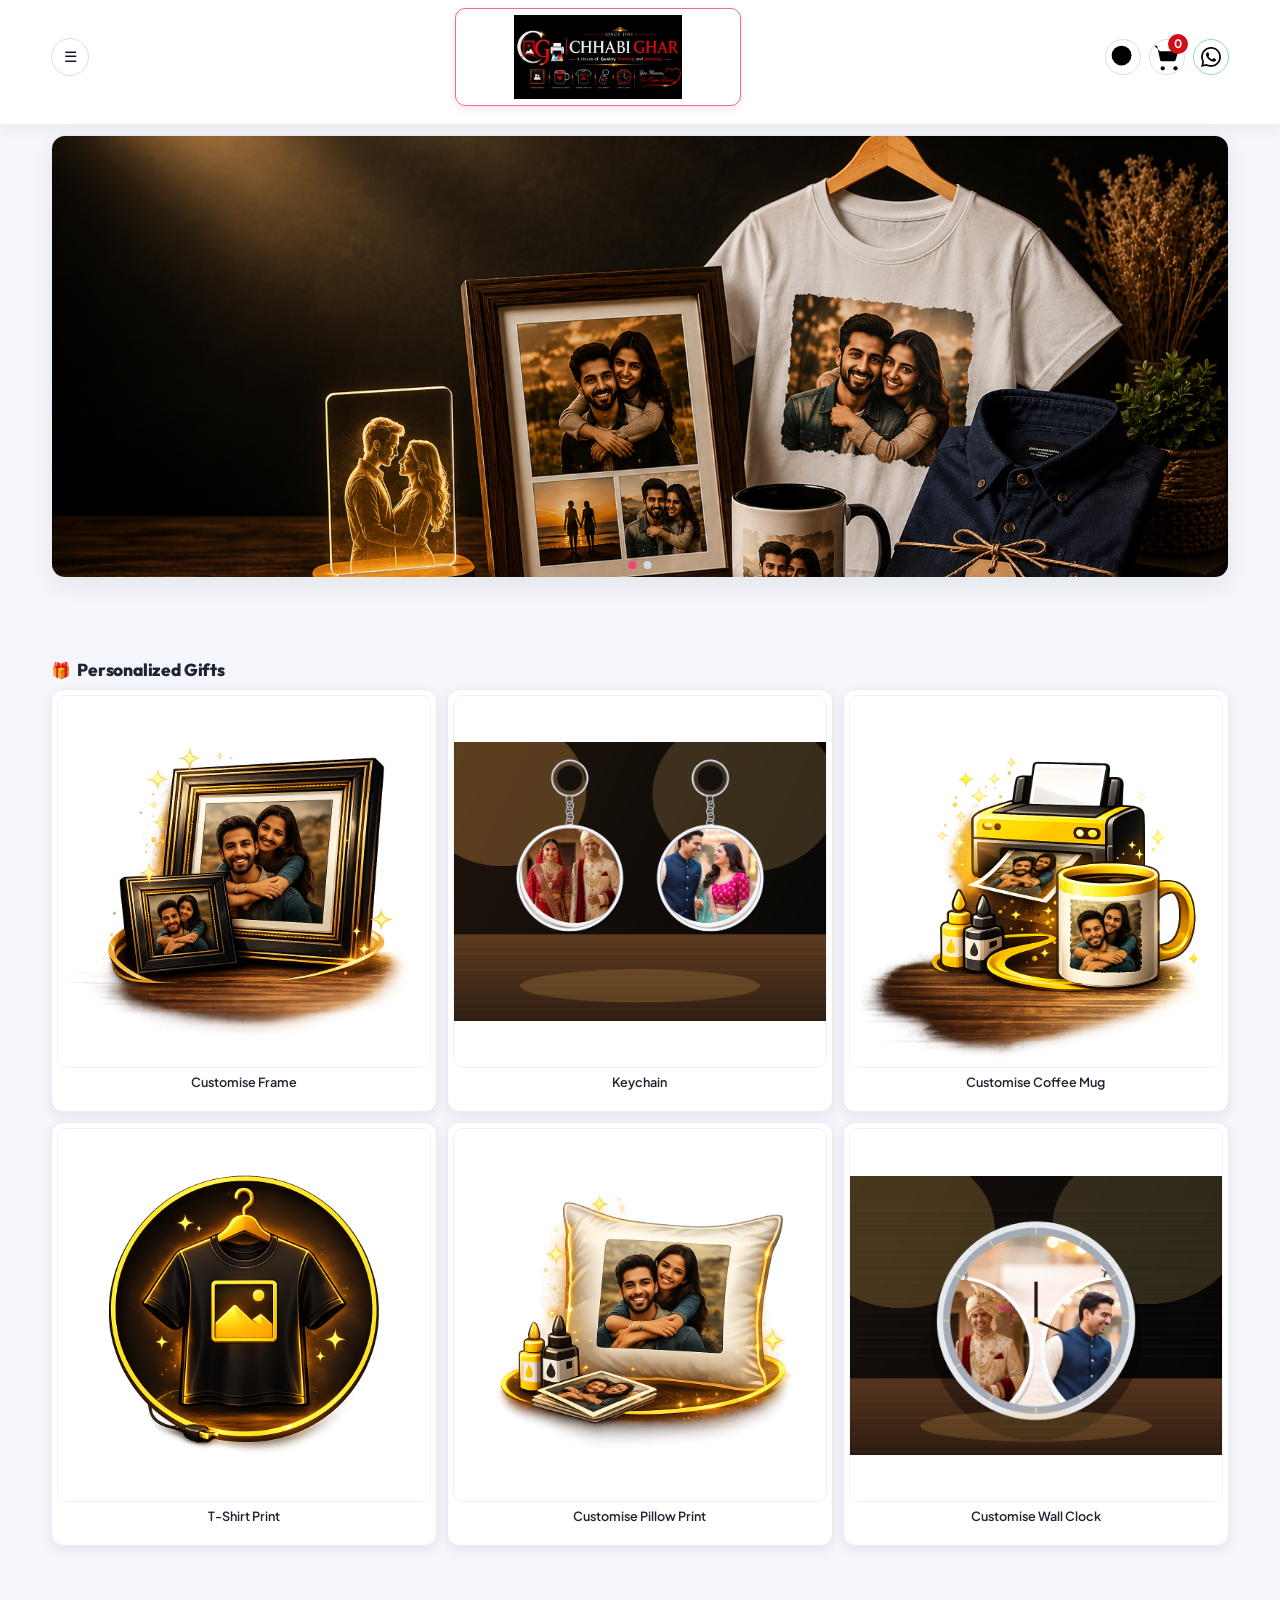
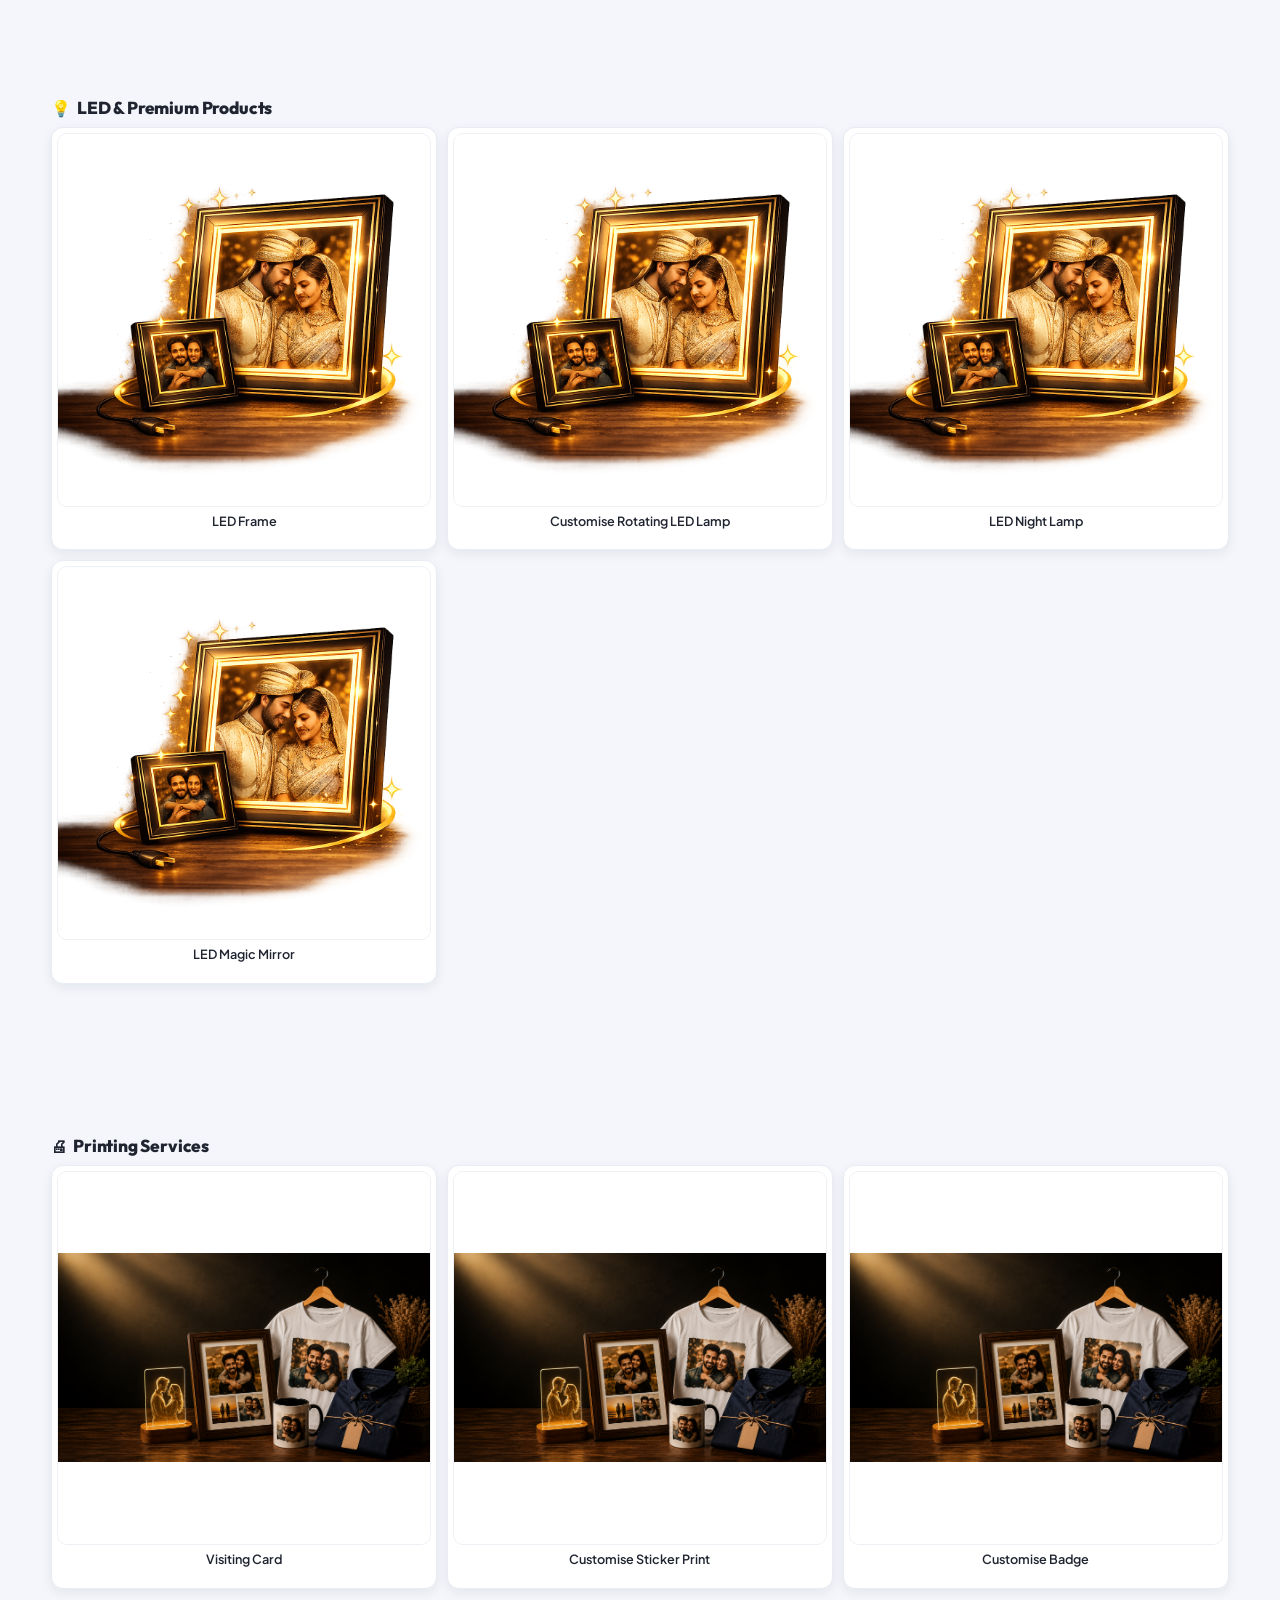
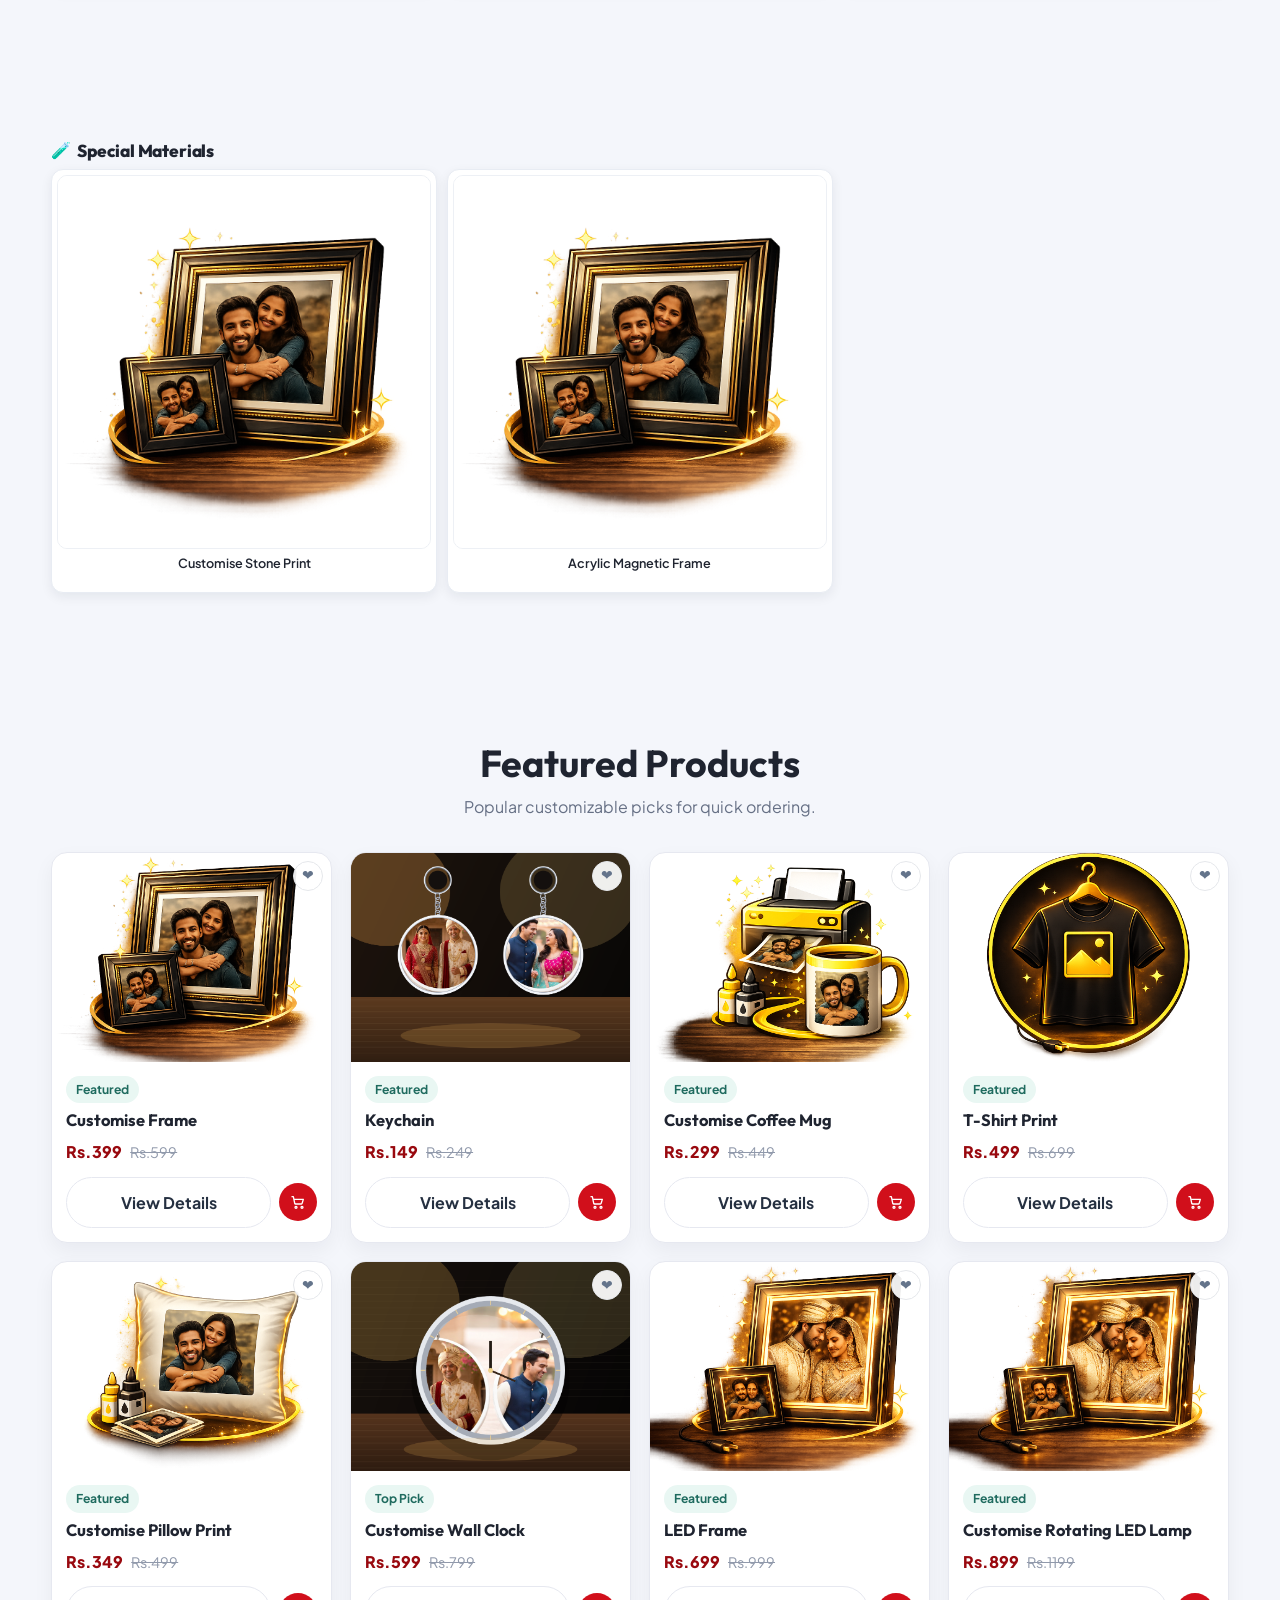
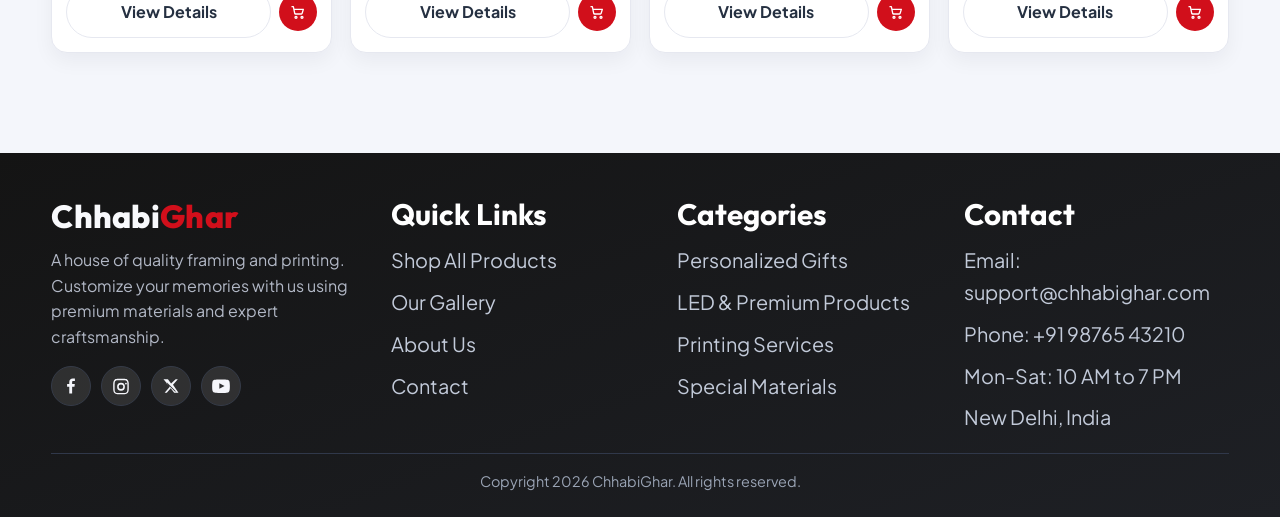
<file: index.html>
<!DOCTYPE html>
<html lang="en">
<head>
  <meta charset="UTF-8" />
  <meta name="viewport" content="width=device-width, initial-scale=1.0" />
  <title>CHHABIGHAR | Home</title>
  <link rel="preconnect" href="https://fonts.googleapis.com" />
  <link rel="preconnect" href="https://fonts.gstatic.com" crossorigin />
  <link href="https://fonts.googleapis.com/css2?family=Outfit:wght@300;400;500;600;700;800&family=Plus+Jakarta+Sans:wght@400;500;600;700&display=swap" rel="stylesheet" />
  <link rel="stylesheet" href="styles.css?v=20260522-16" />
</head>
<body class="home-page">
  <header>
    <div class="container header-main">
      <button class="icon-btn menu-toggle js-menu-toggle" type="button" aria-label="Toggle menu" aria-expanded="false">&#9776;</button>
      <a class="brand" href="index.html" aria-label="CG Prints Home">
        <img src="CG p LOGO (1).png" alt="CG Prints Logo" />
      </a>

      <nav>
        <ul>
          <li><a class="active" href="index.html">Home</a></li>
          <li><a href="products.html">Products</a></li>
          <li><a href="about.html">About</a></li>
          <li><a href="blogs.html">Blogs</a></li>
          <li><a href="contact.html">Contact</a></li>
          <li><a href="cart.html">Cart</a></li>
          <li class="nav-login-item"><a href="login.html">Login</a></li>
        </ul>
      </nav>

      <div class="header-actions">
        <button class="icon-btn js-bottom-search" type="button" aria-label="Search products">
          <svg class="nav-svg" viewBox="0 0 24 24" aria-hidden="true"><circle cx="11" cy="11" r="7"/><path d="m20 20-3.5-3.5"/></svg>
        </button>
        <a class="icon-btn" href="cart.html" aria-label="Open cart">
          <svg class="nav-svg" viewBox="0 0 24 24" aria-hidden="true"><circle cx="9" cy="20" r="1.5"/><circle cx="18" cy="20" r="1.5"/><path d="M3 4h2l2.2 10.3a1 1 0 0 0 1 .7h8.9a1 1 0 0 0 1-.8L20 8H7"/></svg>
          <span class="cart-count js-cart-count">0</span>
        </a>
        <a class="icon-btn icon-btn-whatsapp" href="https://wa.me/919876543210" target="_blank" rel="noopener" aria-label="WhatsApp">
          <svg class="nav-svg" viewBox="0 0 24 24" aria-hidden="true"><path d="M20.5 11.7A8.5 8.5 0 0 1 7.8 19l-3.3 1 1.1-3.2A8.5 8.5 0 1 1 20.5 11.7Z"/><path d="M9.1 9.4c.2-.4.4-.4.6-.4h.5c.2 0 .4 0 .5.4.2.4.8 2 .9 2.1.1.2.1.3 0 .5l-.4.6c-.1.1-.2.3 0 .5.2.4.8 1.3 1.8 2.1 1.2.9 2.2 1.2 2.5 1.4.2.1.4.1.5 0l.8-.9c.1-.2.3-.2.5-.1l2.2 1.1c.2.1.4.2.4.4 0 .2-.2 1.3-.9 1.8-.6.5-1.3.6-1.8.6-.4 0-1-.1-1.7-.4-2.9-1.3-4.8-4.4-5-4.8-.2-.3-1.2-1.6-1.2-3 0-1.4.7-2.1.9-2.4Z"/></svg>
        </a>
      </div>
    </div>
  </header>

  <main>
    <section class="hero banner-showcase">
      <div class="container">
        <div class="banner-slider js-banner-slider" aria-label="Promotional Banners">
          <div class="banner-slide is-active">
            <img src="banner/d1e43480-092e-4eba-93ea-4674bd090c20.png" alt="CG Prints promotional banner 1" />
          </div>
          <div class="banner-slide">
            <img src="banner/CG p LOGO.png" alt="CG Prints promotional banner 2" />
          </div>
          <button class="banner-control prev js-banner-prev" type="button" aria-label="Previous banner">&#8249;</button>
          <button class="banner-control next js-banner-next" type="button" aria-label="Next banner">&#8250;</button>
          <div class="banner-dots js-banner-dots" aria-hidden="true"></div>
        </div>
      </div>
    </section>

    <section class="categories categories-strip home-sections-wrap">
      <div class="container">
        <div id="homeCategorySections" class="home-category-sections"></div>
      </div>
    </section>

    <section id="featured" class="categories">
      <div class="container">
        <div class="section-head">
          <h2>Featured Products</h2>
          <p>Popular customizable picks for quick ordering.</p>
        </div>
        <div class="product-grid" id="featuredProducts"></div>
      </div>
    </section>
  </main>
  <footer class="site-footer">
    <div class="container">
      <div class="footer-grid-premium">
        <div class="footer-brand-panel">
          <div class="footer-brand-row">
            <h3>Chhabi<span>Ghar</span></h3>
          </div>
          <p>A house of quality framing and printing. Customize your memories with us using premium materials and expert craftsmanship.</p>
          <div class="social-links" aria-label="Social links">
            <a href="https://www.facebook.com/" target="_blank" rel="noopener" aria-label="Facebook">
              <svg viewBox="0 0 24 24" aria-hidden="true"><path d="M13.5 22V12.9h3.1l.5-3.6h-3.6V7c0-1 .3-1.7 1.8-1.7h1.9V2.1c-.3 0-1.5-.1-2.8-.1-2.8 0-4.7 1.7-4.7 4.9v2.4H6.8v3.6h2.9V22h3.8z"/></svg>
            </a>
            <a href="https://www.instagram.com/" target="_blank" rel="noopener" aria-label="Instagram">
              <svg viewBox="0 0 24 24" aria-hidden="true"><path d="M12 2.2c3.2 0 3.6 0 4.8.1 1.2.1 1.8.3 2.3.5.7.3 1.1.6 1.6 1.1.5.5.8.9 1.1 1.6.2.5.4 1.1.5 2.3.1 1.2.1 1.6.1 4.8s0 3.6-.1 4.8c-.1 1.2-.3 1.8-.5 2.3-.3.7-.6 1.1-1.1 1.6-.5.5-.9.8-1.6 1.1-.5.2-1.1.4-2.3.5-1.2.1-1.6.1-4.8.1s-3.6 0-4.8-.1c-1.2-.1-1.8-.3-2.3-.5-.7-.3-1.1-.6-1.6-1.1-.5-.5-.8-.9-1.1-1.6-.2-.5-.4-1.1-.5-2.3-.1-1.2-.1-1.6-.1-4.8s0-3.6.1-4.8c.1-1.2.3-1.8.5-2.3.3-.7.6-1.1 1.1-1.6.5-.5.9-.8 1.6-1.1.5-.2 1.1-.4 2.3-.5 1.2-.1 1.6-.1 4.8-.1zm0 2.1c-3.1 0-3.4 0-4.7.1-.9 0-1.4.2-1.7.3-.4.2-.7.3-1 .7-.3.3-.5.6-.7 1-.1.3-.3.8-.3 1.7-.1 1.3-.1 1.7-.1 4.7s0 3.4.1 4.7c0 .9.2 1.4.3 1.7.2.4.3.7.7 1 .3.3.6.5 1 .7.3.1.8.3 1.7.3 1.3.1 1.7.1 4.7.1s3.4 0 4.7-.1c.9 0 1.4-.2 1.7-.3.4-.2.7-.3 1-.7.3-.3.5-.6.7-1 .1-.3.3-.8.3-1.7.1-1.3.1-1.7.1-4.7s0-3.4-.1-4.7c0-.9-.2-1.4-.3-1.7-.2-.4-.3-.7-.7-1-.3-.3-.6-.5-1-.7-.3-.1-.8-.3-1.7-.3-1.3-.1-1.7-.1-4.7-.1zm0 3.5a5.2 5.2 0 1 1 0 10.4 5.2 5.2 0 0 1 0-10.4zm0 2.1a3.1 3.1 0 1 0 0 6.2 3.1 3.1 0 0 0 0-6.2zm6.6-2.4a1.2 1.2 0 1 1 0 2.4 1.2 1.2 0 0 1 0-2.4z"/></svg>
            </a>
            <a href="https://x.com/" target="_blank" rel="noopener" aria-label="X">
              <svg viewBox="0 0 24 24" aria-hidden="true"><path d="M18.2 3h2.9l-6.4 7.3L22 21h-5.8l-4.6-6-5.2 6H3.5l6.9-7.9L2 3h5.9l4.2 5.5L18.2 3zm-1 16.3h1.6L7 7.6H5.3l11.9 11.7z"/></svg>
            </a>
            <a href="https://www.youtube.com/" target="_blank" rel="noopener" aria-label="YouTube">
              <svg viewBox="0 0 24 24" aria-hidden="true"><path d="M23.5 7.2s-.2-1.7-.9-2.5c-.8-1-1.8-1-2.3-1.1C17.1 3.3 12 3.3 12 3.3h0s-5.1 0-8.3.3c-.5.1-1.5.1-2.3 1.1C.7 5.5.5 7.2.5 7.2S.2 9.2.2 11.3v1.9c0 2.1.3 4.1.3 4.1s.2 1.7.9 2.5c.8 1 1.9 1 2.4 1.1 1.7.2 7.2.3 8.2.3 0 0 5.1 0 8.3-.3.5-.1 1.5-.1 2.3-1.1.7-.8.9-2.5.9-2.5s.3-2 .3-4.1v-1.9c0-2.1-.3-4.1-.3-4.1zM9.8 15.6V8.4l6.9 3.6-6.9 3.6z"/></svg>
            </a>
          </div>
        </div>

        <div class="footer-col">
          <h3>Quick Links</h3>
          <ul>
            <li><a href="products.html">Shop All Products</a></li>
            <li><a href="blogs.html">Our Gallery</a></li>
            <li><a href="about.html">About Us</a></li>
            <li><a href="contact.html">Contact</a></li>
          </ul>
        </div>

        <div class="footer-col">
          <h3>Categories</h3>
          <ul>
            <li><a href="products.html?category=personalized-gifts">Personalized Gifts</a></li>
            <li><a href="products.html?category=led-and-premium-products">LED &amp; Premium Products</a></li>
            <li><a href="products.html?category=printing-services">Printing Services</a></li>
            <li><a href="products.html?category=special-materials">Special Materials</a></li>
          </ul>
        </div>

        <div class="footer-col">
          <h3>Contact</h3>
          <ul>
            <li>Email: support@chhabighar.com</li>
            <li>Phone: +91 98765 43210</li>
            <li>Mon-Sat: 10 AM to 7 PM</li>
            <li>New Delhi, India</li>
          </ul>
        </div>
      </div>
      <p class="copyright">Copyright 2026 ChhabiGhar. All rights reserved.</p>
    </div>
  </footer>
  <nav class="fixed-bottom-nav">
    <a href="index.html" class="nav-icon active" aria-label="Home" data-nav="home">
      <svg class="nav-svg" viewBox="0 0 24 24" aria-hidden="true"><path d="M3 10.5 12 3l9 7.5"/><path d="M5.5 9.5V21h13V9.5"/><path d="M9.5 21v-6h5v6"/></svg>
      <span class="nav-label">Home</span>
    </a>
    <a href="products.html" class="nav-icon" aria-label="Product" data-nav="products">
      <svg class="nav-svg" viewBox="0 0 24 24" aria-hidden="true"><rect x="4" y="4" width="7" height="7" rx="1.5"/><rect x="13" y="4" width="7" height="7" rx="1.5"/><rect x="4" y="13" width="7" height="7" rx="1.5"/><rect x="13" y="13" width="7" height="7" rx="1.5"/></svg>
      <span class="nav-label">Product</span>
    </a>
    <a href="wishlist.html" class="nav-icon" aria-label="Wishlist" data-nav="wishlist">
      <svg class="nav-svg" viewBox="0 0 24 24" aria-hidden="true"><path d="M12 21s-6.5-4.2-9-8.2C.9 9.5 2.1 5.8 5.7 5.2A5.4 5.4 0 0 1 12 8a5.4 5.4 0 0 1 6.3-2.8c3.6.6 4.8 4.3 2.7 7.6C18.5 16.8 12 21 12 21Z"/></svg>
      <span class="nav-label">Wishlist</span>
    </a>
<a href="https://wa.me/919876543210" class="nav-icon nav-icon-whatsapp" aria-label="WhatsApp" target="_blank" rel="noopener" data-nav="whatsapp">
      <svg class="nav-svg" viewBox="0 0 24 24" aria-hidden="true"><path d="M20.5 11.7A8.5 8.5 0 0 1 7.8 19l-3.3 1 1.1-3.2A8.5 8.5 0 1 1 20.5 11.7Z"/><path d="M9.1 9.4c.2-.4.4-.4.6-.4h.5c.2 0 .4 0 .5.4.2.4.8 2 .9 2.1.1.2.1.3 0 .5l-.4.6c-.1.1-.2.3 0 .5.2.4.8 1.3 1.8 2.1 1.2.9 2.2 1.2 2.5 1.4.2.1.4.1.5 0l.8-.9c.1-.2.3-.2.5-.1l2.2 1.1c.2.1.4.2.4.4 0 .2-.2 1.3-.9 1.8-.6.5-1.3.6-1.8.6-.4 0-1-.1-1.7-.4-2.9-1.3-4.8-4.4-5-4.8-.2-.3-1.2-1.6-1.2-3 0-1.4.7-2.1.9-2.4Z"/></svg>
      <span class="nav-label">WhatsApp</span>
    </a>
  </nav>
<script src="app.js?v=20260522-16"></script>
</body>
</html>
</file>
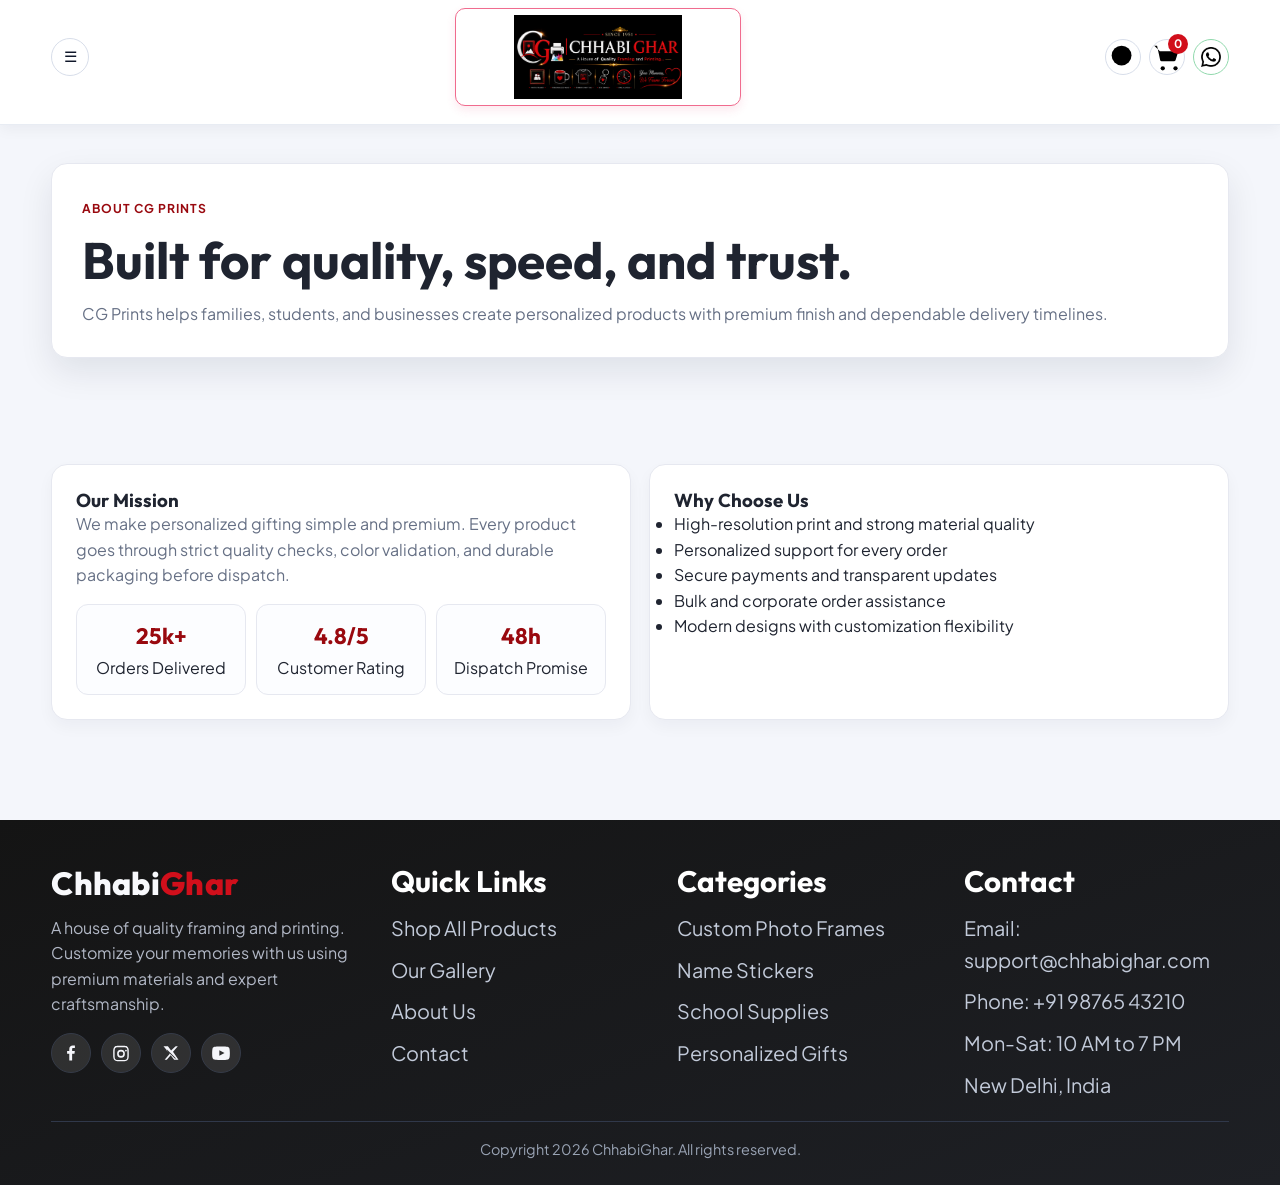
<file: about.html>
<!DOCTYPE html>
<html lang="en">
<head>
  <meta charset="UTF-8" />
  <meta name="viewport" content="width=device-width, initial-scale=1.0" />
  <title>CHHABIGHAR | About Us</title>
  <link rel="preconnect" href="https://fonts.googleapis.com" />
  <link rel="preconnect" href="https://fonts.gstatic.com" crossorigin />
  <link href="https://fonts.googleapis.com/css2?family=Outfit:wght@300;400;500;600;700;800&family=Plus+Jakarta+Sans:wght@400;500;600;700&display=swap" rel="stylesheet" />
  <link rel="stylesheet" href="styles.css?v=20260522-10" />
</head>
<body class="home-page">
  <header>
    <div class="container header-main">
      <button class="icon-btn menu-toggle js-menu-toggle" type="button" aria-label="Toggle menu" aria-expanded="false">&#9776;</button>
      <a class="brand" href="index.html" aria-label="CG Prints Home">
        <img src="CG p LOGO (1).png" alt="CG Prints Logo" />
      </a>
      <nav>
        <ul>
          <li><a href="index.html">Home</a></li>
          <li><a href="products.html">Products</a></li>
          <li><a class="active" href="about.html">About</a></li>
          <li><a href="blogs.html">Blogs</a></li>
          <li><a href="contact.html">Contact</a></li>
          <li><a href="cart.html">Cart</a></li>
          <li class="nav-login-item"><a href="login.html">Login</a></li>
        </ul>
      </nav>
            <div class="header-actions">
        <button class="icon-btn js-bottom-search" type="button" aria-label="Search products">
          <svg class="nav-svg" viewBox="0 0 24 24" aria-hidden="true"><circle cx="11" cy="11" r="7"/><path d="m20 20-3.5-3.5"/></svg>
        </button>
        <a class="icon-btn" href="cart.html" aria-label="Open cart">
          <svg class="nav-svg" viewBox="0 0 24 24" aria-hidden="true"><circle cx="9" cy="20" r="1.5"/><circle cx="18" cy="20" r="1.5"/><path d="M3 4h2l2.2 10.3a1 1 0 0 0 1 .7h8.9a1 1 0 0 0 1-.8L20 8H7"/></svg>
          <span class="cart-count js-cart-count">0</span>
        </a>
        <a class="icon-btn icon-btn-whatsapp" href="https://wa.me/919876543210" target="_blank" rel="noopener" aria-label="WhatsApp">
          <svg class="nav-svg" viewBox="0 0 24 24" aria-hidden="true"><path d="M20.5 11.7A8.5 8.5 0 0 1 7.8 19l-3.3 1 1.1-3.2A8.5 8.5 0 1 1 20.5 11.7Z"/><path d="M9.1 9.4c.2-.4.4-.4.6-.4h.5c.2 0 .4 0 .5.4.2.4.8 2 .9 2.1.1.2.1.3 0 .5l-.4.6c-.1.1-.2.3 0 .5.2.4.8 1.3 1.8 2.1 1.2.9 2.2 1.2 2.5 1.4.2.1.4.1.5 0l.8-.9c.1-.2.3-.2.5-.1l2.2 1.1c.2.1.4.2.4.4 0 .2-.2 1.3-.9 1.8-.6.5-1.3.6-1.8.6-.4 0-1-.1-1.7-.4-2.9-1.3-4.8-4.4-5-4.8-.2-.3-1.2-1.6-1.2-3 0-1.4.7-2.1.9-2.4Z"/></svg>
        </a>
      </div>
    </div>
  </header>

  <main>
    <section class="page-hero">
      <div class="container">
        <div class="panel">
          <span class="eyebrow">About CG Prints</span>
          <h1>Built for quality, speed, and trust.</h1>
          <p class="list-muted">CG Prints helps families, students, and businesses create personalized products with premium finish and dependable delivery timelines.</p>
        </div>
      </div>
    </section>

    <section class="categories">
      <div class="container about-grid">
        <div class="panel">
          <h3>Our Mission</h3>
          <p>We make personalized gifting simple and premium. Every product goes through strict quality checks, color validation, and durable packaging before dispatch.</p>
          <div class="stat-row">
            <div class="stat"><strong>25k+</strong><span>Orders Delivered</span></div>
            <div class="stat"><strong>4.8/5</strong><span>Customer Rating</span></div>
            <div class="stat"><strong>48h</strong><span>Dispatch Promise</span></div>
          </div>
        </div>

        <div class="panel">
          <h3>Why Choose Us</h3>
          <ul>
            <li>High-resolution print and strong material quality</li>
            <li>Personalized support for every order</li>
            <li>Secure payments and transparent updates</li>
            <li>Bulk and corporate order assistance</li>
            <li>Modern designs with customization flexibility</li>
          </ul>
        </div>
      </div>
    </section>
  </main>
  <footer class="site-footer">
    <div class="container">
      <div class="footer-grid-premium">
        <div class="footer-brand-panel">
          <div class="footer-brand-row">
            <h3>Chhabi<span>Ghar</span></h3>
          </div>
          <p>A house of quality framing and printing. Customize your memories with us using premium materials and expert craftsmanship.</p>
          <div class="social-links" aria-label="Social links">
            <a href="https://www.facebook.com/" target="_blank" rel="noopener" aria-label="Facebook">
              <svg viewBox="0 0 24 24" aria-hidden="true"><path d="M13.5 22V12.9h3.1l.5-3.6h-3.6V7c0-1 .3-1.7 1.8-1.7h1.9V2.1c-.3 0-1.5-.1-2.8-.1-2.8 0-4.7 1.7-4.7 4.9v2.4H6.8v3.6h2.9V22h3.8z"/></svg>
            </a>
            <a href="https://www.instagram.com/" target="_blank" rel="noopener" aria-label="Instagram">
              <svg viewBox="0 0 24 24" aria-hidden="true"><path d="M12 2.2c3.2 0 3.6 0 4.8.1 1.2.1 1.8.3 2.3.5.7.3 1.1.6 1.6 1.1.5.5.8.9 1.1 1.6.2.5.4 1.1.5 2.3.1 1.2.1 1.6.1 4.8s0 3.6-.1 4.8c-.1 1.2-.3 1.8-.5 2.3-.3.7-.6 1.1-1.1 1.6-.5.5-.9.8-1.6 1.1-.5.2-1.1.4-2.3.5-1.2.1-1.6.1-4.8.1s-3.6 0-4.8-.1c-1.2-.1-1.8-.3-2.3-.5-.7-.3-1.1-.6-1.6-1.1-.5-.5-.8-.9-1.1-1.6-.2-.5-.4-1.1-.5-2.3-.1-1.2-.1-1.6-.1-4.8s0-3.6.1-4.8c.1-1.2.3-1.8.5-2.3.3-.7.6-1.1 1.1-1.6.5-.5.9-.8 1.6-1.1.5-.2 1.1-.4 2.3-.5 1.2-.1 1.6-.1 4.8-.1zm0 2.1c-3.1 0-3.4 0-4.7.1-.9 0-1.4.2-1.7.3-.4.2-.7.3-1 .7-.3.3-.5.6-.7 1-.1.3-.3.8-.3 1.7-.1 1.3-.1 1.7-.1 4.7s0 3.4.1 4.7c0 .9.2 1.4.3 1.7.2.4.3.7.7 1 .3.3.6.5 1 .7.3.1.8.3 1.7.3 1.3.1 1.7.1 4.7.1s3.4 0 4.7-.1c.9 0 1.4-.2 1.7-.3.4-.2.7-.3 1-.7.3-.3.5-.6.7-1 .1-.3.3-.8.3-1.7.1-1.3.1-1.7.1-4.7s0-3.4-.1-4.7c0-.9-.2-1.4-.3-1.7-.2-.4-.3-.7-.7-1-.3-.3-.6-.5-1-.7-.3-.1-.8-.3-1.7-.3-1.3-.1-1.7-.1-4.7-.1zm0 3.5a5.2 5.2 0 1 1 0 10.4 5.2 5.2 0 0 1 0-10.4zm0 2.1a3.1 3.1 0 1 0 0 6.2 3.1 3.1 0 0 0 0-6.2zm6.6-2.4a1.2 1.2 0 1 1 0 2.4 1.2 1.2 0 0 1 0-2.4z"/></svg>
            </a>
            <a href="https://x.com/" target="_blank" rel="noopener" aria-label="X">
              <svg viewBox="0 0 24 24" aria-hidden="true"><path d="M18.2 3h2.9l-6.4 7.3L22 21h-5.8l-4.6-6-5.2 6H3.5l6.9-7.9L2 3h5.9l4.2 5.5L18.2 3zm-1 16.3h1.6L7 7.6H5.3l11.9 11.7z"/></svg>
            </a>
            <a href="https://www.youtube.com/" target="_blank" rel="noopener" aria-label="YouTube">
              <svg viewBox="0 0 24 24" aria-hidden="true"><path d="M23.5 7.2s-.2-1.7-.9-2.5c-.8-1-1.8-1-2.3-1.1C17.1 3.3 12 3.3 12 3.3h0s-5.1 0-8.3.3c-.5.1-1.5.1-2.3 1.1C.7 5.5.5 7.2.5 7.2S.2 9.2.2 11.3v1.9c0 2.1.3 4.1.3 4.1s.2 1.7.9 2.5c.8 1 1.9 1 2.4 1.1 1.7.2 7.2.3 8.2.3 0 0 5.1 0 8.3-.3.5-.1 1.5-.1 2.3-1.1.7-.8.9-2.5.9-2.5s.3-2 .3-4.1v-1.9c0-2.1-.3-4.1-.3-4.1zM9.8 15.6V8.4l6.9 3.6-6.9 3.6z"/></svg>
            </a>
          </div>
        </div>

        <div class="footer-col">
          <h3>Quick Links</h3>
          <ul>
            <li><a href="products.html">Shop All Products</a></li>
            <li><a href="blogs.html">Our Gallery</a></li>
            <li><a href="about.html">About Us</a></li>
            <li><a href="contact.html">Contact</a></li>
          </ul>
        </div>

        <div class="footer-col">
          <h3>Categories</h3>
          <ul>
            <li><a href="products.html">Custom Photo Frames</a></li>
            <li><a href="products.html">Name Stickers</a></li>
            <li><a href="products.html">School Supplies</a></li>
            <li><a href="products.html">Personalized Gifts</a></li>
          </ul>
        </div>

        <div class="footer-col">
          <h3>Contact</h3>
          <ul>
            <li>Email: support@chhabighar.com</li>
            <li>Phone: +91 98765 43210</li>
            <li>Mon-Sat: 10 AM to 7 PM</li>
            <li>New Delhi, India</li>
          </ul>
        </div>
      </div>
      <p class="copyright">Copyright 2026 ChhabiGhar. All rights reserved.</p>
    </div>
  </footer>
    <nav class="fixed-bottom-nav">
    <a href="index.html" class="nav-icon active" aria-label="Home" data-nav="home">
      <svg class="nav-svg" viewBox="0 0 24 24" aria-hidden="true"><path d="M3 10.5 12 3l9 7.5"/><path d="M5.5 9.5V21h13V9.5"/><path d="M9.5 21v-6h5v6"/></svg>
      <span class="nav-label">Home</span>
    </a>
    <a href="products.html" class="nav-icon" aria-label="Product" data-nav="products">
      <svg class="nav-svg" viewBox="0 0 24 24" aria-hidden="true"><rect x="4" y="4" width="7" height="7" rx="1.5"/><rect x="13" y="4" width="7" height="7" rx="1.5"/><rect x="4" y="13" width="7" height="7" rx="1.5"/><rect x="13" y="13" width="7" height="7" rx="1.5"/></svg>
      <span class="nav-label">Product</span>
    </a>
    <a href="wishlist.html" class="nav-icon" aria-label="Wishlist" data-nav="wishlist">
      <svg class="nav-svg" viewBox="0 0 24 24" aria-hidden="true"><path d="M12 21s-6.5-4.2-9-8.2C.9 9.5 2.1 5.8 5.7 5.2A5.4 5.4 0 0 1 12 8a5.4 5.4 0 0 1 6.3-2.8c3.6.6 4.8 4.3 2.7 7.6C18.5 16.8 12 21 12 21Z"/></svg>
      <span class="nav-label">Wishlist</span>
    </a>
<a href="https://wa.me/919876543210" class="nav-icon nav-icon-whatsapp" aria-label="WhatsApp" target="_blank" rel="noopener" data-nav="whatsapp">
      <svg class="nav-svg" viewBox="0 0 24 24" aria-hidden="true"><path d="M20.5 11.7A8.5 8.5 0 0 1 7.8 19l-3.3 1 1.1-3.2A8.5 8.5 0 1 1 20.5 11.7Z"/><path d="M9.1 9.4c.2-.4.4-.4.6-.4h.5c.2 0 .4 0 .5.4.2.4.8 2 .9 2.1.1.2.1.3 0 .5l-.4.6c-.1.1-.2.3 0 .5.2.4.8 1.3 1.8 2.1 1.2.9 2.2 1.2 2.5 1.4.2.1.4.1.5 0l.8-.9c.1-.2.3-.2.5-.1l2.2 1.1c.2.1.4.2.4.4 0 .2-.2 1.3-.9 1.8-.6.5-1.3.6-1.8.6-.4 0-1-.1-1.7-.4-2.9-1.3-4.8-4.4-5-4.8-.2-.3-1.2-1.6-1.2-3 0-1.4.7-2.1.9-2.4Z"/></svg>
      <span class="nav-label">WhatsApp</span>
    </a>
  </nav>
<script src="app.js?v=20260522-10"></script>
</body>
</html>
</file>
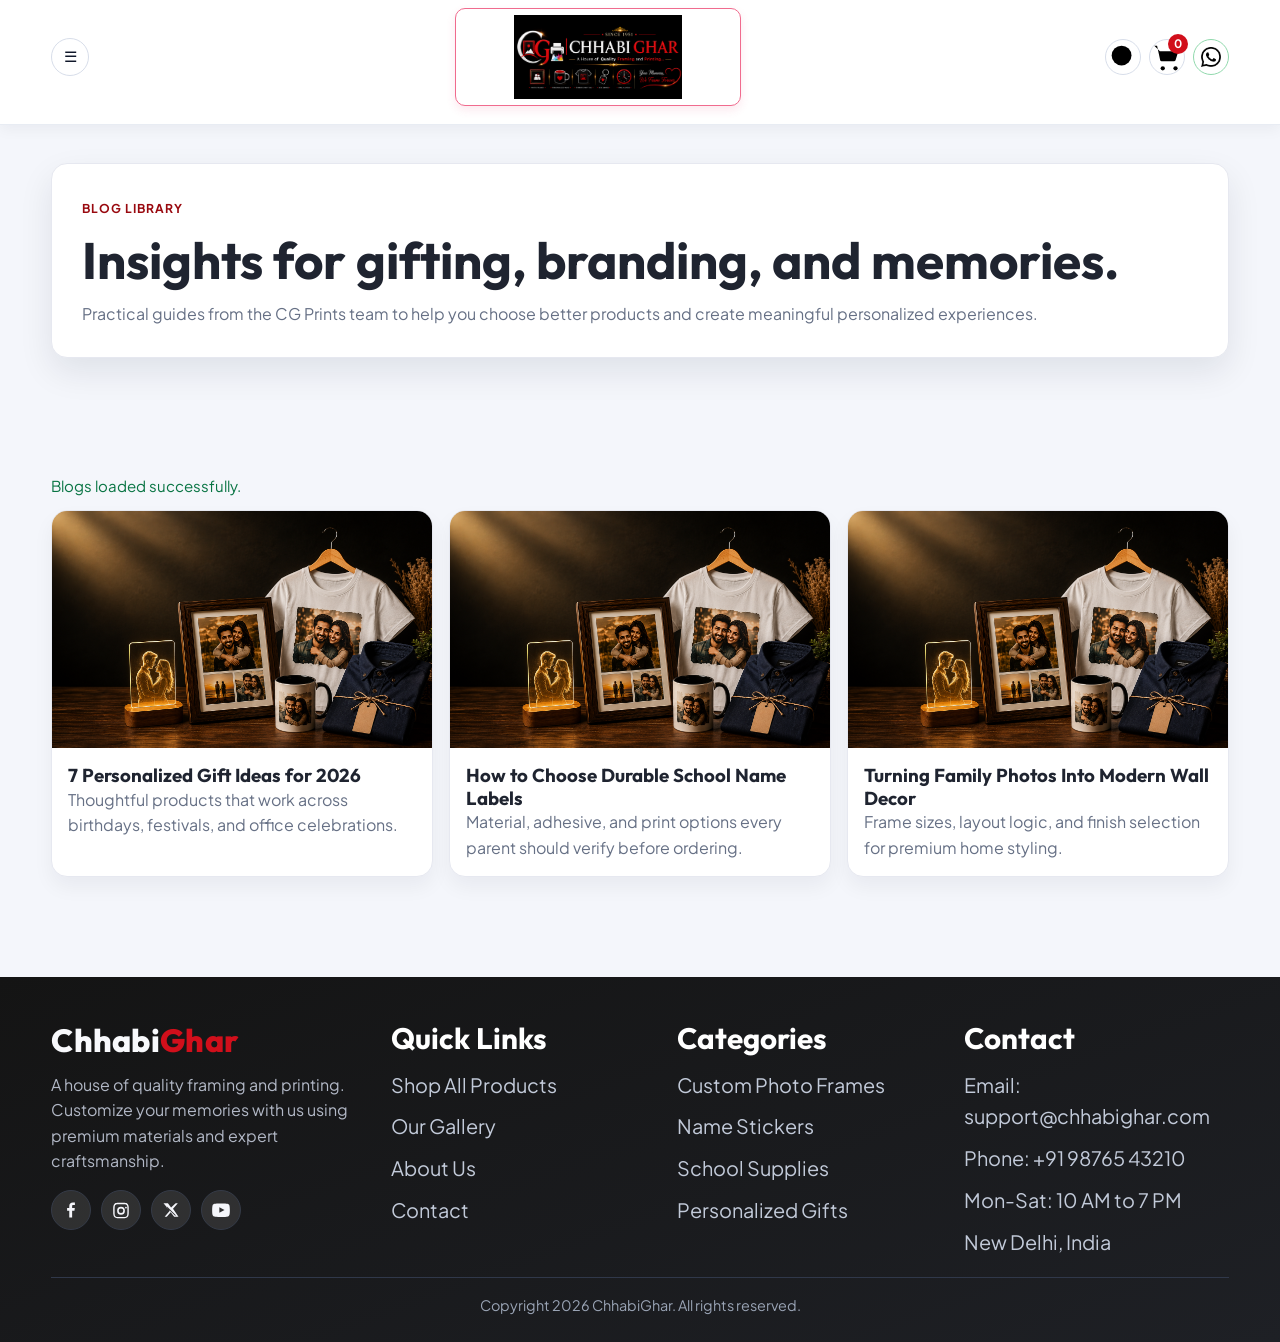
<file: blogs.html>
<!DOCTYPE html>
<html lang="en">
<head>
  <meta charset="UTF-8" />
  <meta name="viewport" content="width=device-width, initial-scale=1.0" />
  <title>CHHABIGHAR | Blogs</title>
  <link rel="preconnect" href="https://fonts.googleapis.com" />
  <link rel="preconnect" href="https://fonts.gstatic.com" crossorigin />
  <link href="https://fonts.googleapis.com/css2?family=Outfit:wght@300;400;500;600;700;800&family=Plus+Jakarta+Sans:wght@400;500;600;700&display=swap" rel="stylesheet" />
  <link rel="stylesheet" href="styles.css?v=20260522-10" />
</head>
<body class="home-page">
  <header>
    <div class="container header-main">
      <button class="icon-btn menu-toggle js-menu-toggle" type="button" aria-label="Toggle menu" aria-expanded="false">&#9776;</button>
      <a class="brand" href="index.html" aria-label="CG Prints Home">
        <img src="CG p LOGO (1).png" alt="CG Prints Logo" />
      </a>
      <nav>
        <ul>
          <li><a href="index.html">Home</a></li>
          <li><a href="products.html">Products</a></li>
          <li><a href="about.html">About</a></li>
          <li><a class="active" href="blogs.html">Blogs</a></li>
          <li><a href="contact.html">Contact</a></li>
          <li><a href="cart.html">Cart</a></li>
          <li class="nav-login-item"><a href="login.html">Login</a></li>
        </ul>
      </nav>
      <div class="header-actions">
        <button class="icon-btn js-bottom-search" type="button" aria-label="Search products">
          <svg class="nav-svg" viewBox="0 0 24 24" aria-hidden="true"><circle cx="11" cy="11" r="7"/><path d="m20 20-3.5-3.5"/></svg>
        </button>
        <a class="icon-btn" href="cart.html" aria-label="Open cart">
          <svg class="nav-svg" viewBox="0 0 24 24" aria-hidden="true"><circle cx="9" cy="20" r="1.5"/><circle cx="18" cy="20" r="1.5"/><path d="M3 4h2l2.2 10.3a1 1 0 0 0 1 .7h8.9a1 1 0 0 0 1-.8L20 8H7"/></svg>
          <span class="cart-count js-cart-count">0</span>
        </a>
        <a class="icon-btn icon-btn-whatsapp" href="https://wa.me/919876543210" target="_blank" rel="noopener" aria-label="WhatsApp">
          <svg class="nav-svg" viewBox="0 0 24 24" aria-hidden="true"><path d="M20.5 11.7A8.5 8.5 0 0 1 7.8 19l-3.3 1 1.1-3.2A8.5 8.5 0 1 1 20.5 11.7Z"/><path d="M9.1 9.4c.2-.4.4-.4.6-.4h.5c.2 0 .4 0 .5.4.2.4.8 2 .9 2.1.1.2.1.3 0 .5l-.4.6c-.1.1-.2.3 0 .5.2.4.8 1.3 1.8 2.1 1.2.9 2.2 1.2 2.5 1.4.2.1.4.1.5 0l.8-.9c.1-.2.3-.2.5-.1l2.2 1.1c.2.1.4.2.4.4 0 .2-.2 1.3-.9 1.8-.6.5-1.3.6-1.8.6-.4 0-1-.1-1.7-.4-2.9-1.3-4.8-4.4-5-4.8-.2-.3-1.2-1.6-1.2-3 0-1.4.7-2.1.9-2.4Z"/></svg>
        </a>
      </div>
    </div>
  </header>

  <main>
    <section class="page-hero">
      <div class="container">
        <div class="panel">
          <span class="eyebrow">Blog Library</span>
          <h1>Insights for gifting, branding, and memories.</h1>
          <p class="list-muted">Practical guides from the CG Prints team to help you choose better products and create meaningful personalized experiences.</p>
        </div>
      </div>
    </section>

    <section>
      <div class="container">
        <p id="blogsStatus" class="api-status">Loading blogs...</p>
        <div class="blogs-grid" id="blogsGrid"></div>
      </div>
    </section>
  </main>
  <footer class="site-footer">
    <div class="container">
      <div class="footer-grid-premium">
        <div class="footer-brand-panel">
          <div class="footer-brand-row">
            <h3>Chhabi<span>Ghar</span></h3>
          </div>
          <p>A house of quality framing and printing. Customize your memories with us using premium materials and expert craftsmanship.</p>
          <div class="social-links" aria-label="Social links">
            <a href="https://www.facebook.com/" target="_blank" rel="noopener" aria-label="Facebook">
              <svg viewBox="0 0 24 24" aria-hidden="true"><path d="M13.5 22V12.9h3.1l.5-3.6h-3.6V7c0-1 .3-1.7 1.8-1.7h1.9V2.1c-.3 0-1.5-.1-2.8-.1-2.8 0-4.7 1.7-4.7 4.9v2.4H6.8v3.6h2.9V22h3.8z"/></svg>
            </a>
            <a href="https://www.instagram.com/" target="_blank" rel="noopener" aria-label="Instagram">
              <svg viewBox="0 0 24 24" aria-hidden="true"><path d="M12 2.2c3.2 0 3.6 0 4.8.1 1.2.1 1.8.3 2.3.5.7.3 1.1.6 1.6 1.1.5.5.8.9 1.1 1.6.2.5.4 1.1.5 2.3.1 1.2.1 1.6.1 4.8s0 3.6-.1 4.8c-.1 1.2-.3 1.8-.5 2.3-.3.7-.6 1.1-1.1 1.6-.5.5-.9.8-1.6 1.1-.5.2-1.1.4-2.3.5-1.2.1-1.6.1-4.8.1s-3.6 0-4.8-.1c-1.2-.1-1.8-.3-2.3-.5-.7-.3-1.1-.6-1.6-1.1-.5-.5-.8-.9-1.1-1.6-.2-.5-.4-1.1-.5-2.3-.1-1.2-.1-1.6-.1-4.8s0-3.6.1-4.8c.1-1.2.3-1.8.5-2.3.3-.7.6-1.1 1.1-1.6.5-.5.9-.8 1.6-1.1.5-.2 1.1-.4 2.3-.5 1.2-.1 1.6-.1 4.8-.1zm0 2.1c-3.1 0-3.4 0-4.7.1-.9 0-1.4.2-1.7.3-.4.2-.7.3-1 .7-.3.3-.5.6-.7 1-.1.3-.3.8-.3 1.7-.1 1.3-.1 1.7-.1 4.7s0 3.4.1 4.7c0 .9.2 1.4.3 1.7.2.4.3.7.7 1 .3.3.6.5 1 .7.3.1.8.3 1.7.3 1.3.1 1.7.1 4.7.1s3.4 0 4.7-.1c.9 0 1.4-.2 1.7-.3.4-.2.7-.3 1-.7.3-.3.5-.6.7-1 .1-.3.3-.8.3-1.7.1-1.3.1-1.7.1-4.7s0-3.4-.1-4.7c0-.9-.2-1.4-.3-1.7-.2-.4-.3-.7-.7-1-.3-.3-.6-.5-1-.7-.3-.1-.8-.3-1.7-.3-1.3-.1-1.7-.1-4.7-.1zm0 3.5a5.2 5.2 0 1 1 0 10.4 5.2 5.2 0 0 1 0-10.4zm0 2.1a3.1 3.1 0 1 0 0 6.2 3.1 3.1 0 0 0 0-6.2zm6.6-2.4a1.2 1.2 0 1 1 0 2.4 1.2 1.2 0 0 1 0-2.4z"/></svg>
            </a>
            <a href="https://x.com/" target="_blank" rel="noopener" aria-label="X">
              <svg viewBox="0 0 24 24" aria-hidden="true"><path d="M18.2 3h2.9l-6.4 7.3L22 21h-5.8l-4.6-6-5.2 6H3.5l6.9-7.9L2 3h5.9l4.2 5.5L18.2 3zm-1 16.3h1.6L7 7.6H5.3l11.9 11.7z"/></svg>
            </a>
            <a href="https://www.youtube.com/" target="_blank" rel="noopener" aria-label="YouTube">
              <svg viewBox="0 0 24 24" aria-hidden="true"><path d="M23.5 7.2s-.2-1.7-.9-2.5c-.8-1-1.8-1-2.3-1.1C17.1 3.3 12 3.3 12 3.3h0s-5.1 0-8.3.3c-.5.1-1.5.1-2.3 1.1C.7 5.5.5 7.2.5 7.2S.2 9.2.2 11.3v1.9c0 2.1.3 4.1.3 4.1s.2 1.7.9 2.5c.8 1 1.9 1 2.4 1.1 1.7.2 7.2.3 8.2.3 0 0 5.1 0 8.3-.3.5-.1 1.5-.1 2.3-1.1.7-.8.9-2.5.9-2.5s.3-2 .3-4.1v-1.9c0-2.1-.3-4.1-.3-4.1zM9.8 15.6V8.4l6.9 3.6-6.9 3.6z"/></svg>
            </a>
          </div>
        </div>

        <div class="footer-col">
          <h3>Quick Links</h3>
          <ul>
            <li><a href="products.html">Shop All Products</a></li>
            <li><a href="blogs.html">Our Gallery</a></li>
            <li><a href="about.html">About Us</a></li>
            <li><a href="contact.html">Contact</a></li>
          </ul>
        </div>

        <div class="footer-col">
          <h3>Categories</h3>
          <ul>
            <li><a href="products.html">Custom Photo Frames</a></li>
            <li><a href="products.html">Name Stickers</a></li>
            <li><a href="products.html">School Supplies</a></li>
            <li><a href="products.html">Personalized Gifts</a></li>
          </ul>
        </div>

        <div class="footer-col">
          <h3>Contact</h3>
          <ul>
            <li>Email: support@chhabighar.com</li>
            <li>Phone: +91 98765 43210</li>
            <li>Mon-Sat: 10 AM to 7 PM</li>
            <li>New Delhi, India</li>
          </ul>
        </div>
      </div>
      <p class="copyright">Copyright 2026 ChhabiGhar. All rights reserved.</p>
    </div>
  </footer>
  <nav class="fixed-bottom-nav">
    <a href="index.html" class="nav-icon active" aria-label="Home" data-nav="home">
      <svg class="nav-svg" viewBox="0 0 24 24" aria-hidden="true"><path d="M3 10.5 12 3l9 7.5"/><path d="M5.5 9.5V21h13V9.5"/><path d="M9.5 21v-6h5v6"/></svg>
      <span class="nav-label">Home</span>
    </a>
    <a href="products.html" class="nav-icon" aria-label="Product" data-nav="products">
      <svg class="nav-svg" viewBox="0 0 24 24" aria-hidden="true"><rect x="4" y="4" width="7" height="7" rx="1.5"/><rect x="13" y="4" width="7" height="7" rx="1.5"/><rect x="4" y="13" width="7" height="7" rx="1.5"/><rect x="13" y="13" width="7" height="7" rx="1.5"/></svg>
      <span class="nav-label">Product</span>
    </a>
    <a href="wishlist.html" class="nav-icon" aria-label="Wishlist" data-nav="wishlist">
      <svg class="nav-svg" viewBox="0 0 24 24" aria-hidden="true"><path d="M12 21s-6.5-4.2-9-8.2C.9 9.5 2.1 5.8 5.7 5.2A5.4 5.4 0 0 1 12 8a5.4 5.4 0 0 1 6.3-2.8c3.6.6 4.8 4.3 2.7 7.6C18.5 16.8 12 21 12 21Z"/></svg>
      <span class="nav-label">Wishlist</span>
    </a>
<a href="https://wa.me/919876543210" class="nav-icon nav-icon-whatsapp" aria-label="WhatsApp" target="_blank" rel="noopener" data-nav="whatsapp">
      <svg class="nav-svg" viewBox="0 0 24 24" aria-hidden="true"><path d="M20.5 11.7A8.5 8.5 0 0 1 7.8 19l-3.3 1 1.1-3.2A8.5 8.5 0 1 1 20.5 11.7Z"/><path d="M9.1 9.4c.2-.4.4-.4.6-.4h.5c.2 0 .4 0 .5.4.2.4.8 2 .9 2.1.1.2.1.3 0 .5l-.4.6c-.1.1-.2.3 0 .5.2.4.8 1.3 1.8 2.1 1.2.9 2.2 1.2 2.5 1.4.2.1.4.1.5 0l.8-.9c.1-.2.3-.2.5-.1l2.2 1.1c.2.1.4.2.4.4 0 .2-.2 1.3-.9 1.8-.6.5-1.3.6-1.8.6-.4 0-1-.1-1.7-.4-2.9-1.3-4.8-4.4-5-4.8-.2-.3-1.2-1.6-1.2-3 0-1.4.7-2.1.9-2.4Z"/></svg>
      <span class="nav-label">WhatsApp</span>
    </a>
  </nav>
<script src="app.js?v=20260522-10"></script>
</body>
</html>
</file>
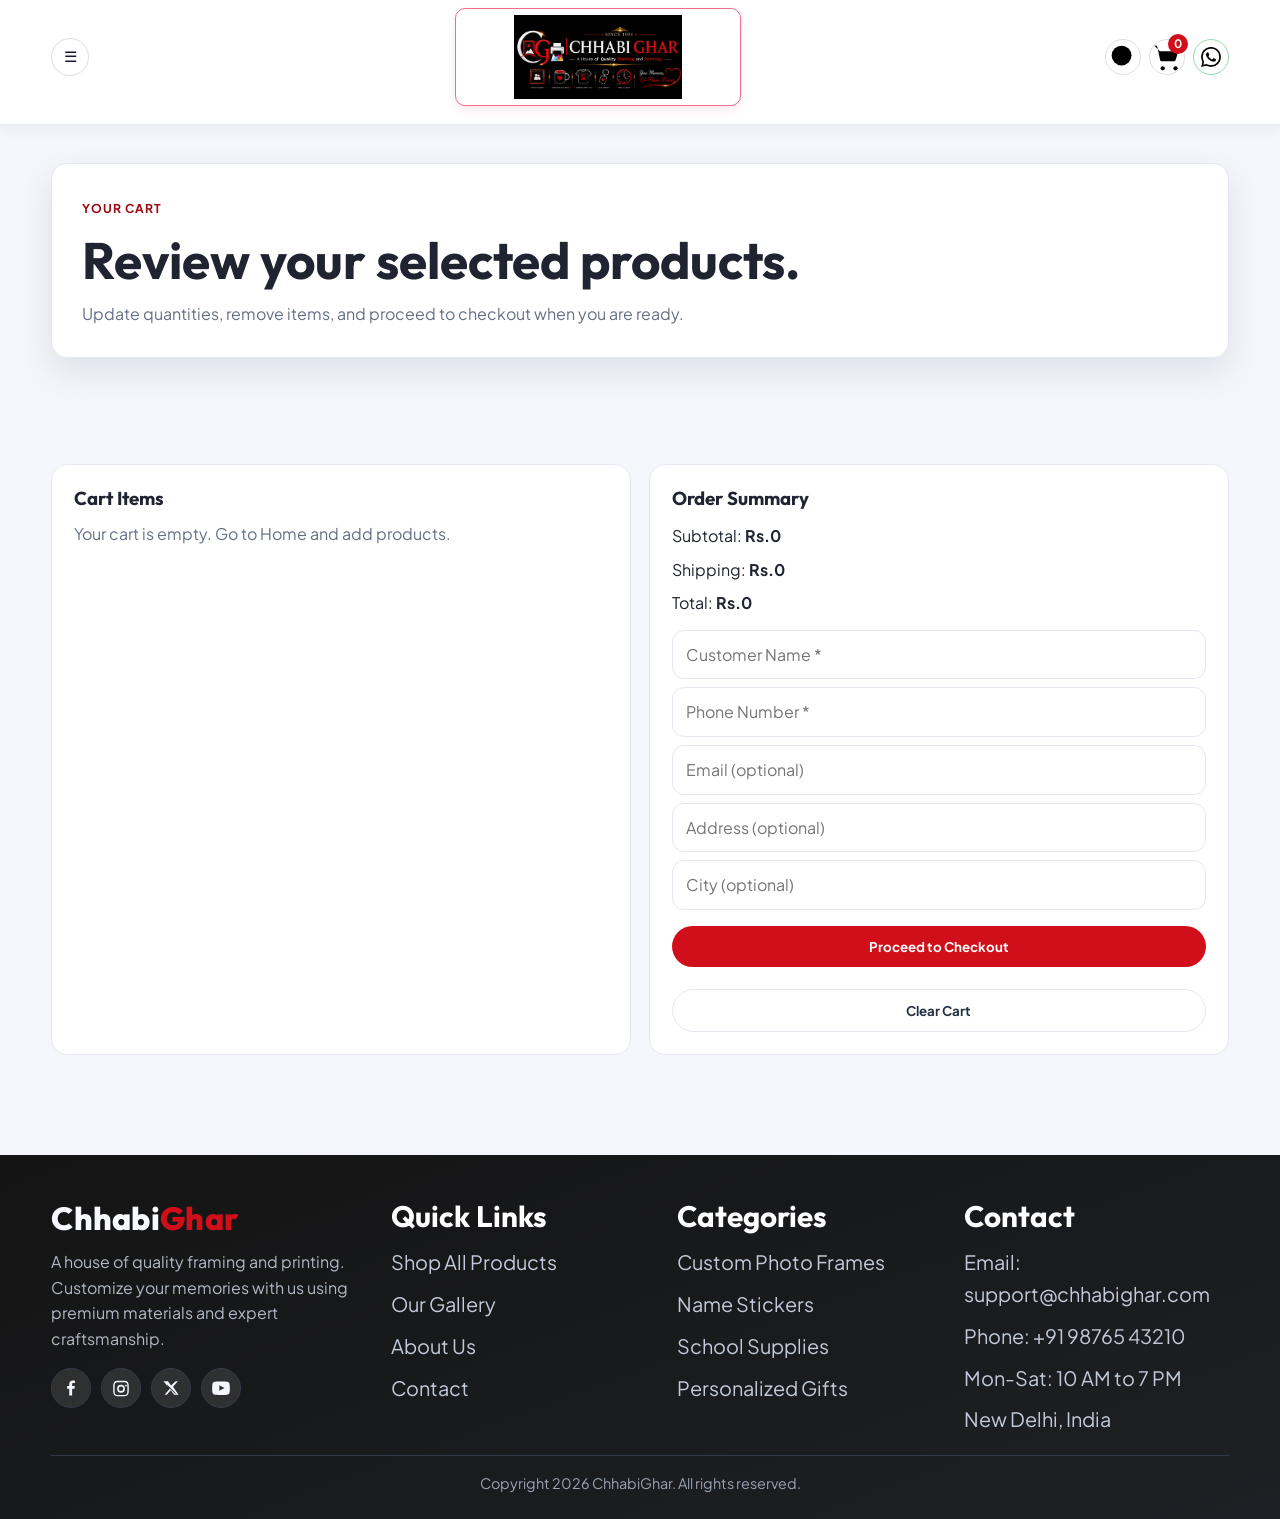
<file: cart.html>
<!DOCTYPE html>
<html lang="en">
<head>
  <meta charset="UTF-8" />
  <meta name="viewport" content="width=device-width, initial-scale=1.0" />
  <title>CHHABIGHAR | Cart</title>
  <link rel="preconnect" href="https://fonts.googleapis.com" />
  <link rel="preconnect" href="https://fonts.gstatic.com" crossorigin />
  <link href="https://fonts.googleapis.com/css2?family=Outfit:wght@300;400;500;600;700;800&family=Plus+Jakarta+Sans:wght@400;500;600;700&display=swap" rel="stylesheet" />
  <link rel="stylesheet" href="styles.css?v=20260522-10" />
</head>
<body class="home-page">
  <header>
    <div class="container header-main">
      <button class="icon-btn menu-toggle js-menu-toggle" type="button" aria-label="Toggle menu" aria-expanded="false">&#9776;</button>
      <a class="brand" href="index.html" aria-label="CG Prints Home">
        <img src="CG p LOGO (1).png" alt="CG Prints Logo" />
      </a>
      <nav>
        <ul>
          <li><a href="index.html">Home</a></li>
          <li><a href="products.html">Products</a></li>
          <li><a href="about.html">About</a></li>
          <li><a href="blogs.html">Blogs</a></li>
          <li><a href="contact.html">Contact</a></li>
          <li><a class="active" href="cart.html">Cart</a></li>
          <li class="nav-login-item"><a href="login.html">Login</a></li>
        </ul>
      </nav>
      <div class="header-actions">
        <button class="icon-btn js-bottom-search" type="button" aria-label="Search products">
          <svg class="nav-svg" viewBox="0 0 24 24" aria-hidden="true"><circle cx="11" cy="11" r="7"/><path d="m20 20-3.5-3.5"/></svg>
        </button>
        <a class="icon-btn" href="cart.html" aria-label="Open cart">
          <svg class="nav-svg" viewBox="0 0 24 24" aria-hidden="true"><circle cx="9" cy="20" r="1.5"/><circle cx="18" cy="20" r="1.5"/><path d="M3 4h2l2.2 10.3a1 1 0 0 0 1 .7h8.9a1 1 0 0 0 1-.8L20 8H7"/></svg>
          <span class="cart-count js-cart-count">0</span>
        </a>
        <a class="icon-btn icon-btn-whatsapp" href="https://wa.me/919876543210" target="_blank" rel="noopener" aria-label="WhatsApp">
          <svg class="nav-svg" viewBox="0 0 24 24" aria-hidden="true"><path d="M20.5 11.7A8.5 8.5 0 0 1 7.8 19l-3.3 1 1.1-3.2A8.5 8.5 0 1 1 20.5 11.7Z"/><path d="M9.1 9.4c.2-.4.4-.4.6-.4h.5c.2 0 .4 0 .5.4.2.4.8 2 .9 2.1.1.2.1.3 0 .5l-.4.6c-.1.1-.2.3 0 .5.2.4.8 1.3 1.8 2.1 1.2.9 2.2 1.2 2.5 1.4.2.1.4.1.5 0l.8-.9c.1-.2.3-.2.5-.1l2.2 1.1c.2.1.4.2.4.4 0 .2-.2 1.3-.9 1.8-.6.5-1.3.6-1.8.6-.4 0-1-.1-1.7-.4-2.9-1.3-4.8-4.4-5-4.8-.2-.3-1.2-1.6-1.2-3 0-1.4.7-2.1.9-2.4Z"/></svg>
        </a>
      </div>
    </div>
  </header>

  <main>
    <section class="page-hero">
      <div class="container">
        <div class="panel">
          <span class="eyebrow">Your Cart</span>
          <h1>Review your selected products.</h1>
          <p class="list-muted">Update quantities, remove items, and proceed to checkout when you are ready.</p>
        </div>
      </div>
    </section>

    <section class="categories">
      <div class="container cart-layout">
        <div class="cart-panel">
          <h3>Cart Items</h3>
          <div id="cartItems" style="margin-top: 12px;"></div>
        </div>

        <div class="cart-panel">
          <h3>Order Summary</h3>
          <div style="margin-top: 14px; display: grid; gap: 8px;">
            <p>Subtotal: <strong>Rs.<span id="cartSubtotal">0</span></strong></p>
            <p>Shipping: <strong>Rs.<span id="shipping">0</span></strong></p>
            <p>Total: <strong>Rs.<span id="cartTotal">0</span></strong></p>
          </div>
          <div class="checkout-fields">
            <input id="checkoutName" type="text" placeholder="Customer Name *" />
            <input id="checkoutPhone" type="text" placeholder="Phone Number *" />
            <input id="checkoutEmail" type="email" placeholder="Email (optional)" />
            <input id="checkoutAddress" type="text" placeholder="Address (optional)" />
            <input id="checkoutCity" type="text" placeholder="City (optional)" />
          </div>
          <button id="checkoutBtn" class="btn btn-primary" style="margin-top: 16px; width: 100%;">Proceed to Checkout</button>
          <p id="checkoutMessage" class="api-status"></p>
          <button id="clearCart" class="btn btn-light" style="margin-top: 10px; width: 100%;">Clear Cart</button>
        </div>
      </div>
    </section>
  </main>
  <footer class="site-footer">
    <div class="container">
      <div class="footer-grid-premium">
        <div class="footer-brand-panel">
          <div class="footer-brand-row">
            <h3>Chhabi<span>Ghar</span></h3>
          </div>
          <p>A house of quality framing and printing. Customize your memories with us using premium materials and expert craftsmanship.</p>
          <div class="social-links" aria-label="Social links">
            <a href="https://www.facebook.com/" target="_blank" rel="noopener" aria-label="Facebook">
              <svg viewBox="0 0 24 24" aria-hidden="true"><path d="M13.5 22V12.9h3.1l.5-3.6h-3.6V7c0-1 .3-1.7 1.8-1.7h1.9V2.1c-.3 0-1.5-.1-2.8-.1-2.8 0-4.7 1.7-4.7 4.9v2.4H6.8v3.6h2.9V22h3.8z"/></svg>
            </a>
            <a href="https://www.instagram.com/" target="_blank" rel="noopener" aria-label="Instagram">
              <svg viewBox="0 0 24 24" aria-hidden="true"><path d="M12 2.2c3.2 0 3.6 0 4.8.1 1.2.1 1.8.3 2.3.5.7.3 1.1.6 1.6 1.1.5.5.8.9 1.1 1.6.2.5.4 1.1.5 2.3.1 1.2.1 1.6.1 4.8s0 3.6-.1 4.8c-.1 1.2-.3 1.8-.5 2.3-.3.7-.6 1.1-1.1 1.6-.5.5-.9.8-1.6 1.1-.5.2-1.1.4-2.3.5-1.2.1-1.6.1-4.8.1s-3.6 0-4.8-.1c-1.2-.1-1.8-.3-2.3-.5-.7-.3-1.1-.6-1.6-1.1-.5-.5-.8-.9-1.1-1.6-.2-.5-.4-1.1-.5-2.3-.1-1.2-.1-1.6-.1-4.8s0-3.6.1-4.8c.1-1.2.3-1.8.5-2.3.3-.7.6-1.1 1.1-1.6.5-.5.9-.8 1.6-1.1.5-.2 1.1-.4 2.3-.5 1.2-.1 1.6-.1 4.8-.1zm0 2.1c-3.1 0-3.4 0-4.7.1-.9 0-1.4.2-1.7.3-.4.2-.7.3-1 .7-.3.3-.5.6-.7 1-.1.3-.3.8-.3 1.7-.1 1.3-.1 1.7-.1 4.7s0 3.4.1 4.7c0 .9.2 1.4.3 1.7.2.4.3.7.7 1 .3.3.6.5 1 .7.3.1.8.3 1.7.3 1.3.1 1.7.1 4.7.1s3.4 0 4.7-.1c.9 0 1.4-.2 1.7-.3.4-.2.7-.3 1-.7.3-.3.5-.6.7-1 .1-.3.3-.8.3-1.7.1-1.3.1-1.7.1-4.7s0-3.4-.1-4.7c0-.9-.2-1.4-.3-1.7-.2-.4-.3-.7-.7-1-.3-.3-.6-.5-1-.7-.3-.1-.8-.3-1.7-.3-1.3-.1-1.7-.1-4.7-.1zm0 3.5a5.2 5.2 0 1 1 0 10.4 5.2 5.2 0 0 1 0-10.4zm0 2.1a3.1 3.1 0 1 0 0 6.2 3.1 3.1 0 0 0 0-6.2zm6.6-2.4a1.2 1.2 0 1 1 0 2.4 1.2 1.2 0 0 1 0-2.4z"/></svg>
            </a>
            <a href="https://x.com/" target="_blank" rel="noopener" aria-label="X">
              <svg viewBox="0 0 24 24" aria-hidden="true"><path d="M18.2 3h2.9l-6.4 7.3L22 21h-5.8l-4.6-6-5.2 6H3.5l6.9-7.9L2 3h5.9l4.2 5.5L18.2 3zm-1 16.3h1.6L7 7.6H5.3l11.9 11.7z"/></svg>
            </a>
            <a href="https://www.youtube.com/" target="_blank" rel="noopener" aria-label="YouTube">
              <svg viewBox="0 0 24 24" aria-hidden="true"><path d="M23.5 7.2s-.2-1.7-.9-2.5c-.8-1-1.8-1-2.3-1.1C17.1 3.3 12 3.3 12 3.3h0s-5.1 0-8.3.3c-.5.1-1.5.1-2.3 1.1C.7 5.5.5 7.2.5 7.2S.2 9.2.2 11.3v1.9c0 2.1.3 4.1.3 4.1s.2 1.7.9 2.5c.8 1 1.9 1 2.4 1.1 1.7.2 7.2.3 8.2.3 0 0 5.1 0 8.3-.3.5-.1 1.5-.1 2.3-1.1.7-.8.9-2.5.9-2.5s.3-2 .3-4.1v-1.9c0-2.1-.3-4.1-.3-4.1zM9.8 15.6V8.4l6.9 3.6-6.9 3.6z"/></svg>
            </a>
          </div>
        </div>

        <div class="footer-col">
          <h3>Quick Links</h3>
          <ul>
            <li><a href="products.html">Shop All Products</a></li>
            <li><a href="blogs.html">Our Gallery</a></li>
            <li><a href="about.html">About Us</a></li>
            <li><a href="contact.html">Contact</a></li>
          </ul>
        </div>

        <div class="footer-col">
          <h3>Categories</h3>
          <ul>
            <li><a href="products.html">Custom Photo Frames</a></li>
            <li><a href="products.html">Name Stickers</a></li>
            <li><a href="products.html">School Supplies</a></li>
            <li><a href="products.html">Personalized Gifts</a></li>
          </ul>
        </div>

        <div class="footer-col">
          <h3>Contact</h3>
          <ul>
            <li>Email: support@chhabighar.com</li>
            <li>Phone: +91 98765 43210</li>
            <li>Mon-Sat: 10 AM to 7 PM</li>
            <li>New Delhi, India</li>
          </ul>
        </div>
      </div>
      <p class="copyright">Copyright 2026 ChhabiGhar. All rights reserved.</p>
    </div>
  </footer>
  <nav class="fixed-bottom-nav">
    <a href="index.html" class="nav-icon" aria-label="Home" data-nav="home">
      <svg class="nav-svg" viewBox="0 0 24 24" aria-hidden="true"><path d="M3 10.5 12 3l9 7.5"/><path d="M5.5 9.5V21h13V9.5"/><path d="M9.5 21v-6h5v6"/></svg>
      <span class="nav-label">Home</span>
    </a>
    <a href="products.html" class="nav-icon" aria-label="Product" data-nav="products">
      <svg class="nav-svg" viewBox="0 0 24 24" aria-hidden="true"><rect x="4" y="4" width="7" height="7" rx="1.5"/><rect x="13" y="4" width="7" height="7" rx="1.5"/><rect x="4" y="13" width="7" height="7" rx="1.5"/><rect x="13" y="13" width="7" height="7" rx="1.5"/></svg>
      <span class="nav-label">Product</span>
    </a>
    <a href="wishlist.html" class="nav-icon" aria-label="Wishlist" data-nav="wishlist">
      <svg class="nav-svg" viewBox="0 0 24 24" aria-hidden="true"><path d="M12 21s-6.5-4.2-9-8.2C.9 9.5 2.1 5.8 5.7 5.2A5.4 5.4 0 0 1 12 8a5.4 5.4 0 0 1 6.3-2.8c3.6.6 4.8 4.3 2.7 7.6C18.5 16.8 12 21 12 21Z"/></svg>
      <span class="nav-label">Wishlist</span>
    </a>
<a href="https://wa.me/919876543210" class="nav-icon nav-icon-whatsapp" aria-label="WhatsApp" target="_blank" rel="noopener" data-nav="whatsapp">
      <svg class="nav-svg" viewBox="0 0 24 24" aria-hidden="true"><path d="M20.5 11.7A8.5 8.5 0 0 1 7.8 19l-3.3 1 1.1-3.2A8.5 8.5 0 1 1 20.5 11.7Z"/><path d="M9.1 9.4c.2-.4.4-.4.6-.4h.5c.2 0 .4 0 .5.4.2.4.8 2 .9 2.1.1.2.1.3 0 .5l-.4.6c-.1.1-.2.3 0 .5.2.4.8 1.3 1.8 2.1 1.2.9 2.2 1.2 2.5 1.4.2.1.4.1.5 0l.8-.9c.1-.2.3-.2.5-.1l2.2 1.1c.2.1.4.2.4.4 0 .2-.2 1.3-.9 1.8-.6.5-1.3.6-1.8.6-.4 0-1-.1-1.7-.4-2.9-1.3-4.8-4.4-5-4.8-.2-.3-1.2-1.6-1.2-3 0-1.4.7-2.1.9-2.4Z"/></svg>
      <span class="nav-label">WhatsApp</span>
    </a>
  </nav>
  <script src="app.js?v=20260522-10"></script>
  <script src="cart.js?v=20260510-7"></script>
</body>
</html>
</file>
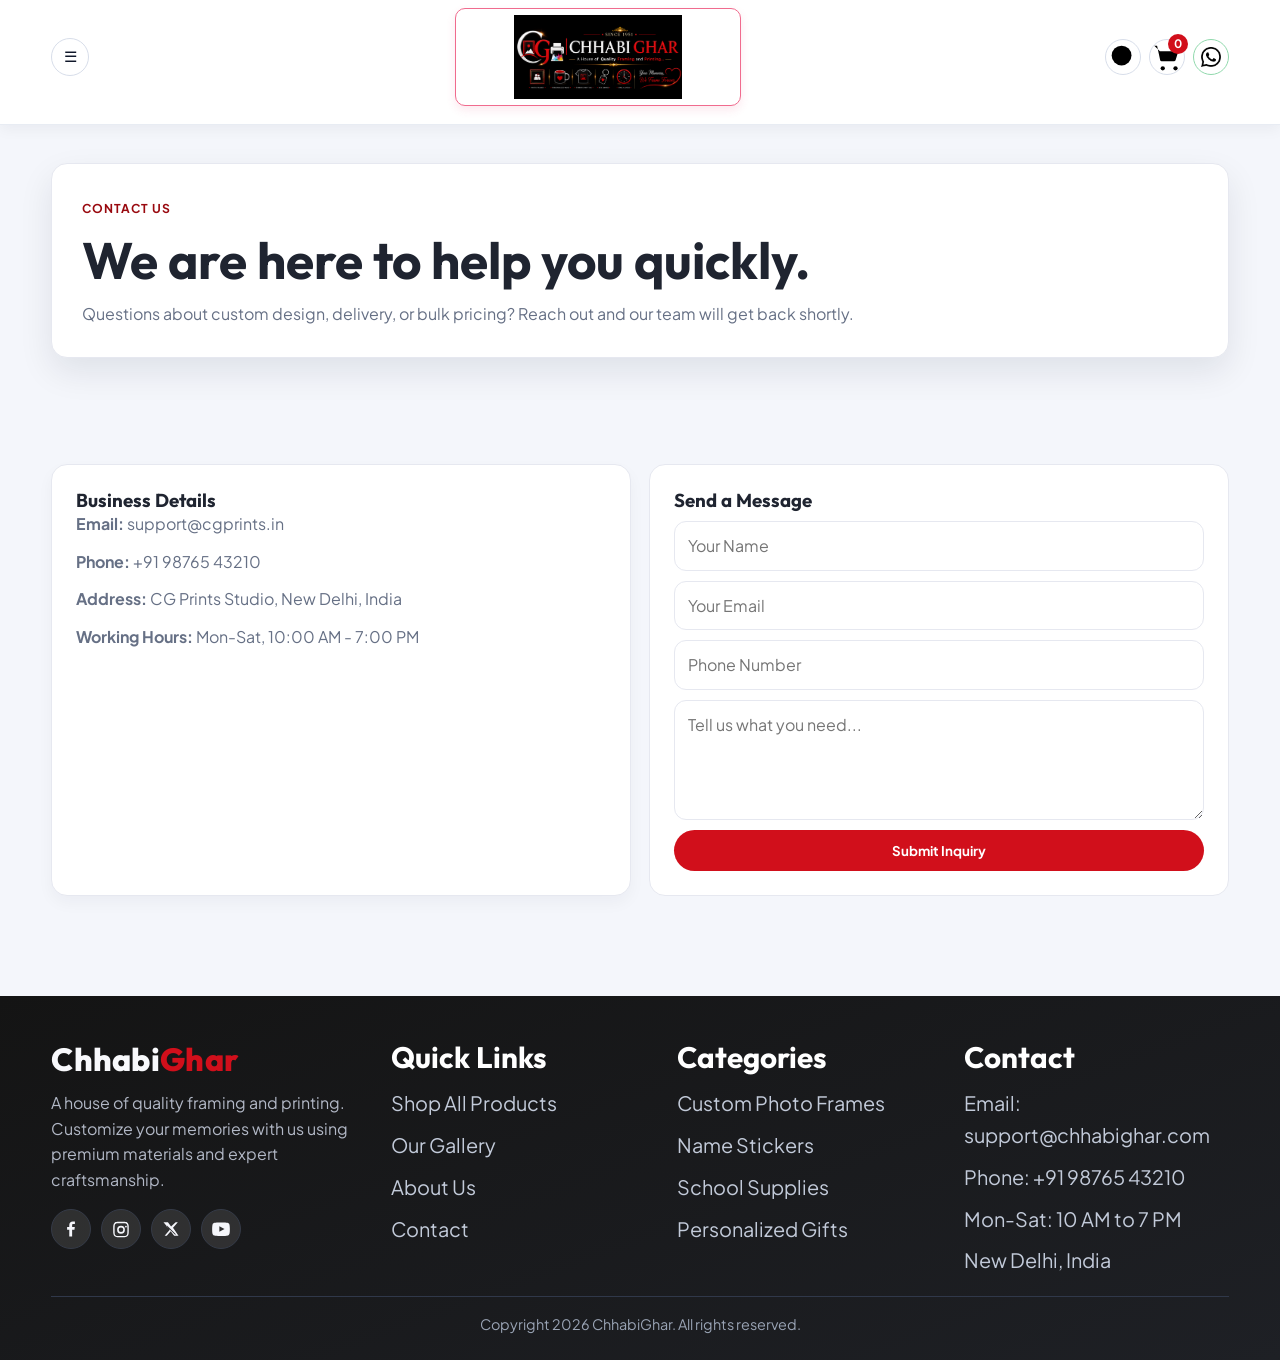
<file: contact.html>
<!DOCTYPE html>
<html lang="en">
<head>
  <meta charset="UTF-8" />
  <meta name="viewport" content="width=device-width, initial-scale=1.0" />
  <title>CHHABIGHAR | Contact</title>
  <link rel="preconnect" href="https://fonts.googleapis.com" />
  <link rel="preconnect" href="https://fonts.gstatic.com" crossorigin />
  <link href="https://fonts.googleapis.com/css2?family=Outfit:wght@300;400;500;600;700;800&family=Plus+Jakarta+Sans:wght@400;500;600;700&display=swap" rel="stylesheet" />
  <link rel="stylesheet" href="styles.css?v=20260522-10" />
</head>
<body class="home-page">
  <header>
    <div class="container header-main">
      <button class="icon-btn menu-toggle js-menu-toggle" type="button" aria-label="Toggle menu" aria-expanded="false">&#9776;</button>
      <a class="brand" href="index.html" aria-label="CG Prints Home">
        <img src="CG p LOGO (1).png" alt="CG Prints Logo" />
      </a>
      <nav>
        <ul>
          <li><a href="index.html">Home</a></li>
          <li><a href="products.html">Products</a></li>
          <li><a href="about.html">About</a></li>
          <li><a href="blogs.html">Blogs</a></li>
          <li><a class="active" href="contact.html">Contact</a></li>
          <li><a href="cart.html">Cart</a></li>
          <li class="nav-login-item"><a href="login.html">Login</a></li>
        </ul>
      </nav>
            <div class="header-actions">
        <button class="icon-btn js-bottom-search" type="button" aria-label="Search products">
          <svg class="nav-svg" viewBox="0 0 24 24" aria-hidden="true"><circle cx="11" cy="11" r="7"/><path d="m20 20-3.5-3.5"/></svg>
        </button>
        <a class="icon-btn" href="cart.html" aria-label="Open cart">
          <svg class="nav-svg" viewBox="0 0 24 24" aria-hidden="true"><circle cx="9" cy="20" r="1.5"/><circle cx="18" cy="20" r="1.5"/><path d="M3 4h2l2.2 10.3a1 1 0 0 0 1 .7h8.9a1 1 0 0 0 1-.8L20 8H7"/></svg>
          <span class="cart-count js-cart-count">0</span>
        </a>
        <a class="icon-btn icon-btn-whatsapp" href="https://wa.me/919876543210" target="_blank" rel="noopener" aria-label="WhatsApp">
          <svg class="nav-svg" viewBox="0 0 24 24" aria-hidden="true"><path d="M20.5 11.7A8.5 8.5 0 0 1 7.8 19l-3.3 1 1.1-3.2A8.5 8.5 0 1 1 20.5 11.7Z"/><path d="M9.1 9.4c.2-.4.4-.4.6-.4h.5c.2 0 .4 0 .5.4.2.4.8 2 .9 2.1.1.2.1.3 0 .5l-.4.6c-.1.1-.2.3 0 .5.2.4.8 1.3 1.8 2.1 1.2.9 2.2 1.2 2.5 1.4.2.1.4.1.5 0l.8-.9c.1-.2.3-.2.5-.1l2.2 1.1c.2.1.4.2.4.4 0 .2-.2 1.3-.9 1.8-.6.5-1.3.6-1.8.6-.4 0-1-.1-1.7-.4-2.9-1.3-4.8-4.4-5-4.8-.2-.3-1.2-1.6-1.2-3 0-1.4.7-2.1.9-2.4Z"/></svg>
        </a>
      </div>
    </div>
  </header>

  <main>
    <section class="page-hero">
      <div class="container">
        <div class="panel">
          <span class="eyebrow">Contact Us</span>
          <h1>We are here to help you quickly.</h1>
          <p class="list-muted">Questions about custom design, delivery, or bulk pricing? Reach out and our team will get back shortly.</p>
        </div>
      </div>
    </section>

    <section class="categories">
      <div class="container contact-grid">
        <div class="panel">
          <h3>Business Details</h3>
          <div class="contact-list">
            <p><strong>Email:</strong> support@cgprints.in</p>
            <p><strong>Phone:</strong> +91 98765 43210</p>
            <p><strong>Address:</strong> CG Prints Studio, New Delhi, India</p>
            <p><strong>Working Hours:</strong> Mon-Sat, 10:00 AM - 7:00 PM</p>
          </div>
        </div>

        <form class="contact-form js-demo-form">
          <h3>Send a Message</h3>
          <input type="text" placeholder="Your Name" required />
          <input type="email" placeholder="Your Email" required />
          <input type="tel" placeholder="Phone Number" />
          <textarea placeholder="Tell us what you need..."></textarea>
          <button class="btn btn-primary" type="submit">Submit Inquiry</button>
        </form>
      </div>
    </section>
  </main>
  <footer class="site-footer">
    <div class="container">
      <div class="footer-grid-premium">
        <div class="footer-brand-panel">
          <div class="footer-brand-row">
            <h3>Chhabi<span>Ghar</span></h3>
          </div>
          <p>A house of quality framing and printing. Customize your memories with us using premium materials and expert craftsmanship.</p>
          <div class="social-links" aria-label="Social links">
            <a href="https://www.facebook.com/" target="_blank" rel="noopener" aria-label="Facebook">
              <svg viewBox="0 0 24 24" aria-hidden="true"><path d="M13.5 22V12.9h3.1l.5-3.6h-3.6V7c0-1 .3-1.7 1.8-1.7h1.9V2.1c-.3 0-1.5-.1-2.8-.1-2.8 0-4.7 1.7-4.7 4.9v2.4H6.8v3.6h2.9V22h3.8z"/></svg>
            </a>
            <a href="https://www.instagram.com/" target="_blank" rel="noopener" aria-label="Instagram">
              <svg viewBox="0 0 24 24" aria-hidden="true"><path d="M12 2.2c3.2 0 3.6 0 4.8.1 1.2.1 1.8.3 2.3.5.7.3 1.1.6 1.6 1.1.5.5.8.9 1.1 1.6.2.5.4 1.1.5 2.3.1 1.2.1 1.6.1 4.8s0 3.6-.1 4.8c-.1 1.2-.3 1.8-.5 2.3-.3.7-.6 1.1-1.1 1.6-.5.5-.9.8-1.6 1.1-.5.2-1.1.4-2.3.5-1.2.1-1.6.1-4.8.1s-3.6 0-4.8-.1c-1.2-.1-1.8-.3-2.3-.5-.7-.3-1.1-.6-1.6-1.1-.5-.5-.8-.9-1.1-1.6-.2-.5-.4-1.1-.5-2.3-.1-1.2-.1-1.6-.1-4.8s0-3.6.1-4.8c.1-1.2.3-1.8.5-2.3.3-.7.6-1.1 1.1-1.6.5-.5.9-.8 1.6-1.1.5-.2 1.1-.4 2.3-.5 1.2-.1 1.6-.1 4.8-.1zm0 2.1c-3.1 0-3.4 0-4.7.1-.9 0-1.4.2-1.7.3-.4.2-.7.3-1 .7-.3.3-.5.6-.7 1-.1.3-.3.8-.3 1.7-.1 1.3-.1 1.7-.1 4.7s0 3.4.1 4.7c0 .9.2 1.4.3 1.7.2.4.3.7.7 1 .3.3.6.5 1 .7.3.1.8.3 1.7.3 1.3.1 1.7.1 4.7.1s3.4 0 4.7-.1c.9 0 1.4-.2 1.7-.3.4-.2.7-.3 1-.7.3-.3.5-.6.7-1 .1-.3.3-.8.3-1.7.1-1.3.1-1.7.1-4.7s0-3.4-.1-4.7c0-.9-.2-1.4-.3-1.7-.2-.4-.3-.7-.7-1-.3-.3-.6-.5-1-.7-.3-.1-.8-.3-1.7-.3-1.3-.1-1.7-.1-4.7-.1zm0 3.5a5.2 5.2 0 1 1 0 10.4 5.2 5.2 0 0 1 0-10.4zm0 2.1a3.1 3.1 0 1 0 0 6.2 3.1 3.1 0 0 0 0-6.2zm6.6-2.4a1.2 1.2 0 1 1 0 2.4 1.2 1.2 0 0 1 0-2.4z"/></svg>
            </a>
            <a href="https://x.com/" target="_blank" rel="noopener" aria-label="X">
              <svg viewBox="0 0 24 24" aria-hidden="true"><path d="M18.2 3h2.9l-6.4 7.3L22 21h-5.8l-4.6-6-5.2 6H3.5l6.9-7.9L2 3h5.9l4.2 5.5L18.2 3zm-1 16.3h1.6L7 7.6H5.3l11.9 11.7z"/></svg>
            </a>
            <a href="https://www.youtube.com/" target="_blank" rel="noopener" aria-label="YouTube">
              <svg viewBox="0 0 24 24" aria-hidden="true"><path d="M23.5 7.2s-.2-1.7-.9-2.5c-.8-1-1.8-1-2.3-1.1C17.1 3.3 12 3.3 12 3.3h0s-5.1 0-8.3.3c-.5.1-1.5.1-2.3 1.1C.7 5.5.5 7.2.5 7.2S.2 9.2.2 11.3v1.9c0 2.1.3 4.1.3 4.1s.2 1.7.9 2.5c.8 1 1.9 1 2.4 1.1 1.7.2 7.2.3 8.2.3 0 0 5.1 0 8.3-.3.5-.1 1.5-.1 2.3-1.1.7-.8.9-2.5.9-2.5s.3-2 .3-4.1v-1.9c0-2.1-.3-4.1-.3-4.1zM9.8 15.6V8.4l6.9 3.6-6.9 3.6z"/></svg>
            </a>
          </div>
        </div>

        <div class="footer-col">
          <h3>Quick Links</h3>
          <ul>
            <li><a href="products.html">Shop All Products</a></li>
            <li><a href="blogs.html">Our Gallery</a></li>
            <li><a href="about.html">About Us</a></li>
            <li><a href="contact.html">Contact</a></li>
          </ul>
        </div>

        <div class="footer-col">
          <h3>Categories</h3>
          <ul>
            <li><a href="products.html">Custom Photo Frames</a></li>
            <li><a href="products.html">Name Stickers</a></li>
            <li><a href="products.html">School Supplies</a></li>
            <li><a href="products.html">Personalized Gifts</a></li>
          </ul>
        </div>

        <div class="footer-col">
          <h3>Contact</h3>
          <ul>
            <li>Email: support@chhabighar.com</li>
            <li>Phone: +91 98765 43210</li>
            <li>Mon-Sat: 10 AM to 7 PM</li>
            <li>New Delhi, India</li>
          </ul>
        </div>
      </div>
      <p class="copyright">Copyright 2026 ChhabiGhar. All rights reserved.</p>
    </div>
  </footer>
    <nav class="fixed-bottom-nav">
    <a href="index.html" class="nav-icon active" aria-label="Home" data-nav="home">
      <svg class="nav-svg" viewBox="0 0 24 24" aria-hidden="true"><path d="M3 10.5 12 3l9 7.5"/><path d="M5.5 9.5V21h13V9.5"/><path d="M9.5 21v-6h5v6"/></svg>
      <span class="nav-label">Home</span>
    </a>
    <a href="products.html" class="nav-icon" aria-label="Product" data-nav="products">
      <svg class="nav-svg" viewBox="0 0 24 24" aria-hidden="true"><rect x="4" y="4" width="7" height="7" rx="1.5"/><rect x="13" y="4" width="7" height="7" rx="1.5"/><rect x="4" y="13" width="7" height="7" rx="1.5"/><rect x="13" y="13" width="7" height="7" rx="1.5"/></svg>
      <span class="nav-label">Product</span>
    </a>
    <a href="wishlist.html" class="nav-icon" aria-label="Wishlist" data-nav="wishlist">
      <svg class="nav-svg" viewBox="0 0 24 24" aria-hidden="true"><path d="M12 21s-6.5-4.2-9-8.2C.9 9.5 2.1 5.8 5.7 5.2A5.4 5.4 0 0 1 12 8a5.4 5.4 0 0 1 6.3-2.8c3.6.6 4.8 4.3 2.7 7.6C18.5 16.8 12 21 12 21Z"/></svg>
      <span class="nav-label">Wishlist</span>
    </a>
<a href="https://wa.me/919876543210" class="nav-icon nav-icon-whatsapp" aria-label="WhatsApp" target="_blank" rel="noopener" data-nav="whatsapp">
      <svg class="nav-svg" viewBox="0 0 24 24" aria-hidden="true"><path d="M20.5 11.7A8.5 8.5 0 0 1 7.8 19l-3.3 1 1.1-3.2A8.5 8.5 0 1 1 20.5 11.7Z"/><path d="M9.1 9.4c.2-.4.4-.4.6-.4h.5c.2 0 .4 0 .5.4.2.4.8 2 .9 2.1.1.2.1.3 0 .5l-.4.6c-.1.1-.2.3 0 .5.2.4.8 1.3 1.8 2.1 1.2.9 2.2 1.2 2.5 1.4.2.1.4.1.5 0l.8-.9c.1-.2.3-.2.5-.1l2.2 1.1c.2.1.4.2.4.4 0 .2-.2 1.3-.9 1.8-.6.5-1.3.6-1.8.6-.4 0-1-.1-1.7-.4-2.9-1.3-4.8-4.4-5-4.8-.2-.3-1.2-1.6-1.2-3 0-1.4.7-2.1.9-2.4Z"/></svg>
      <span class="nav-label">WhatsApp</span>
    </a>
  </nav>
<script src="app.js?v=20260522-10"></script>
</body>
</html>
</file>
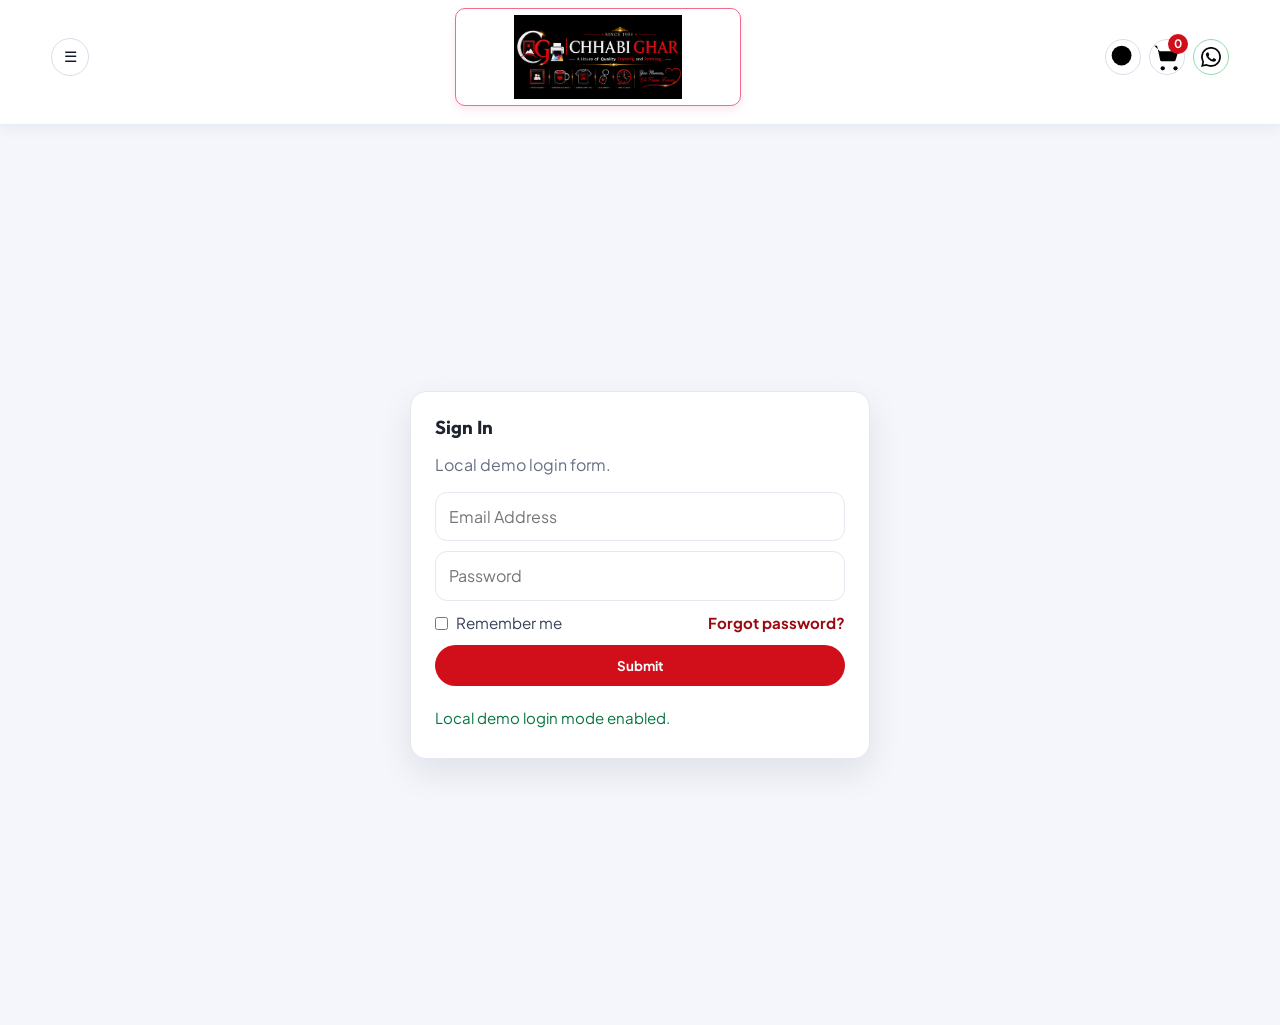
<file: login.html>
<!DOCTYPE html>
<html lang="en">
<head>
  <meta charset="UTF-8" />
  <meta name="viewport" content="width=device-width, initial-scale=1.0" />
  <title>CHHABIGHAR | Login</title>
  <link rel="preconnect" href="https://fonts.googleapis.com" />
  <link rel="preconnect" href="https://fonts.gstatic.com" crossorigin />
  <link href="https://fonts.googleapis.com/css2?family=Outfit:wght@300;400;500;600;700;800&family=Plus+Jakarta+Sans:wght@400;500;600;700&display=swap" rel="stylesheet" />
  <link rel="stylesheet" href="styles.css?v=20260522-10" />
  <style>
    .login-only-wrap {
      min-height: 100vh;
      display: grid;
      place-items: center;
      padding: 24px;
    }

    .login-only-card {
      width: min(460px, 100%);
      box-shadow: var(--shadow);
    }

    .live-login-wrap {
      margin-top: 14px;
      width: min(980px, 100%);
    }

    .live-login-frame {
      width: 100%;
      min-height: 68vh;
      border: 1px solid var(--line);
      border-radius: 14px;
      background: #fff;
    }
  </style>
</head>
<body class="home-page">
  <header>
    <div class="container header-main">
      <button class="icon-btn menu-toggle js-menu-toggle" type="button" aria-label="Toggle menu" aria-expanded="false">&#9776;</button>
      <a class="brand" href="index.html" aria-label="CG Prints Home">
        <img src="CG p LOGO (1).png" alt="CG Prints Logo" />
      </a>
      <nav>
        <ul>
          <li><a href="index.html">Home</a></li>
          <li><a href="products.html">Products</a></li>
          <li><a href="about.html">About</a></li>
          <li><a href="blogs.html">Blogs</a></li>
          <li><a href="contact.html">Contact</a></li>
          <li><a href="cart.html">Cart</a></li>
          <li class="nav-login-item"><a class="active" href="login.html">Login</a></li>
        </ul>
      </nav>
      <div class="header-actions">
        <button class="icon-btn js-bottom-search" type="button" aria-label="Search products">
          <svg class="nav-svg" viewBox="0 0 24 24" aria-hidden="true"><circle cx="11" cy="11" r="7"/><path d="m20 20-3.5-3.5"/></svg>
        </button>
        <a class="icon-btn" href="cart.html" aria-label="Open cart">
          <svg class="nav-svg" viewBox="0 0 24 24" aria-hidden="true"><circle cx="9" cy="20" r="1.5"/><circle cx="18" cy="20" r="1.5"/><path d="M3 4h2l2.2 10.3a1 1 0 0 0 1 .7h8.9a1 1 0 0 0 1-.8L20 8H7"/></svg>
          <span class="cart-count js-cart-count">0</span>
        </a>
        <a class="icon-btn icon-btn-whatsapp" href="https://wa.me/919876543210" target="_blank" rel="noopener" aria-label="WhatsApp">
          <svg class="nav-svg" viewBox="0 0 24 24" aria-hidden="true"><path d="M20.5 11.7A8.5 8.5 0 0 1 7.8 19l-3.3 1 1.1-3.2A8.5 8.5 0 1 1 20.5 11.7Z"/><path d="M9.1 9.4c.2-.4.4-.4.6-.4h.5c.2 0 .4 0 .5.4.2.4.8 2 .9 2.1.1.2.1.3 0 .5l-.4.6c-.1.1-.2.3 0 .5.2.4.8 1.3 1.8 2.1 1.2.9 2.2 1.2 2.5 1.4.2.1.4.1.5 0l.8-.9c.1-.2.3-.2.5-.1l2.2 1.1c.2.1.4.2.4.4 0 .2-.2 1.3-.9 1.8-.6.5-1.3.6-1.8.6-.4 0-1-.1-1.7-.4-2.9-1.3-4.8-4.4-5-4.8-.2-.3-1.2-1.6-1.2-3 0-1.4.7-2.1.9-2.4Z"/></svg>
        </a>
      </div>
    </div>
  </header>

  <main class="login-only-wrap">
    <form class="contact-form auth-form js-login-form login-only-card">
      <h3>Sign In</h3>
      <p>Local demo login form.</p>
      <input type="email" placeholder="Email Address" required />
      <input type="password" placeholder="Password" required />
      <div class="auth-help-row">
        <label class="auth-check">
          <input type="checkbox" />
          <span>Remember me</span>
        </label>
        <a href="contact.html" class="auth-link">Forgot password?</a>
      </div>
      <button class="btn btn-primary" type="submit">Submit</button>
      <p id="loginApiStatus" class="api-status">Local mode enabled.</p>
    </form>
  </main>
    <nav class="fixed-bottom-nav">
    <a href="index.html" class="nav-icon active" aria-label="Home" data-nav="home">
      <svg class="nav-svg" viewBox="0 0 24 24" aria-hidden="true"><path d="M3 10.5 12 3l9 7.5"/><path d="M5.5 9.5V21h13V9.5"/><path d="M9.5 21v-6h5v6"/></svg>
      <span class="nav-label">Home</span>
    </a>
    <a href="products.html" class="nav-icon" aria-label="Product" data-nav="products">
      <svg class="nav-svg" viewBox="0 0 24 24" aria-hidden="true"><rect x="4" y="4" width="7" height="7" rx="1.5"/><rect x="13" y="4" width="7" height="7" rx="1.5"/><rect x="4" y="13" width="7" height="7" rx="1.5"/><rect x="13" y="13" width="7" height="7" rx="1.5"/></svg>
      <span class="nav-label">Product</span>
    </a>
    <a href="wishlist.html" class="nav-icon" aria-label="Wishlist" data-nav="wishlist">
      <svg class="nav-svg" viewBox="0 0 24 24" aria-hidden="true"><path d="M12 21s-6.5-4.2-9-8.2C.9 9.5 2.1 5.8 5.7 5.2A5.4 5.4 0 0 1 12 8a5.4 5.4 0 0 1 6.3-2.8c3.6.6 4.8 4.3 2.7 7.6C18.5 16.8 12 21 12 21Z"/></svg>
      <span class="nav-label">Wishlist</span>
    </a>
<a href="https://wa.me/919876543210" class="nav-icon nav-icon-whatsapp" aria-label="WhatsApp" target="_blank" rel="noopener" data-nav="whatsapp">
      <svg class="nav-svg" viewBox="0 0 24 24" aria-hidden="true"><path d="M20.5 11.7A8.5 8.5 0 0 1 7.8 19l-3.3 1 1.1-3.2A8.5 8.5 0 1 1 20.5 11.7Z"/><path d="M9.1 9.4c.2-.4.4-.4.6-.4h.5c.2 0 .4 0 .5.4.2.4.8 2 .9 2.1.1.2.1.3 0 .5l-.4.6c-.1.1-.2.3 0 .5.2.4.8 1.3 1.8 2.1 1.2.9 2.2 1.2 2.5 1.4.2.1.4.1.5 0l.8-.9c.1-.2.3-.2.5-.1l2.2 1.1c.2.1.4.2.4.4 0 .2-.2 1.3-.9 1.8-.6.5-1.3.6-1.8.6-.4 0-1-.1-1.7-.4-2.9-1.3-4.8-4.4-5-4.8-.2-.3-1.2-1.6-1.2-3 0-1.4.7-2.1.9-2.4Z"/></svg>
      <span class="nav-label">WhatsApp</span>
    </a>
  </nav>
<script src="app.js?v=20260522-10"></script>
</body>
</html>
</file>
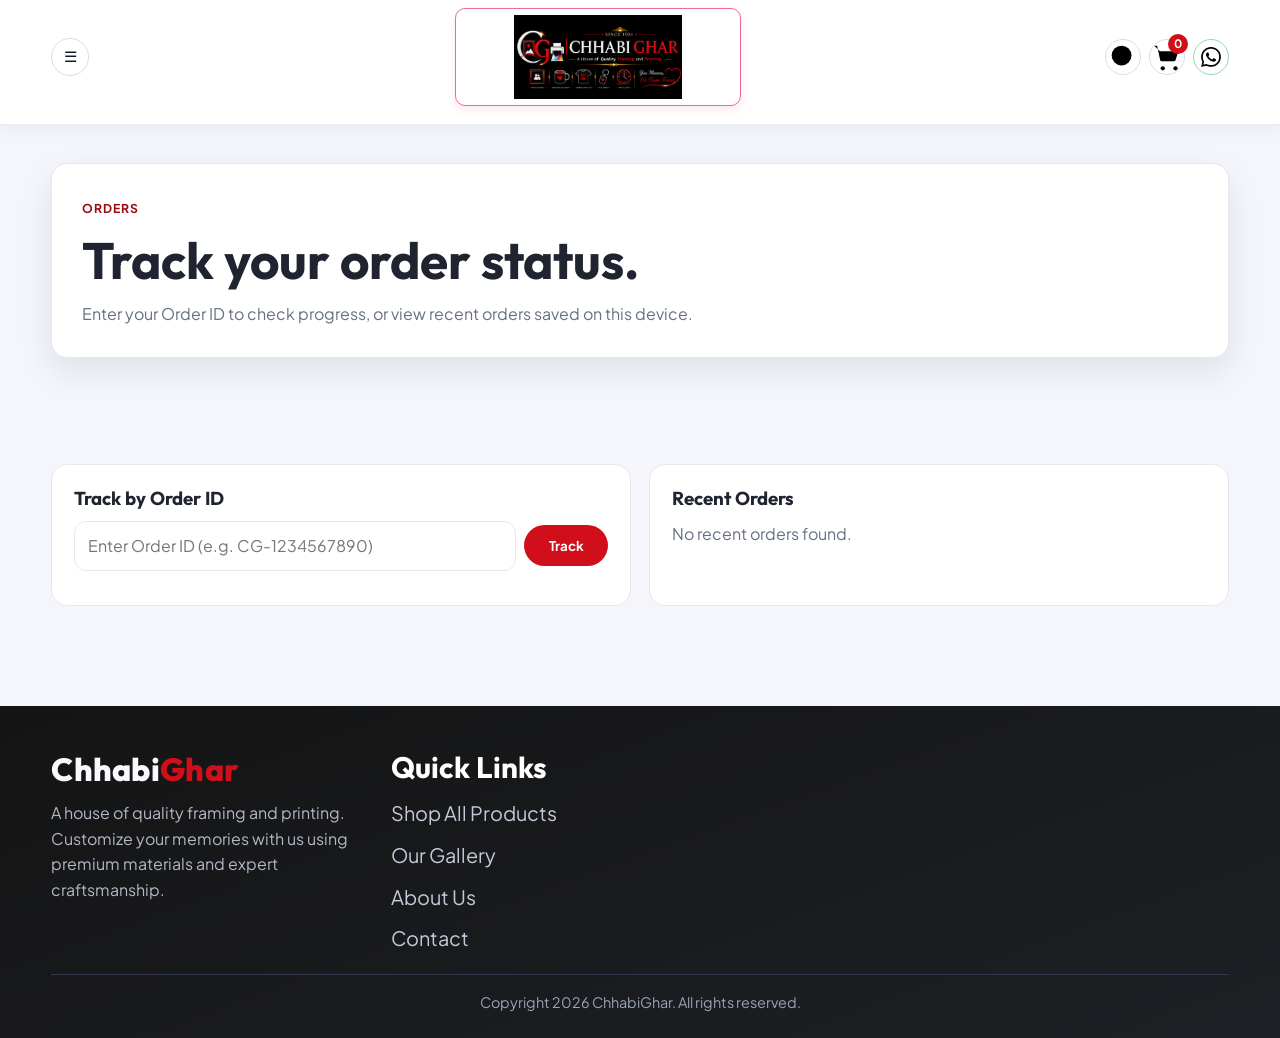
<file: orders.html>
<!DOCTYPE html>
<html lang="en">
<head>
  <meta charset="UTF-8" />
  <meta name="viewport" content="width=device-width, initial-scale=1.0" />
  <title>CHHABIGHAR | Order Tracking</title>
  <link rel="preconnect" href="https://fonts.googleapis.com" />
  <link rel="preconnect" href="https://fonts.gstatic.com" crossorigin />
  <link href="https://fonts.googleapis.com/css2?family=Outfit:wght@300;400;500;600;700;800&family=Plus+Jakarta+Sans:wght@400;500;600;700&display=swap" rel="stylesheet" />
  <link rel="stylesheet" href="styles.css?v=20260522-10" />
</head>
<body class="home-page">
  <header>
    <div class="container header-main">
      <button class="icon-btn menu-toggle js-menu-toggle" type="button" aria-label="Toggle menu" aria-expanded="false">&#9776;</button>
      <a class="brand" href="index.html" aria-label="CG Prints Home">
        <img src="CG p LOGO (1).png" alt="CG Prints Logo" />
      </a>
      <nav>
        <ul>
          <li><a href="index.html">Home</a></li>
          <li><a href="products.html">Products</a></li>
          <li><a href="about.html">About</a></li>
          <li><a href="blogs.html">Blogs</a></li>
          <li><a href="contact.html">Contact</a></li>
          <li><a href="cart.html">Cart</a></li>
          <li class="nav-login-item"><a href="login.html">Login</a></li>
        </ul>
      </nav>
      <div class="header-actions">
        <button class="icon-btn js-bottom-search" type="button" aria-label="Search products">
          <svg class="nav-svg" viewBox="0 0 24 24" aria-hidden="true"><circle cx="11" cy="11" r="7"/><path d="m20 20-3.5-3.5"/></svg>
        </button>
        <a class="icon-btn" href="cart.html" aria-label="Open cart">
          <svg class="nav-svg" viewBox="0 0 24 24" aria-hidden="true"><circle cx="9" cy="20" r="1.5"/><circle cx="18" cy="20" r="1.5"/><path d="M3 4h2l2.2 10.3a1 1 0 0 0 1 .7h8.9a1 1 0 0 0 1-.8L20 8H7"/></svg>
          <span class="cart-count js-cart-count">0</span>
        </a>
        <a class="icon-btn icon-btn-whatsapp" href="https://wa.me/919876543210" target="_blank" rel="noopener" aria-label="WhatsApp">
          <svg class="nav-svg" viewBox="0 0 24 24" aria-hidden="true"><path d="M20.5 11.7A8.5 8.5 0 0 1 7.8 19l-3.3 1 1.1-3.2A8.5 8.5 0 1 1 20.5 11.7Z"/><path d="M9.1 9.4c.2-.4.4-.4.6-.4h.5c.2 0 .4 0 .5.4.2.4.8 2 .9 2.1.1.2.1.3 0 .5l-.4.6c-.1.1-.2.3 0 .5.2.4.8 1.3 1.8 2.1 1.2.9 2.2 1.2 2.5 1.4.2.1.4.1.5 0l.8-.9c.1-.2.3-.2.5-.1l2.2 1.1c.2.1.4.2.4.4 0 .2-.2 1.3-.9 1.8-.6.5-1.3.6-1.8.6-.4 0-1-.1-1.7-.4-2.9-1.3-4.8-4.4-5-4.8-.2-.3-1.2-1.6-1.2-3 0-1.4.7-2.1.9-2.4Z"/></svg>
        </a>
      </div>
    </div>
  </header>

  <main>
    <section class="page-hero">
      <div class="container">
        <div class="panel">
          <span class="eyebrow">Orders</span>
          <h1>Track your order status.</h1>
          <p class="list-muted">Enter your Order ID to check progress, or view recent orders saved on this device.</p>
        </div>
      </div>
    </section>

    <section class="categories">
      <div class="container cart-layout">
        <div id="orderTrackingPanel" class="cart-panel">
          <h3>Track by Order ID</h3>
          <div class="live-search-wrap" style="margin-top: 12px;">
            <input id="orderTrackingInput" type="text" placeholder="Enter Order ID (e.g. CG-1234567890)" />
            <button id="orderTrackingBtn" class="btn btn-primary" type="button">Track</button>
          </div>
          <div id="orderTrackingResult" style="margin-top: 12px;"></div>
        </div>
        <div class="cart-panel">
          <h3>Recent Orders</h3>
          <div id="recentOrdersList" style="margin-top: 12px;"></div>
        </div>
      </div>
    </section>
  </main>

  <footer class="site-footer">
    <div class="container">
      <div class="footer-grid-premium">
        <div class="footer-brand-panel">
          <div class="footer-brand-row">
            <h3>Chhabi<span>Ghar</span></h3>
          </div>
          <p>A house of quality framing and printing. Customize your memories with us using premium materials and expert craftsmanship.</p>
        </div>
        <div class="footer-col">
          <h3>Quick Links</h3>
          <ul>
            <li><a href="products.html">Shop All Products</a></li>
            <li><a href="blogs.html">Our Gallery</a></li>
            <li><a href="about.html">About Us</a></li>
            <li><a href="contact.html">Contact</a></li>
          </ul>
        </div>
      </div>
      <p class="copyright">Copyright 2026 ChhabiGhar. All rights reserved.</p>
    </div>
  </footer>

  <nav class="fixed-bottom-nav">
    <a href="index.html" class="nav-icon" aria-label="Home" data-nav="home">
      <svg class="nav-svg" viewBox="0 0 24 24" aria-hidden="true"><path d="M3 10.5 12 3l9 7.5"/><path d="M5.5 9.5V21h13V9.5"/><path d="M9.5 21v-6h5v6"/></svg>
      <span class="nav-label">Home</span>
    </a>
    <a href="products.html" class="nav-icon" aria-label="Product" data-nav="products">
      <svg class="nav-svg" viewBox="0 0 24 24" aria-hidden="true"><rect x="4" y="4" width="7" height="7" rx="1.5"/><rect x="13" y="4" width="7" height="7" rx="1.5"/><rect x="4" y="13" width="7" height="7" rx="1.5"/><rect x="13" y="13" width="7" height="7" rx="1.5"/></svg>
      <span class="nav-label">Product</span>
    </a>
    <a href="wishlist.html" class="nav-icon" aria-label="Wishlist" data-nav="wishlist">
      <svg class="nav-svg" viewBox="0 0 24 24" aria-hidden="true"><path d="M12 21s-6.5-4.2-9-8.2C.9 9.5 2.1 5.8 5.7 5.2A5.4 5.4 0 0 1 12 8a5.4 5.4 0 0 1 6.3-2.8c3.6.6 4.8 4.3 2.7 7.6C18.5 16.8 12 21 12 21Z"/></svg>
      <span class="nav-label">Wishlist</span>
    </a>
<a href="https://wa.me/919876543210" class="nav-icon nav-icon-whatsapp" aria-label="WhatsApp" target="_blank" rel="noopener" data-nav="whatsapp">
      <svg class="nav-svg" viewBox="0 0 24 24" aria-hidden="true"><path d="M20.5 11.7A8.5 8.5 0 0 1 7.8 19l-3.3 1 1.1-3.2A8.5 8.5 0 1 1 20.5 11.7Z"/><path d="M9.1 9.4c.2-.4.4-.4.6-.4h.5c.2 0 .4 0 .5.4.2.4.8 2 .9 2.1.1.2.1.3 0 .5l-.4.6c-.1.1-.2.3 0 .5.2.4.8 1.3 1.8 2.1 1.2.9 2.2 1.2 2.5 1.4.2.1.4.1.5 0l.8-.9c.1-.2.3-.2.5-.1l2.2 1.1c.2.1.4.2.4.4 0 .2-.2 1.3-.9 1.8-.6.5-1.3.6-1.8.6-.4 0-1-.1-1.7-.4-2.9-1.3-4.8-4.4-5-4.8-.2-.3-1.2-1.6-1.2-3 0-1.4.7-2.1.9-2.4Z"/></svg>
      <span class="nav-label">WhatsApp</span>
    </a>
  </nav>

  <script src="app.js?v=20260522-10"></script>
</body>
</html>
</file>
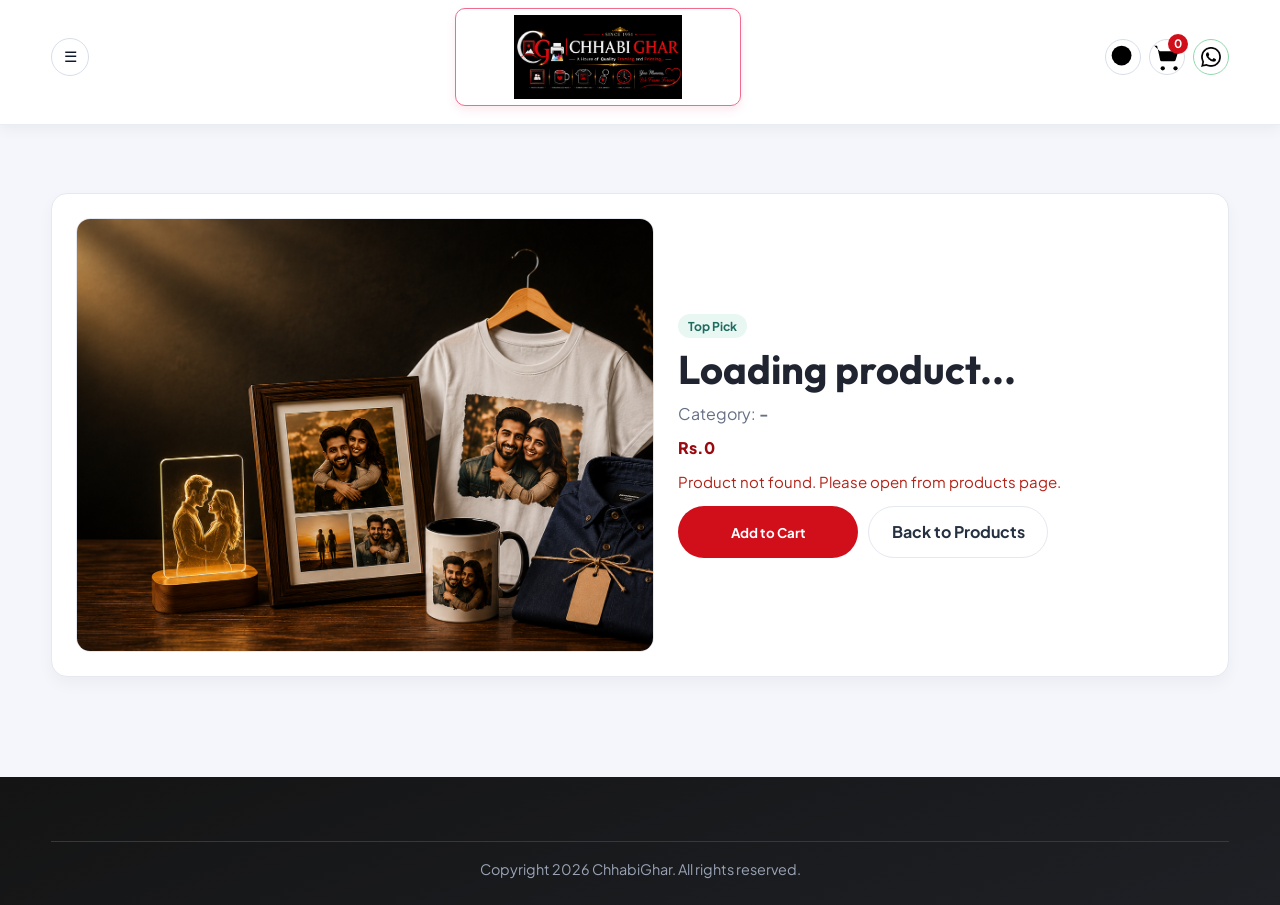
<file: product.html>
<!DOCTYPE html>
<html lang="en">
<head>
  <meta charset="UTF-8" />
  <meta name="viewport" content="width=device-width, initial-scale=1.0" />
  <title>CHHABIGHAR | Product</title>
  <link rel="preconnect" href="https://fonts.googleapis.com" />
  <link rel="preconnect" href="https://fonts.gstatic.com" crossorigin />
  <link href="https://fonts.googleapis.com/css2?family=Outfit:wght@300;400;500;600;700;800&family=Plus+Jakarta+Sans:wght@400;500;600;700&display=swap" rel="stylesheet" />
  <link rel="stylesheet" href="styles.css?v=20260522-10" />
</head>
<body class="home-page">
  <header>
    <div class="container header-main">
      <button class="icon-btn menu-toggle js-menu-toggle" type="button" aria-label="Toggle menu" aria-expanded="false">&#9776;</button>
      <a class="brand" href="index.html" aria-label="CG Prints Home">
        <img src="CG p LOGO (1).png" alt="CG Prints Logo" />
      </a>

      <nav>
        <ul>
          <li><a href="index.html">Home</a></li>
          <li><a class="active" href="products.html">Products</a></li>
          <li><a href="about.html">About</a></li>
          <li><a href="blogs.html">Blogs</a></li>
          <li><a href="contact.html">Contact</a></li>
          <li><a href="cart.html">Cart</a></li>
          <li class="nav-login-item"><a href="login.html">Login</a></li>
        </ul>
      </nav>

            <div class="header-actions">
        <button class="icon-btn js-bottom-search" type="button" aria-label="Search products">
          <svg class="nav-svg" viewBox="0 0 24 24" aria-hidden="true"><circle cx="11" cy="11" r="7"/><path d="m20 20-3.5-3.5"/></svg>
        </button>
        <a class="icon-btn" href="cart.html" aria-label="Open cart">
          <svg class="nav-svg" viewBox="0 0 24 24" aria-hidden="true"><circle cx="9" cy="20" r="1.5"/><circle cx="18" cy="20" r="1.5"/><path d="M3 4h2l2.2 10.3a1 1 0 0 0 1 .7h8.9a1 1 0 0 0 1-.8L20 8H7"/></svg>
          <span class="cart-count js-cart-count">0</span>
        </a>
        <a class="icon-btn icon-btn-whatsapp" href="https://wa.me/919876543210" target="_blank" rel="noopener" aria-label="WhatsApp">
          <svg class="nav-svg" viewBox="0 0 24 24" aria-hidden="true"><path d="M20.5 11.7A8.5 8.5 0 0 1 7.8 19l-3.3 1 1.1-3.2A8.5 8.5 0 1 1 20.5 11.7Z"/><path d="M9.1 9.4c.2-.4.4-.4.6-.4h.5c.2 0 .4 0 .5.4.2.4.8 2 .9 2.1.1.2.1.3 0 .5l-.4.6c-.1.1-.2.3 0 .5.2.4.8 1.3 1.8 2.1 1.2.9 2.2 1.2 2.5 1.4.2.1.4.1.5 0l.8-.9c.1-.2.3-.2.5-.1l2.2 1.1c.2.1.4.2.4.4 0 .2-.2 1.3-.9 1.8-.6.5-1.3.6-1.8.6-.4 0-1-.1-1.7-.4-2.9-1.3-4.8-4.4-5-4.8-.2-.3-1.2-1.6-1.2-3 0-1.4.7-2.1.9-2.4Z"/></svg>
        </a>
      </div>
    </div>
  </header>

  <main>
    <section class="categories">
      <div class="container">
        <div class="panel product-detail js-product-detail">
          <div class="product-detail-media">
            <img id="productDetailImage" src="banner/d1e43480-092e-4eba-93ea-4674bd090c20.png" alt="Product image" />
          </div>
          <div class="product-detail-body">
            <span class="chip" id="productDetailBadge">Top Pick</span>
            <h1 id="productDetailTitle">Loading product...</h1>
            <p class="product-detail-category">Category: <strong id="productDetailCategory">-</strong></p>
            <div class="price-row">
              <span class="price" id="productDetailPrice">Rs.0</span>
              <span class="old-price" id="productDetailOldPrice"></span>
            </div>
            <p id="productDetailStatus" class="api-status">Loading product details...</p>
            <div class="product-detail-actions">
              <button class="btn btn-primary js-add-to-cart" id="productDetailAddToCart">Add to Cart</button>
              <a class="btn btn-light" href="products.html">Back to Products</a>
            </div>
          </div>
        </div>
      </div>
    </section>
  </main>

  <footer class="site-footer">
    <div class="container">
      <p class="copyright">Copyright 2026 ChhabiGhar. All rights reserved.</p>
    </div>
  </footer>
    <nav class="fixed-bottom-nav">
    <a href="index.html" class="nav-icon" aria-label="Home" data-nav="home">
      <svg class="nav-svg" viewBox="0 0 24 24" aria-hidden="true"><path d="M3 10.5 12 3l9 7.5"/><path d="M5.5 9.5V21h13V9.5"/><path d="M9.5 21v-6h5v6"/></svg>
      <span class="nav-label">Home</span>
    </a>
    <a href="products.html" class="nav-icon active" aria-label="Product" data-nav="products">
      <svg class="nav-svg" viewBox="0 0 24 24" aria-hidden="true"><rect x="4" y="4" width="7" height="7" rx="1.5"/><rect x="13" y="4" width="7" height="7" rx="1.5"/><rect x="4" y="13" width="7" height="7" rx="1.5"/><rect x="13" y="13" width="7" height="7" rx="1.5"/></svg>
      <span class="nav-label">Product</span>
    </a>
    <a href="wishlist.html" class="nav-icon" aria-label="Wishlist" data-nav="wishlist">
      <svg class="nav-svg" viewBox="0 0 24 24" aria-hidden="true"><path d="M12 21s-6.5-4.2-9-8.2C.9 9.5 2.1 5.8 5.7 5.2A5.4 5.4 0 0 1 12 8a5.4 5.4 0 0 1 6.3-2.8c3.6.6 4.8 4.3 2.7 7.6C18.5 16.8 12 21 12 21Z"/></svg>
      <span class="nav-label">Wishlist</span>
    </a>
<a href="https://wa.me/919876543210" class="nav-icon nav-icon-whatsapp" aria-label="WhatsApp" target="_blank" rel="noopener" data-nav="whatsapp">
      <svg class="nav-svg" viewBox="0 0 24 24" aria-hidden="true"><path d="M20.5 11.7A8.5 8.5 0 0 1 7.8 19l-3.3 1 1.1-3.2A8.5 8.5 0 1 1 20.5 11.7Z"/><path d="M9.1 9.4c.2-.4.4-.4.6-.4h.5c.2 0 .4 0 .5.4.2.4.8 2 .9 2.1.1.2.1.3 0 .5l-.4.6c-.1.1-.2.3 0 .5.2.4.8 1.3 1.8 2.1 1.2.9 2.2 1.2 2.5 1.4.2.1.4.1.5 0l.8-.9c.1-.2.3-.2.5-.1l2.2 1.1c.2.1.4.2.4.4 0 .2-.2 1.3-.9 1.8-.6.5-1.3.6-1.8.6-.4 0-1-.1-1.7-.4-2.9-1.3-4.8-4.4-5-4.8-.2-.3-1.2-1.6-1.2-3 0-1.4.7-2.1.9-2.4Z"/></svg>
      <span class="nav-label">WhatsApp</span>
    </a>
  </nav>
<script src="app.js?v=20260522-10"></script>
</body>
</html>
</file>
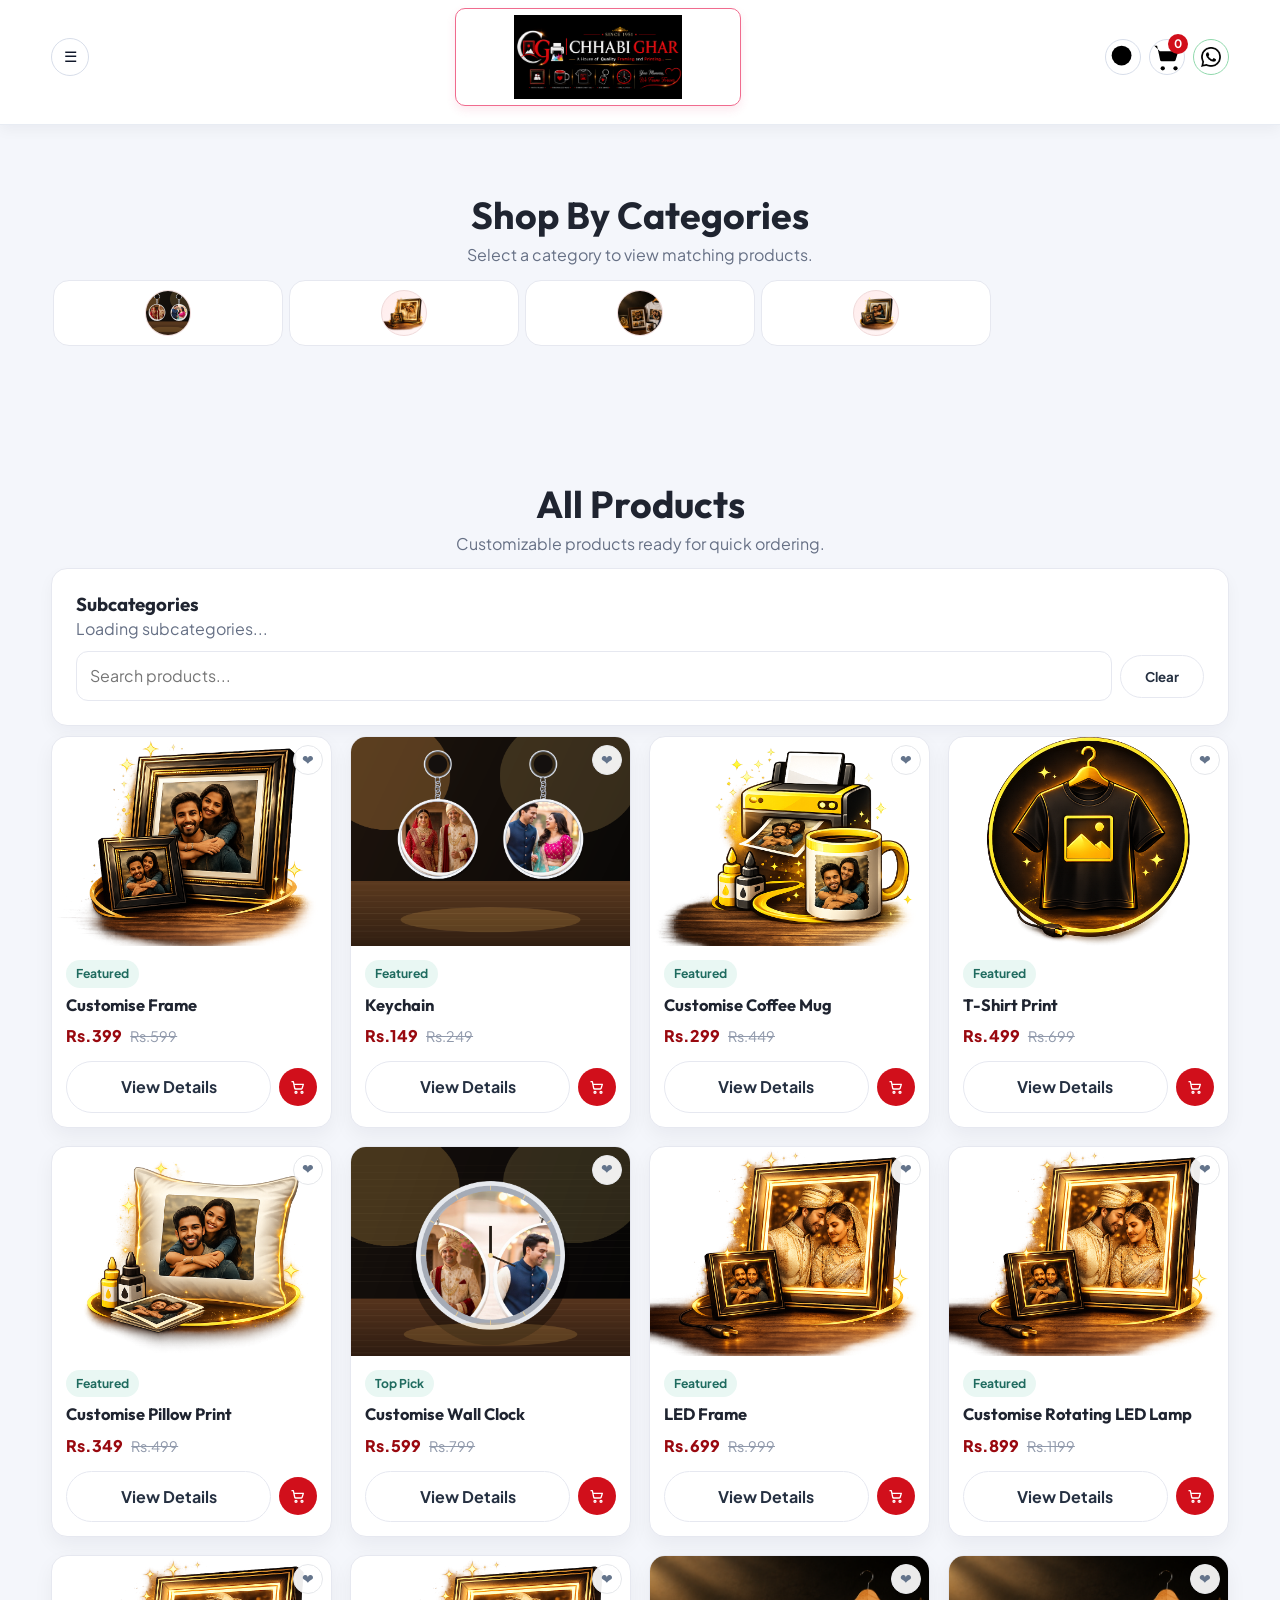
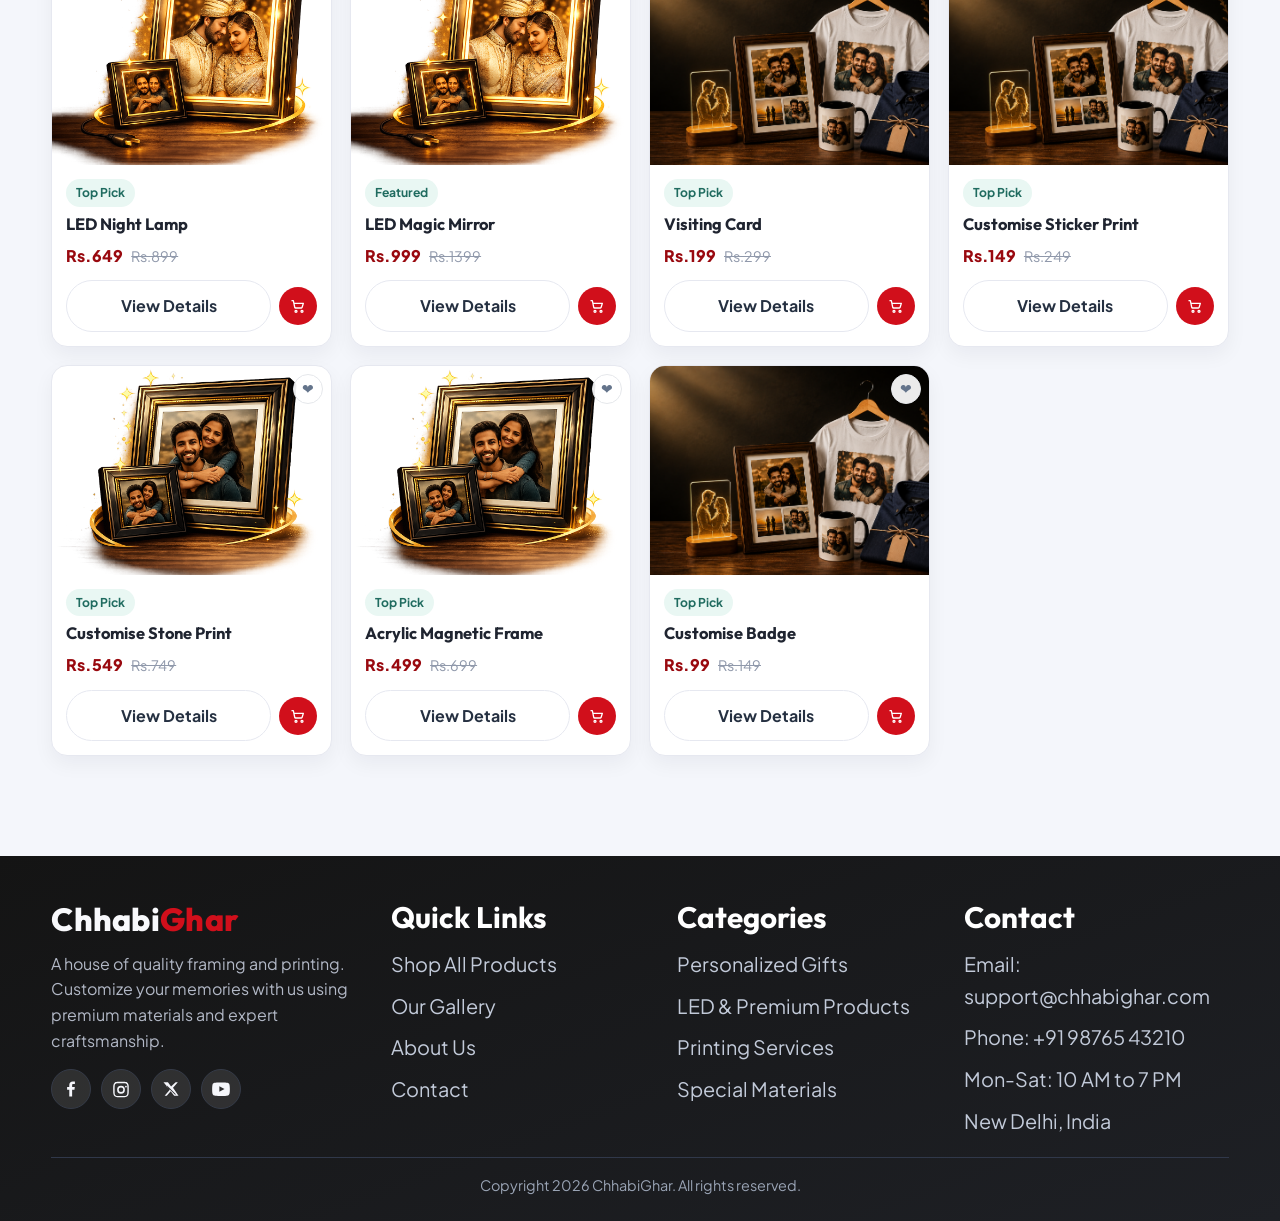
<file: products.html>
<!DOCTYPE html>
<html lang="en">
<head>
  <meta charset="UTF-8" />
  <meta name="viewport" content="width=device-width, initial-scale=1.0" />
  <title>CHHABIGHAR | Products</title>
  <link rel="preconnect" href="https://fonts.googleapis.com" />
  <link rel="preconnect" href="https://fonts.gstatic.com" crossorigin />
  <link href="https://fonts.googleapis.com/css2?family=Outfit:wght@300;400;500;600;700;800&family=Plus+Jakarta+Sans:wght@400;500;600;700&display=swap" rel="stylesheet" />
  <link rel="stylesheet" href="styles.css?v=20260522-25" />
</head>
<body class="home-page products-page">
  <header>
    <div class="container header-main">
      <button class="icon-btn menu-toggle js-menu-toggle" type="button" aria-label="Toggle menu" aria-expanded="false">&#9776;</button>
      <a class="brand" href="index.html" aria-label="CG Prints Home">
        <img src="CG p LOGO (1).png" alt="CG Prints Logo" />
      </a>

      <nav>
        <ul>
          <li><a href="index.html">Home</a></li>
          <li><a class="active" href="products.html">Products</a></li>
          <li><a href="about.html">About</a></li>
          <li><a href="blogs.html">Blogs</a></li>
          <li><a href="contact.html">Contact</a></li>
          <li><a href="cart.html">Cart</a></li>
          <li class="nav-login-item"><a href="login.html">Login</a></li>
        </ul>
      </nav>

      <div class="header-actions">
        <button class="icon-btn js-bottom-search" type="button" aria-label="Search products">
          <svg class="nav-svg" viewBox="0 0 24 24" aria-hidden="true"><circle cx="11" cy="11" r="7"/><path d="m20 20-3.5-3.5"/></svg>
        </button>
        <a class="icon-btn" href="cart.html" aria-label="Open cart">
          <svg class="nav-svg" viewBox="0 0 24 24" aria-hidden="true"><circle cx="9" cy="20" r="1.5"/><circle cx="18" cy="20" r="1.5"/><path d="M3 4h2l2.2 10.3a1 1 0 0 0 1 .7h8.9a1 1 0 0 0 1-.8L20 8H7"/></svg>
          <span class="cart-count js-cart-count">0</span>
        </a>
        <a class="icon-btn icon-btn-whatsapp" href="https://wa.me/919876543210" target="_blank" rel="noopener" aria-label="WhatsApp">
          <svg class="nav-svg" viewBox="0 0 24 24" aria-hidden="true"><path d="M20.5 11.7A8.5 8.5 0 0 1 7.8 19l-3.3 1 1.1-3.2A8.5 8.5 0 1 1 20.5 11.7Z"/><path d="M9.1 9.4c.2-.4.4-.4.6-.4h.5c.2 0 .4 0 .5.4.2.4.8 2 .9 2.1.1.2.1.3 0 .5l-.4.6c-.1.1-.2.3 0 .5.2.4.8 1.3 1.8 2.1 1.2.9 2.2 1.2 2.5 1.4.2.1.4.1.5 0l.8-.9c.1-.2.3-.2.5-.1l2.2 1.1c.2.1.4.2.4.4 0 .2-.2 1.3-.9 1.8-.6.5-1.3.6-1.8.6-.4 0-1-.1-1.7-.4-2.9-1.3-4.8-4.4-5-4.8-.2-.3-1.2-1.6-1.2-3 0-1.4.7-2.1.9-2.4Z"/></svg>
        </a>
      </div>
    </div>
  </header>

  <main>
    <section class="categories categories-strip">
      <div class="container">
        <div class="section-head">
          <h2>Shop By Categories</h2>
          <p>Select a category to view matching products.</p>
        </div>
        <p id="categoriesStatus" class="api-status">Loading categories...</p>
        <div class="category-grid" id="categoriesGrid"></div>
      </div>
    </section>

    <section id="featured" class="categories">
      <div class="container">
        <div class="section-head">
          <h2>All Products</h2>
          <p>Customizable products ready for quick ordering.</p>
        </div>
        <div id="subcategoryPanel" class="panel" style="margin-bottom: 16px;">
          <h3 id="subcategoryTitle">Subcategories</h3>
          <div id="subcategoryList" class="list-muted">Loading subcategories...</div>
          <div class="live-search-wrap" style="margin-top: 10px;">
            <input id="liveSearchInput" type="search" placeholder="Search products..." aria-label="Search products" />
            <button id="liveSearchClear" class="btn btn-light" type="button">Clear</button>
          </div>
        </div>
        <div class="product-grid" id="featuredProducts"></div>
      </div>
    </section>
  </main>

  <footer class="site-footer">
    <div class="container">
      <div class="footer-grid-premium">
        <div class="footer-brand-panel">
          <div class="footer-brand-row">
            <h3>Chhabi<span>Ghar</span></h3>
          </div>
          <p>A house of quality framing and printing. Customize your memories with us using premium materials and expert craftsmanship.</p>
          <div class="social-links" aria-label="Social links">
            <a href="https://www.facebook.com/" target="_blank" rel="noopener" aria-label="Facebook">
              <svg viewBox="0 0 24 24" aria-hidden="true"><path d="M13.5 22V12.9h3.1l.5-3.6h-3.6V7c0-1 .3-1.7 1.8-1.7h1.9V2.1c-.3 0-1.5-.1-2.8-.1-2.8 0-4.7 1.7-4.7 4.9v2.4H6.8v3.6h2.9V22h3.8z"/></svg>
            </a>
            <a href="https://www.instagram.com/" target="_blank" rel="noopener" aria-label="Instagram">
              <svg viewBox="0 0 24 24" aria-hidden="true"><path d="M12 2.2c3.2 0 3.6 0 4.8.1 1.2.1 1.8.3 2.3.5.7.3 1.1.6 1.6 1.1.5.5.8.9 1.1 1.6.2.5.4 1.1.5 2.3.1 1.2.1 1.6.1 4.8s0 3.6-.1 4.8c-.1 1.2-.3 1.8-.5 2.3-.3.7-.6 1.1-1.1 1.6-.5.5-.9.8-1.6 1.1-.5.2-1.1.4-2.3.5-1.2.1-1.6.1-4.8.1s-3.6 0-4.8-.1c-1.2-.1-1.8-.3-2.3-.5-.7-.3-1.1-.6-1.6-1.1-.5-.5-.8-.9-1.1-1.6-.2-.5-.4-1.1-.5-2.3-.1-1.2-.1-1.6-.1-4.8s0-3.6.1-4.8c.1-1.2.3-1.8.5-2.3.3-.7.6-1.1 1.1-1.6.5-.5.9-.8 1.6-1.1.5-.2 1.1-.4 2.3-.5 1.2-.1 1.6-.1 4.8-.1zm0 2.1c-3.1 0-3.4 0-4.7.1-.9 0-1.4.2-1.7.3-.4.2-.7.3-1 .7-.3.3-.5.6-.7 1-.1.3-.3.8-.3 1.7-.1 1.3-.1 1.7-.1 4.7s0 3.4.1 4.7c0 .9.2 1.4.3 1.7.2.4.3.7.7 1 .3.3.6.5 1 .7.3.1.8.3 1.7.3 1.3.1 1.7.1 4.7.1s3.4 0 4.7-.1c.9 0 1.4-.2 1.7-.3.4-.2.7-.3 1-.7.3-.3.5-.6.7-1 .1-.3.3-.8.3-1.7.1-1.3.1-1.7.1-4.7s0-3.4-.1-4.7c0-.9-.2-1.4-.3-1.7-.2-.4-.3-.7-.7-1-.3-.3-.6-.5-1-.7-.3-.1-.8-.3-1.7-.3-1.3-.1-1.7-.1-4.7-.1zm0 3.5a5.2 5.2 0 1 1 0 10.4 5.2 5.2 0 0 1 0-10.4zm0 2.1a3.1 3.1 0 1 0 0 6.2 3.1 3.1 0 0 0 0-6.2zm6.6-2.4a1.2 1.2 0 1 1 0 2.4 1.2 1.2 0 0 1 0-2.4z"/></svg>
            </a>
            <a href="https://x.com/" target="_blank" rel="noopener" aria-label="X">
              <svg viewBox="0 0 24 24" aria-hidden="true"><path d="M18.2 3h2.9l-6.4 7.3L22 21h-5.8l-4.6-6-5.2 6H3.5l6.9-7.9L2 3h5.9l4.2 5.5L18.2 3zm-1 16.3h1.6L7 7.6H5.3l11.9 11.7z"/></svg>
            </a>
            <a href="https://www.youtube.com/" target="_blank" rel="noopener" aria-label="YouTube">
              <svg viewBox="0 0 24 24" aria-hidden="true"><path d="M23.5 7.2s-.2-1.7-.9-2.5c-.8-1-1.8-1-2.3-1.1C17.1 3.3 12 3.3 12 3.3h0s-5.1 0-8.3.3c-.5.1-1.5.1-2.3 1.1C.7 5.5.5 7.2.5 7.2S.2 9.2.2 11.3v1.9c0 2.1.3 4.1.3 4.1s.2 1.7.9 2.5c.8 1 1.9 1 2.4 1.1 1.7.2 7.2.3 8.2.3 0 0 5.1 0 8.3-.3.5-.1 1.5-.1 2.3-1.1.7-.8.9-2.5.9-2.5s.3-2 .3-4.1v-1.9c0-2.1-.3-4.1-.3-4.1zM9.8 15.6V8.4l6.9 3.6-6.9 3.6z"/></svg>
            </a>
          </div>
        </div>

        <div class="footer-col">
          <h3>Quick Links</h3>
          <ul>
            <li><a href="products.html">Shop All Products</a></li>
            <li><a href="blogs.html">Our Gallery</a></li>
            <li><a href="about.html">About Us</a></li>
            <li><a href="contact.html">Contact</a></li>
          </ul>
        </div>

        <div class="footer-col">
          <h3>Categories</h3>
          <ul>
            <li><a href="products.html?category=personalized-gifts">Personalized Gifts</a></li>
            <li><a href="products.html?category=led-and-premium-products">LED &amp; Premium Products</a></li>
            <li><a href="products.html?category=printing-services">Printing Services</a></li>
            <li><a href="products.html?category=special-materials">Special Materials</a></li>
          </ul>
        </div>

        <div class="footer-col">
          <h3>Contact</h3>
          <ul>
            <li>Email: support@chhabighar.com</li>
            <li>Phone: +91 98765 43210</li>
            <li>Mon-Sat: 10 AM to 7 PM</li>
            <li>New Delhi, India</li>
          </ul>
        </div>
      </div>
      <p class="copyright">Copyright 2026 ChhabiGhar. All rights reserved.</p>
    </div>
  </footer>
  <nav class="fixed-bottom-nav">
    <a href="index.html" class="nav-icon" aria-label="Home" data-nav="home">
      <svg class="nav-svg" viewBox="0 0 24 24" aria-hidden="true"><path d="M3 10.5 12 3l9 7.5"/><path d="M5.5 9.5V21h13V9.5"/><path d="M9.5 21v-6h5v6"/></svg>
      <span class="nav-label">Home</span>
    </a>
    <a href="products.html" class="nav-icon active" aria-label="Product" data-nav="products">
      <svg class="nav-svg" viewBox="0 0 24 24" aria-hidden="true"><rect x="4" y="4" width="7" height="7" rx="1.5"/><rect x="13" y="4" width="7" height="7" rx="1.5"/><rect x="4" y="13" width="7" height="7" rx="1.5"/><rect x="13" y="13" width="7" height="7" rx="1.5"/></svg>
      <span class="nav-label">Product</span>
    </a>
    <a href="wishlist.html" class="nav-icon" aria-label="Wishlist" data-nav="wishlist">
      <svg class="nav-svg" viewBox="0 0 24 24" aria-hidden="true"><path d="M12 21s-6.5-4.2-9-8.2C.9 9.5 2.1 5.8 5.7 5.2A5.4 5.4 0 0 1 12 8a5.4 5.4 0 0 1 6.3-2.8c3.6.6 4.8 4.3 2.7 7.6C18.5 16.8 12 21 12 21Z"/></svg>
      <span class="nav-label">Wishlist</span>
    </a>
<a href="https://wa.me/919876543210" class="nav-icon nav-icon-whatsapp" aria-label="WhatsApp" target="_blank" rel="noopener" data-nav="whatsapp">
      <svg class="nav-svg" viewBox="0 0 24 24" aria-hidden="true"><path d="M20.5 11.7A8.5 8.5 0 0 1 7.8 19l-3.3 1 1.1-3.2A8.5 8.5 0 1 1 20.5 11.7Z"/><path d="M9.1 9.4c.2-.4.4-.4.6-.4h.5c.2 0 .4 0 .5.4.2.4.8 2 .9 2.1.1.2.1.3 0 .5l-.4.6c-.1.1-.2.3 0 .5.2.4.8 1.3 1.8 2.1 1.2.9 2.2 1.2 2.5 1.4.2.1.4.1.5 0l.8-.9c.1-.2.3-.2.5-.1l2.2 1.1c.2.1.4.2.4.4 0 .2-.2 1.3-.9 1.8-.6.5-1.3.6-1.8.6-.4 0-1-.1-1.7-.4-2.9-1.3-4.8-4.4-5-4.8-.2-.3-1.2-1.6-1.2-3 0-1.4.7-2.1.9-2.4Z"/></svg>
      <span class="nav-label">WhatsApp</span>
    </a>
  </nav>
  <script src="app.js?v=20260522-16"></script>
</body>
</html>
</file>
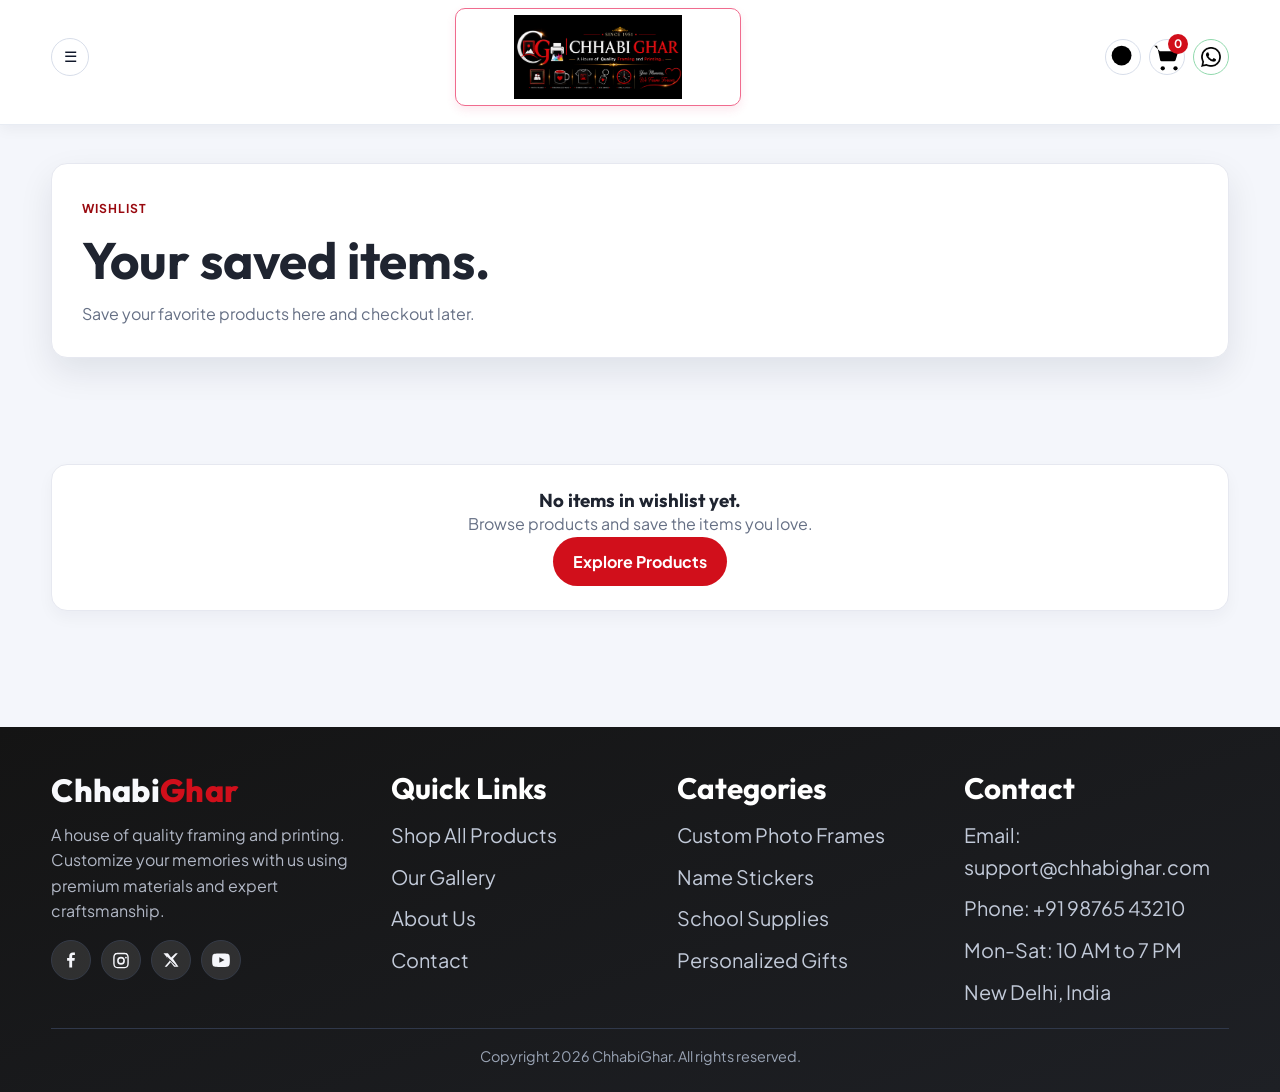
<file: wishlist.html>
<!DOCTYPE html>
<html lang="en">
<head>
  <meta charset="UTF-8" />
  <meta name="viewport" content="width=device-width, initial-scale=1.0" />
  <title>CHHABIGHAR | Wishlist</title>
  <link rel="preconnect" href="https://fonts.googleapis.com" />
  <link rel="preconnect" href="https://fonts.gstatic.com" crossorigin />
  <link href="https://fonts.googleapis.com/css2?family=Outfit:wght@300;400;500;600;700;800&family=Plus+Jakarta+Sans:wght@400;500;600;700&display=swap" rel="stylesheet" />
  <link rel="stylesheet" href="styles.css?v=20260522-10" />
</head>
<body class="home-page">
  <header>
    <div class="container header-main">
      <button class="icon-btn menu-toggle js-menu-toggle" type="button" aria-label="Toggle menu" aria-expanded="false">&#9776;</button>
      <a class="brand" href="index.html" aria-label="CG Prints Home">
        <img src="CG p LOGO (1).png" alt="CG Prints Logo" />
      </a>

      <nav>
        <ul>
          <li><a href="index.html">Home</a></li>
          <li><a href="products.html">Products</a></li>
          <li><a href="about.html">About</a></li>
          <li><a href="blogs.html">Blogs</a></li>
          <li><a href="contact.html">Contact</a></li>
          <li><a href="cart.html">Cart</a></li>
          <li><a class="active" href="wishlist.html">Wishlist</a></li>
          <li class="nav-login-item"><a href="login.html">Login</a></li>
        </ul>
      </nav>

            <div class="header-actions">
        <button class="icon-btn js-bottom-search" type="button" aria-label="Search products">
          <svg class="nav-svg" viewBox="0 0 24 24" aria-hidden="true"><circle cx="11" cy="11" r="7"/><path d="m20 20-3.5-3.5"/></svg>
        </button>
        <a class="icon-btn" href="cart.html" aria-label="Open cart">
          <svg class="nav-svg" viewBox="0 0 24 24" aria-hidden="true"><circle cx="9" cy="20" r="1.5"/><circle cx="18" cy="20" r="1.5"/><path d="M3 4h2l2.2 10.3a1 1 0 0 0 1 .7h8.9a1 1 0 0 0 1-.8L20 8H7"/></svg>
          <span class="cart-count js-cart-count">0</span>
        </a>
        <a class="icon-btn icon-btn-whatsapp" href="https://wa.me/919876543210" target="_blank" rel="noopener" aria-label="WhatsApp">
          <svg class="nav-svg" viewBox="0 0 24 24" aria-hidden="true"><path d="M20.5 11.7A8.5 8.5 0 0 1 7.8 19l-3.3 1 1.1-3.2A8.5 8.5 0 1 1 20.5 11.7Z"/><path d="M9.1 9.4c.2-.4.4-.4.6-.4h.5c.2 0 .4 0 .5.4.2.4.8 2 .9 2.1.1.2.1.3 0 .5l-.4.6c-.1.1-.2.3 0 .5.2.4.8 1.3 1.8 2.1 1.2.9 2.2 1.2 2.5 1.4.2.1.4.1.5 0l.8-.9c.1-.2.3-.2.5-.1l2.2 1.1c.2.1.4.2.4.4 0 .2-.2 1.3-.9 1.8-.6.5-1.3.6-1.8.6-.4 0-1-.1-1.7-.4-2.9-1.3-4.8-4.4-5-4.8-.2-.3-1.2-1.6-1.2-3 0-1.4.7-2.1.9-2.4Z"/></svg>
        </a>
      </div>
    </div>
  </header>

  <main>
    <section class="page-hero">
      <div class="container">
        <div class="panel">
          <span class="eyebrow">Wishlist</span>
          <h1>Your saved items.</h1>
          <p class="list-muted">Save your favorite products here and checkout later.</p>
        </div>
      </div>
    </section>

    <section class="categories">
      <div class="container">
        <div id="wishlistEmpty" class="panel" style="text-align:center;">
          <h3>No items in wishlist yet.</h3>
          <p class="list-muted">Browse products and save the items you love.</p>
          <a class="btn btn-primary" href="products.html">Explore Products</a>
        </div>
        <div id="wishlistItems" class="product-grid" style="margin-top: 16px;"></div>
      </div>
    </section>
  </main>

  <footer class="site-footer">
    <div class="container">
      <div class="footer-grid-premium">
        <div class="footer-brand-panel">
          <div class="footer-brand-row">
            <h3>Chhabi<span>Ghar</span></h3>
          </div>
          <p>A house of quality framing and printing. Customize your memories with us using premium materials and expert craftsmanship.</p>
          <div class="social-links" aria-label="Social links">
            <a href="https://www.facebook.com/" target="_blank" rel="noopener" aria-label="Facebook"><svg viewBox="0 0 24 24" aria-hidden="true"><path d="M13.5 22V12.9h3.1l.5-3.6h-3.6V7c0-1 .3-1.7 1.8-1.7h1.9V2.1c-.3 0-1.5-.1-2.8-.1-2.8 0-4.7 1.7-4.7 4.9v2.4H6.8v3.6h2.9V22h3.8z"/></svg></a>
            <a href="https://www.instagram.com/" target="_blank" rel="noopener" aria-label="Instagram"><svg viewBox="0 0 24 24" aria-hidden="true"><path d="M12 2.2c3.2 0 3.6 0 4.8.1 1.2.1 1.8.3 2.3.5.7.3 1.1.6 1.6 1.1.5.5.8.9 1.1 1.6.2.5.4 1.1.5 2.3.1 1.2.1 1.6.1 4.8s0 3.6-.1 4.8c-.1 1.2-.3 1.8-.5 2.3-.3.7-.6 1.1-1.1 1.6-.5.5-.9.8-1.6 1.1-.5.2-1.1.4-2.3.5-1.2.1-1.6.1-4.8.1s-3.6 0-4.8-.1c-1.2-.1-1.8-.3-2.3-.5-.7-.3-1.1-.6-1.6-1.1-.5-.5-.8-.9-1.1-1.6-.2-.5-.4-1.1-.5-2.3-.1-1.2-.1-1.6-.1-4.8s0-3.6.1-4.8c.1-1.2.3-1.8.5-2.3.3-.7.6-1.1 1.1-1.6.5-.5.9-.8 1.6-1.1.5-.2 1.1-.4 2.3-.5 1.2-.1 1.6-.1 4.8-.1zm0 2.1c-3.1 0-3.4 0-4.7.1-.9 0-1.4.2-1.7.3-.4.2-.7.3-1 .7-.3.3-.5.6-.7 1-.1.3-.3.8-.3 1.7-.1 1.3-.1 1.7-.1 4.7s0 3.4.1 4.7c0 .9.2 1.4.3 1.7.2.4.3.7.7 1 .3.3.6.5 1 .7.3.1.8.3 1.7.3 1.3.1 1.7.1 4.7.1s3.4 0 4.7-.1c.9 0 1.4-.2 1.7-.3.4-.2.7-.3 1-.7.3-.3.5-.6.7-1 .1-.3.3-.8.3-1.7.1-1.3.1-1.7.1-4.7s0-3.4-.1-4.7c0-.9-.2-1.4-.3-1.7-.2-.4-.3-.7-.7-1-.3-.3-.6-.5-1-.7-.3-.1-.8-.3-1.7-.3-1.3-.1-1.7-.1-4.7-.1zm0 3.5a5.2 5.2 0 1 1 0 10.4 5.2 5.2 0 0 1 0-10.4zm0 2.1a3.1 3.1 0 1 0 0 6.2 3.1 3.1 0 0 0 0-6.2zm6.6-2.4a1.2 1.2 0 1 1 0 2.4 1.2 1.2 0 0 1 0-2.4z"/></svg></a>
            <a href="https://x.com/" target="_blank" rel="noopener" aria-label="X"><svg viewBox="0 0 24 24" aria-hidden="true"><path d="M18.2 3h2.9l-6.4 7.3L22 21h-5.8l-4.6-6-5.2 6H3.5l6.9-7.9L2 3h5.9l4.2 5.5L18.2 3zm-1 16.3h1.6L7 7.6H5.3l11.9 11.7z"/></svg></a>
            <a href="https://www.youtube.com/" target="_blank" rel="noopener" aria-label="YouTube"><svg viewBox="0 0 24 24" aria-hidden="true"><path d="M23.5 7.2s-.2-1.7-.9-2.5c-.8-1-1.8-1-2.3-1.1C17.1 3.3 12 3.3 12 3.3h0s-5.1 0-8.3.3c-.5.1-1.5.1-2.3 1.1C.7 5.5.5 7.2.5 7.2S.2 9.2.2 11.3v1.9c0 2.1.3 4.1.3 4.1s.2 1.7.9 2.5c.8 1 1.9 1 2.4 1.1 1.7.2 7.2.3 8.2.3 0 0 5.1 0 8.3-.3.5-.1 1.5-.1 2.3-1.1.7-.8.9-2.5.9-2.5s.3-2 .3-4.1v-1.9c0-2.1-.3-4.1-.3-4.1zM9.8 15.6V8.4l6.9 3.6-6.9 3.6z"/></svg></a>
          </div>
        </div>

        <div class="footer-col">
          <h3>Quick Links</h3>
          <ul>
            <li><a href="products.html">Shop All Products</a></li>
            <li><a href="blogs.html">Our Gallery</a></li>
            <li><a href="about.html">About Us</a></li>
            <li><a href="contact.html">Contact</a></li>
          </ul>
        </div>

        <div class="footer-col">
          <h3>Categories</h3>
          <ul>
            <li><a href="products.html">Custom Photo Frames</a></li>
            <li><a href="products.html">Name Stickers</a></li>
            <li><a href="products.html">School Supplies</a></li>
            <li><a href="products.html">Personalized Gifts</a></li>
          </ul>
        </div>

        <div class="footer-col">
          <h3>Contact</h3>
          <ul>
            <li>Email: support@chhabighar.com</li>
            <li>Phone: +91 98765 43210</li>
            <li>Mon-Sat: 10 AM to 7 PM</li>
            <li>New Delhi, India</li>
          </ul>
        </div>
      </div>
      <p class="copyright">Copyright 2026 ChhabiGhar. All rights reserved.</p>
    </div>
  </footer>

    <nav class="fixed-bottom-nav">
    <a href="index.html" class="nav-icon" aria-label="Home" data-nav="home">
      <svg class="nav-svg" viewBox="0 0 24 24" aria-hidden="true"><path d="M3 10.5 12 3l9 7.5"/><path d="M5.5 9.5V21h13V9.5"/><path d="M9.5 21v-6h5v6"/></svg>
      <span class="nav-label">Home</span>
    </a>
    <a href="products.html" class="nav-icon" aria-label="Product" data-nav="products">
      <svg class="nav-svg" viewBox="0 0 24 24" aria-hidden="true"><rect x="4" y="4" width="7" height="7" rx="1.5"/><rect x="13" y="4" width="7" height="7" rx="1.5"/><rect x="4" y="13" width="7" height="7" rx="1.5"/><rect x="13" y="13" width="7" height="7" rx="1.5"/></svg>
      <span class="nav-label">Product</span>
    </a>
    <a href="wishlist.html" class="nav-icon active" aria-label="Wishlist" data-nav="wishlist">
      <svg class="nav-svg" viewBox="0 0 24 24" aria-hidden="true"><path d="M12 21s-6.5-4.2-9-8.2C.9 9.5 2.1 5.8 5.7 5.2A5.4 5.4 0 0 1 12 8a5.4 5.4 0 0 1 6.3-2.8c3.6.6 4.8 4.3 2.7 7.6C18.5 16.8 12 21 12 21Z"/></svg>
      <span class="nav-label">Wishlist</span>
    </a>
<a href="https://wa.me/919876543210" class="nav-icon nav-icon-whatsapp" aria-label="WhatsApp" target="_blank" rel="noopener" data-nav="whatsapp">
      <svg class="nav-svg" viewBox="0 0 24 24" aria-hidden="true"><path d="M20.5 11.7A8.5 8.5 0 0 1 7.8 19l-3.3 1 1.1-3.2A8.5 8.5 0 1 1 20.5 11.7Z"/><path d="M9.1 9.4c.2-.4.4-.4.6-.4h.5c.2 0 .4 0 .5.4.2.4.8 2 .9 2.1.1.2.1.3 0 .5l-.4.6c-.1.1-.2.3 0 .5.2.4.8 1.3 1.8 2.1 1.2.9 2.2 1.2 2.5 1.4.2.1.4.1.5 0l.8-.9c.1-.2.3-.2.5-.1l2.2 1.1c.2.1.4.2.4.4 0 .2-.2 1.3-.9 1.8-.6.5-1.3.6-1.8.6-.4 0-1-.1-1.7-.4-2.9-1.3-4.8-4.4-5-4.8-.2-.3-1.2-1.6-1.2-3 0-1.4.7-2.1.9-2.4Z"/></svg>
      <span class="nav-label">WhatsApp</span>
    </a>
  </nav>

  <script src="app.js?v=20260522-10"></script>
</body>
</html>
</file>
<file: styles.css>
:root {
  --primary: #d10f1b;
  --primary-dark: #99090f;
  --ink: #1f2430;
  --muted: #667085;
  --surface: #f8f9fc;
  --line: #e6e8f0;
  --accent: #1f6b5f;
  --shadow: 0 14px 34px rgba(16, 24, 40, 0.09);
  --radius: 18px;
  --wa-icon-url: url("assets/icons/whatsapp-icon.png");
}

* {
  box-sizing: border-box;
  margin: 0;
  padding: 0;
}

html {
  scroll-behavior: smooth;
}

body {
  font-family: "Plus Jakarta Sans", "Segoe UI", sans-serif;
  color: var(--ink);
  background: radial-gradient(circle at top left, #fff5f5 0%, #ffffff 45%, #f8fafc 100%);
  line-height: 1.6;
  overflow-x: hidden;
  padding-bottom: 0;
}

a {
  text-decoration: none;
  color: inherit;
}

img {
  max-width: 100%;
  display: block;
}

.container {
  width: min(1180px, 92%);
  margin: 0 auto;
}


header {
  background: #050505;
  backdrop-filter: blur(5px);
  position: sticky;
  top: 0;
  z-index: 30;
  border-bottom: 1px solid #1c1c1c;
}

.header-main {
  display: grid;
  grid-template-columns: auto 1fr auto;
  align-items: center;
  gap: 18px;
  padding: 10px 0;
}

.brand {
  display: flex;
  align-items: center;
  min-width: 175px;
  justify-content: center;
  background: transparent;
  border: 0;
  border-radius: 0;
  padding: 0;
  box-shadow: none;
}

.brand img {
  width: 160px;
  height: auto;
  object-fit: contain;
}

header nav ul {
  list-style: none;
  display: flex;
  justify-content: center;
  gap: 20px;
  font-weight: 600;
  color: #f1f3f7;
}

header nav a {
  padding: 9px 2px;
  border-bottom: 2px solid transparent;
  transition: 0.2s ease;
}

header nav a:hover,
header nav a.active {
  color: var(--primary);
  border-color: var(--primary);
}

@media (min-width: 1025px) {
  header nav ul {
    justify-content: center;
    gap: 20px;
    flex-wrap: nowrap;
  }
}

@media (min-width: 821px) {
  .menu-toggle {
    display: none !important;
  }

  header nav {
    display: block !important;
  }
}

.header-actions {
  display: flex;
  align-items: center;
  gap: 7px;
}

/* Keep top header minimal: menu + cart only */
.header-actions .icon-btn-whatsapp,
.header-actions .js-bottom-search {
  display: none !important;
}
.menu-toggle {
  display: none;
}

.icon-btn {
  border: 1px solid #3a3a3a;
  background: #161616;
  color: #ffffff;
  border-radius: 999px;
  width: 38px;
  height: 38px;
  display: grid;
  place-items: center;
  cursor: pointer;
  transition: transform 0.18s ease, box-shadow 0.18s ease, border-color 0.2s ease, color 0.2s ease;
  position: relative;
  font-size: 0.96rem;
}

.icon-btn:hover {
  border-color: var(--primary);
  color: var(--primary);
  transform: translateY(-1px);
  box-shadow: 0 6px 14px rgba(0, 0, 0, 0.25);
}

.icon-btn-whatsapp {
  color: #22c55e;
  border-color: #2f5f48;
}

.icon-btn-whatsapp > * {
  display: none !important;
}

.icon-btn-whatsapp::before {
  content: "";
  width: 20px;
  height: 20px;
  background-image: var(--wa-icon-url);
  background-repeat: no-repeat;
  background-position: center;
  background-size: contain;
}

.cart-count {
  position: absolute;
  top: -6px;
  right: -4px;
  min-width: 20px;
  height: 20px;
  border-radius: 99px;
  background: var(--primary);
  color: #fff;
  font-size: 0.73rem;
  font-weight: 700;
  display: grid;
  place-items: center;
  padding-inline: 5px;
}

section {
  padding: 68px 0;
}

.hero {
  padding: 26px 0 12px;
}

.banner-showcase .container {
  position: relative;
}

.banner-slider {
  border: 1px solid var(--line);
  border-radius: var(--radius);
  overflow: hidden;
  box-shadow: var(--shadow);
  background: #fff;
  position: relative;
}

.banner-slide {
  display: none;
}

.banner-slide.is-active {
  display: block;
}

.banner-slide img {
  width: 100%;
  aspect-ratio: 16 / 7;
  object-fit: cover;
}

.banner-control {
  position: absolute;
  top: 50%;
  transform: translateY(-50%);
  width: 40px;
  height: 40px;
  border-radius: 999px;
  border: 1px solid rgba(255, 255, 255, 0.5);
  background: rgba(0, 0, 0, 0.45);
  color: #fff;
  font-size: 1.6rem;
  line-height: 1;
  cursor: pointer;
}

.banner-control.prev {
  left: 12px;
}

.banner-control.next {
  right: 12px;
}

.banner-dots {
  position: absolute;
  left: 50%;
  transform: translateX(-50%);
  bottom: 12px;
  display: flex;
  gap: 7px;
}

.banner-dot {
  width: 10px;
  height: 10px;
  border-radius: 999px;
  background: rgba(255, 255, 255, 0.65);
  border: 1px solid rgba(0, 0, 0, 0.2);
}

.banner-dot.is-active {
  background: var(--primary);
  border-color: var(--primary-dark);
}

.hero-grid {
  display: grid;
  grid-template-columns: 1.08fr 1fr;
  gap: 20px;
  align-items: stretch;
}

.hero-copy {
  background: linear-gradient(130deg, #fff, #fff5fb);
  border: 1px solid var(--line);
  border-radius: var(--radius);
  padding: 30px;
  box-shadow: var(--shadow);
  display: flex;
  flex-direction: column;
  justify-content: center;
}

.eyebrow {
  color: var(--primary-dark);
  font-weight: 700;
  text-transform: uppercase;
  letter-spacing: 0.08em;
  font-size: 0.76rem;
}

h1,
h2,
h3 {
  font-family: "Outfit", "Segoe UI", sans-serif;
  line-height: 1.2;
}

h1 {
  font-size: clamp(2rem, 4vw, 3.3rem);
  margin: 10px 0;
}

h2 {
  font-size: clamp(1.6rem, 3vw, 2.35rem);
}

.hero-copy p {
  color: var(--muted);
  max-width: 48ch;
  margin-bottom: 24px;
}

.cta-row {
  display: flex;
  gap: 12px;
  flex-wrap: wrap;
}

.btn {
  border: 0;
  border-radius: 999px;
  padding: 12px 20px;
  font-weight: 700;
  cursor: pointer;
  transition: 0.2s ease;
  font-family: inherit;
  display: inline-block;
  text-align: center;
}

.btn-primary {
  background: var(--primary);
  color: #fff;
}

.btn-primary:hover {
  background: var(--primary-dark);
  transform: translateY(-1px);
}

.btn-light {
  background: #fff;
  border: 1px solid var(--line);
  color: #253041;
}

.btn-light:hover {
  border-color: #bdc4d2;
}

.hero-banner {
  border-radius: var(--radius);
  overflow: hidden;
  border: 1px solid var(--line);
  box-shadow: var(--shadow);
  min-height: 100%;
}

.hero-banner img {
  width: 100%;
  height: 100%;
  object-fit: cover;
}

.section-head {
  text-align: center;
  margin-bottom: 32px;
}

.section-head p {
  color: var(--muted);
  max-width: 60ch;
  margin: 8px auto 0;
}

.categories {
  background: var(--surface);
  border-top: 1px solid var(--line);
  border-bottom: 1px solid var(--line);
}

.category-grid,
.product-grid,
.blogs-grid {
  display: grid;
  gap: 16px;
}

.category-grid {
  grid-template-columns: repeat(5, 1fr);
}

.category-card,
.panel,
.product-card,
.blog-card,
.cart-panel,
.contact-form {
  background: #fff;
  border: 1px solid var(--line);
  border-radius: 16px;
}

.category-card {
  padding: 16px;
  text-align: center;
  transition: 0.25s;
  display: block;
  color: inherit;
  text-decoration: none;
}

.category-grid-parent {
  grid-template-columns: repeat(4, minmax(0, 1fr));
  gap: 12px;
}

.category-card-parent {
  cursor: pointer;
  width: 100%;
  border-radius: 18px;
  padding: 12px 10px;
  min-height: 112px;
  background: #fff;
}

.category-card-parent .category-emoji {
  width: 54px;
  height: 54px;
  margin: 0 auto 8px;
  border-radius: 50%;
  display: grid;
  place-items: center;
  font-size: 1.45rem;
  border: 1px solid #eadfcb;
  background: linear-gradient(135deg, #fff8ea, #fff);
}

.category-card-parent h3 {
  font-size: 0.92rem;
  line-height: 1.25;
}

.category-card-parent.is-active {
  border-color: #cab692;
  box-shadow: 0 8px 18px rgba(89, 65, 31, 0.12);
}

.subcategory-panel {
  margin-top: 12px;
  background: #fff;
  border: 1px solid var(--line);
  border-radius: 16px;
  padding: 12px 14px;
  max-height: 0;
  overflow: hidden;
  opacity: 0;
  transform: translateY(-6px);
  transition: max-height 0.3s ease, opacity 0.25s ease, transform 0.25s ease;
}

.subcategory-panel.is-open {
  max-height: 420px;
  opacity: 1;
  transform: translateY(0);
}

.subcategory-panel h3 {
  font-size: 1.02rem;
  margin-bottom: 8px;
}

.subcategory-list {
  margin: 0;
  padding-left: 18px;
  display: grid;
  gap: 6px;
}

.home-sections-wrap {
  padding-top: 14px;
  padding-bottom: 18px;
}

.home-category-sections {
  display: grid;
  gap: 16px;
}

.home-category-block {
  content-visibility: visible;
  contain: none;
  margin: 0;
}

.home-section-head {
  display: flex;
  align-items: center;
  justify-content: space-between;
  gap: 10px;
  margin-bottom: 10px;
}

.home-category-block h2 {
  font-size: 1.72rem;
  font-weight: 800;
  margin: 0;
  padding: 0;
  border-bottom: 0;
  display: flex;
  align-items: center;
  gap: 8px;
  justify-content: flex-start;
  text-align: left;
}

.home-heading-icon {
  width: 25px;
  height: 25px;
  border-radius: 50%;
  display: grid;
  place-items: center;
  font-size: 0.82rem;
  border: 1px solid #ecd9b5;
  background: linear-gradient(140deg, #fff7e7, #fff);
}

.home-view-all {
  font-size: 0.87rem;
  font-weight: 700;
  color: #e11d48;
  white-space: nowrap;
}

.home-subcategory-grid {
  display: grid;
  grid-template-columns: repeat(3, minmax(0, 1fr));
  gap: 10px;
  grid-auto-rows: auto;
  align-items: start;
  justify-content: stretch;
}

.home-subcard {
  display: flex;
  flex-direction: column;
  gap: 7px;
  justify-content: flex-start;
  align-items: stretch;
  text-align: left;
  color: inherit;
  text-decoration: none;
  background: #fff;
  border: 1px solid #ebeff6;
  border-radius: 14px;
  padding: 6px;
  min-height: 164px;
  box-shadow: 0 4px 12px rgba(15, 23, 42, 0.06);
  transition: transform 0.2s ease, box-shadow 0.2s ease;
}

.home-subcard:hover {
  transform: translateY(-2px) scale(1.01);
  box-shadow: 0 10px 24px rgba(15, 23, 42, 0.12);
}

.home-subcard:active {
  transform: scale(0.99);
}

.home-subcard-media {
  width: 100%;
  aspect-ratio: 4 / 3;
  border-radius: 12px;
  border: 1px solid #edf0f5;
  background: #fff;
  overflow: hidden;
  transition: transform 0.2s ease, box-shadow 0.2s ease;
}

.home-subcard:hover .home-subcard-media {
  transform: translateY(-1px);
}

.home-subcard-media img {
  width: 100%;
  height: 100%;
  object-fit: contain;
  background: #fff;
}

.home-subcard-title {
  margin: 0;
  font-size: 0.82rem;
  line-height: 1.22;
  font-weight: 600;
  text-align: center;
  display: -webkit-box;
  -webkit-line-clamp: 2;
  -webkit-box-orient: vertical;
  overflow: hidden;
  min-height: calc(1.22em * 2);
}

.category-card:hover {
  transform: translateY(-4px);
  box-shadow: var(--shadow);
  border-color: #ced4e2;
}

.category-thumb {
  width: 88px;
  height: 88px;
  border-radius: 50%;
  margin: 0 auto 10px;
  overflow: hidden;
  background: linear-gradient(135deg, #ffecec, #fff6f6);
  border: 1px solid #f0dada;
}

.category-thumb img {
  width: 100%;
  height: 100%;
  object-fit: cover;
}

.product-grid {
  grid-template-columns: repeat(4, 1fr);
  gap: 18px;
}

.product-card {
  overflow: hidden;
  display: flex;
  flex-direction: column;
  box-shadow: 0 8px 20px rgba(16, 24, 40, 0.05);
  cursor: pointer;
  position: relative;
}

.product-wishlist-btn {
  position: absolute;
  top: 8px;
  right: 8px;
  z-index: 3;
  border: 1px solid #e5e7eb;
  background: rgba(255, 255, 255, 0.92);
  color: #64748b;
  width: 30px;
  height: 30px;
  border-radius: 999px;
  display: grid;
  place-items: center;
  cursor: pointer;
  font-size: 0.9rem;
  line-height: 1;
}

.product-wishlist-btn.is-active {
  color: #e11d48;
  border-color: #fecdd3;
  background: #fff1f4;
}

.live-search-wrap {
  display: flex;
  gap: 8px;
  align-items: center;
}

.live-search-wrap input {
  flex: 1;
}

.live-search-wrap .btn {
  min-width: 84px;
}

.floating-whatsapp-btn {
  position: fixed;
  right: 14px;
  bottom: calc(84px + env(safe-area-inset-bottom));
  z-index: 96;
  background: #22c55e;
  color: #fff;
  border-radius: 999px;
  padding: 10px 14px;
  font-size: 0.8rem;
  font-weight: 700;
  box-shadow: 0 10px 22px rgba(34, 197, 94, 0.35);
}

.floating-whatsapp-btn:hover {
  background: #16a34a;
}

@media (min-width: 821px) {
  .floating-whatsapp-btn {
    bottom: 20px;
  }
}

.js-wishlist-count {
  position: absolute;
  top: -5px;
  right: -4px;
  min-width: 16px;
  height: 16px;
  border-radius: 999px;
  background: #e11d48;
  color: #fff;
  font-size: 0.56rem;
  font-weight: 700;
  display: grid;
  place-items: center;
  padding-inline: 3px;
}

.product-card img,
.blog-card img {
  width: 100%;
  aspect-ratio: 4 / 3;
  object-fit: cover;
}

.product-info {
  padding: 14px;
  display: grid;
  gap: 8px;
}

.product-title {
  font-weight: 700;
  font-size: 1.03rem;
}

.price-row {
  display: flex;
  align-items: baseline;
  gap: 8px;
}

.price {
  color: var(--primary-dark);
  font-weight: 800;
}

.old-price {
  color: #9099ab;
  text-decoration: line-through;
  font-size: 0.9rem;
}

.chip {
  font-size: 0.76rem;
  font-weight: 700;
  color: var(--accent);
  background: #e9f7f3;
  width: fit-content;
  padding: 4px 10px;
  border-radius: 999px;
}

.product-info .btn {
  margin-top: 6px;
  width: 100%;
}

.product-detail {
  display: grid;
  grid-template-columns: 1.1fr 1fr;
  gap: 24px;
  align-items: center;
}

.product-detail-media img {
  width: 100%;
  border-radius: 14px;
  border: 1px solid var(--line);
  object-fit: cover;
  aspect-ratio: 4 / 3;
}

.product-detail-body h1 {
  margin: 8px 0 8px;
  font-size: clamp(1.6rem, 3.2vw, 2.5rem);
}

.product-detail-category {
  color: var(--muted);
  margin-bottom: 8px;
}

.product-detail-actions {
  margin-top: 12px;
  display: flex;
  gap: 10px;
  flex-wrap: wrap;
}

.product-detail-actions .btn {
  min-width: 180px;
}

.show-all-wrap {
  margin-top: 22px;
  text-align: center;
}

.page-hero {
  padding: 38px 0;
}

.page-hero .panel {
  padding: 30px;
  box-shadow: var(--shadow);
}

.about-grid,
.contact-grid,
.cart-layout {
  display: grid;
  gap: 18px;
  grid-template-columns: 1fr 1fr;
}

.auth-grid {
  display: grid;
  gap: 18px;
  grid-template-columns: 1fr 1fr;
}

.panel {
  padding: 24px;
  box-shadow: 0 7px 16px rgba(16, 24, 40, 0.04);
}

.panel p,
.blog-body p,
.list-muted {
  color: var(--muted);
}

.api-status {
  margin: 10px 0 12px;
  font-size: 0.94rem;
  color: #475467;
}

.api-status.success {
  color: #087443;
}

.api-status.warn {
  color: #9a6700;
}

.api-status.error {
  color: #b42318;
}

.stat-row {
  display: grid;
  grid-template-columns: repeat(3, 1fr);
  gap: 10px;
  margin-top: 16px;
}

.stat {
  border: 1px solid var(--line);
  border-radius: 12px;
  padding: 14px;
  text-align: center;
  background: #fcfdff;
}

.stat strong {
  display: block;
  font-family: "Outfit", sans-serif;
  font-size: 1.4rem;
  color: var(--primary-dark);
}

.blogs-grid {
  grid-template-columns: repeat(3, 1fr);
}

.blog-card {
  overflow: hidden;
  box-shadow: 0 10px 20px rgba(16, 24, 40, 0.05);
}

.blog-card img {
  aspect-ratio: 16 / 10;
}

.blog-body {
  padding: 16px;
}

.read-link {
  color: var(--primary-dark);
  font-weight: 700;
}

.contact-grid {
  grid-template-columns: 1fr 1fr;
}

.contact-list {
  display: grid;
  gap: 12px;
  color: #344054;
}

form,
.contact-form {
  display: grid;
  gap: 10px;
}

.contact-form {
  padding: 24px;
}

.auth-form {
  padding: 24px;
}

.auth-form h3 {
  margin-bottom: 4px;
}

.auth-form p {
  color: var(--muted);
  margin-bottom: 4px;
}

.auth-help-row {
  display: flex;
  align-items: center;
  justify-content: space-between;
  gap: 10px;
  flex-wrap: wrap;
}

.auth-check {
  display: inline-flex;
  align-items: center;
  gap: 8px;
  color: #344054;
  font-size: 0.95rem;
}

.auth-check input {
  width: auto;
}

.auth-link {
  color: var(--primary-dark);
  font-weight: 700;
  font-size: 0.94rem;
}

.auth-link:hover {
  color: var(--primary);
}

.auth-alt {
  border-top: 1px solid var(--line);
  margin-top: 4px;
  padding-top: 10px;
  text-align: center;
  color: #475467;
  font-size: 0.94rem;
}

input,
textarea {
  width: 100%;
  border: 1px solid var(--line);
  border-radius: 12px;
  padding: 11px 13px;
  font: inherit;
  color: #111827;
  background: #fff;
}

textarea {
  min-height: 120px;
  resize: vertical;
}

.cart-panel {
  padding: 22px;
}

.checkout-fields {
  margin-top: 14px;
  display: grid;
  gap: 8px;
}

.cart-item {
  border: 1px solid var(--line);
  border-radius: 12px;
  padding: 12px;
  display: grid;
  gap: 8px;
  margin-bottom: 10px;
}

.cart-item-head {
  display: flex;
  justify-content: space-between;
  gap: 10px;
}

.qty-row {
  display: flex;
  align-items: center;
  gap: 8px;
}

.qty-btn {
  width: 28px;
  height: 28px;
  border-radius: 8px;
  border: 1px solid var(--line);
  background: #fff;
  cursor: pointer;
  font-weight: 700;
}

.site-footer {
  background: linear-gradient(160deg, #141414 0%, #1e2025 100%);
  color: #d9deea;
  padding: 44px 0 24px;
  margin-top: 32px;
}

.footer-grid-premium {
  display: grid;
  grid-template-columns: 1.2fr 1fr 1fr 1fr;
  gap: 22px;
}

.footer-brand-panel p {
  color: #b2b8c6;
  margin-top: 12px;
  max-width: 32ch;
}

.footer-brand-row {
  display: flex;
  align-items: center;
  gap: 10px;
}

.footer-logo {
  width: 46px;
  height: 46px;
  border-radius: 10px;
  object-fit: cover;
  border: 1px solid #383d4a;
}

.footer-brand-row h3 {
  color: #f8f9fc;
  font-size: 2rem;
  font-weight: 800;
  letter-spacing: 0.01em;
}

.footer-brand-row h3 span {
  color: var(--primary);
}

.social-links {
  display: flex;
  gap: 10px;
  margin-top: 16px;
}

.social-links a {
  width: 40px;
  height: 40px;
  border-radius: 999px;
  display: grid;
  place-items: center;
  background: rgba(255, 255, 255, 0.1);
  color: #f5f6fb;
  border: 1px solid #353b48;
  transition: 0.2s ease;
}

.social-links a:hover {
  background: var(--primary);
  border-color: var(--primary);
}

.social-links svg {
  width: 18px;
  height: 18px;
  fill: currentColor;
}

.footer-col h3 {
  color: #fff;
  font-size: 1.85rem;
  margin-bottom: 12px;
}

.footer-col ul {
  list-style: none;
  display: grid;
  gap: 10px;
  color: #c2cad9;
  font-size: 1.24rem;
}

.footer-col a:hover {
  color: #fff;
}

.copyright {
  text-align: center;
  color: #9aa4b5;
  border-top: 1px solid #30384a;
  margin-top: 20px;
  padding-top: 16px;
  font-size: 0.9rem;
}

.fixed-bottom-nav {
  position: fixed;
  left: 0;
  right: 0;
  bottom: 0;
  z-index: 80;
  display: none;
  grid-template-columns: repeat(4, minmax(0, 1fr));
  gap: 4px;
  background: #ffffff;
  border-top: 1px solid var(--line);
  box-shadow: 0 -10px 24px rgba(16, 24, 40, 0.12);
  padding: 6px 8px calc(6px + env(safe-area-inset-bottom));
}

.fixed-bottom-nav .nav-icon {
  display: flex;
  flex-direction: column;
  align-items: center;
  justify-content: center;
  position: relative;
  gap: 2px;
  height: 50px;
  border-radius: 11px;
  border-bottom: none !important;
  padding: 0;
  color: #1f2937;
  transition: background 0.2s ease, color 0.2s ease;
}

.fixed-bottom-nav .nav-icon.active {
  color: var(--primary);
  background: #f1f4f9;
}

.fixed-bottom-nav .nav-icon:hover {
  transform: translateY(-1px);
}

.fixed-bottom-nav .nav-svg {
  width: 18px;
  height: 18px;
  stroke: currentColor;
  fill: none;
  stroke-width: 2;
  stroke-linecap: round;
  stroke-linejoin: round;
}

.fixed-bottom-nav .nav-label {
  font-size: 0.66rem;
  font-weight: 600;
  letter-spacing: 0;
  line-height: 1.1;
  white-space: nowrap;
}

.fixed-bottom-nav .nav-icon-whatsapp {
  color: #22c55e;
}

.fixed-bottom-nav .nav-icon-whatsapp .nav-label {
  font-weight: 700;
}

.fixed-bottom-nav .nav-icon-whatsapp .nav-svg {
  display: none;
}

.fixed-bottom-nav .nav-icon-whatsapp::before {
  content: "";
  width: 19px;
  height: 19px;
  background-image: var(--wa-icon-url);
  background-repeat: no-repeat;
  background-position: center;
  background-size: contain;
}

@media (min-width: 821px) {
  .home-subcategory-grid {
    grid-template-columns: repeat(3, minmax(0, 1fr));
  }
}

@media (min-width: 1200px) {
  .home-subcategory-grid {
    grid-template-columns: repeat(4, minmax(0, 1fr));
  }
}

@media (max-width: 820px) {
  body {
    padding-bottom: 88px;
  }

  .fixed-bottom-nav {
    display: grid;
  }
}

@media (max-width: 1024px) {
  .hero-grid,
  .about-grid,
  .contact-grid,
  .cart-layout,
  .auth-grid,
  .product-detail {
    grid-template-columns: 1fr;
  }

  .category-grid,
  .product-grid {
    grid-template-columns: repeat(2, 1fr);
  }

  .blogs-grid,
  .footer-grid-premium {
    grid-template-columns: repeat(2, 1fr);
  }

  .header-main {
    grid-template-columns: 1fr;
    gap: 10px;
    padding: 12px 0;
  }

  .brand {
    min-width: 0;
    justify-content: center;
  }

  header nav {
    width: 100%;
  }

  header nav ul {
    justify-content: center;
    flex-wrap: wrap;
    overflow: visible;
    gap: 10px 18px;
    padding-bottom: 0;
  }

  .header-actions {
    width: auto;
    display: flex;
    gap: 8px;
    align-items: center;
  }
}

@media (max-width: 820px) {
  .container {
    width: 95%;
  }

  h1 {
    font-size: 2rem;
  }

  section {
    padding: 42px 0;
  }

  .blogs-grid,
  .footer-grid-premium,
  .stat-row {
    grid-template-columns: 1fr;
  }

  .category-grid,
  .product-grid {
    grid-template-columns: repeat(2, minmax(0, 1fr)) !important;
    gap: 10px;
  }

  .category-grid-parent {
    grid-template-columns: repeat(4, minmax(0, 1fr)) !important;
    gap: 8px !important;
  }

  .category-card-parent {
    min-height: 96px;
    padding: 8px 6px;
    border-radius: 12px;
  }

  .category-card-parent .category-emoji {
    width: 42px;
    height: 42px;
    margin-bottom: 6px;
    font-size: 1.1rem;
  }

  .category-card-parent h3 {
    font-size: 0.78rem;
    line-height: 1.2;
  }

  #featured .product-grid {
    display: grid !important;
    grid-template-columns: repeat(2, minmax(0, 1fr)) !important;
    gap: 10px !important;
  }

  #featured .product-card {
    min-width: 0;
    width: 100%;
  }

  .categories .category-grid {
    display: grid !important;
    grid-template-columns: repeat(2, minmax(0, 1fr)) !important;
    gap: 10px !important;
  }

  .categories .category-grid-parent {
    display: flex !important;
    flex-wrap: nowrap !important;
    gap: 8px !important;
    overflow-x: auto;
    -webkit-overflow-scrolling: touch;
    padding-bottom: 2px;
  }

  .categories .category-grid-parent .category-card-parent {
    flex: 0 0 calc((100% - 24px) / 4);
  }

  .home-sections-wrap {
    padding-top: 18px;
    padding-bottom: 18px;
  }

  .home-category-sections {
    gap: 14px;
  }

  .home-category-block h2 {
    font-size: 1.12rem;
  }

  .home-section-head {
    margin-bottom: 8px;
  }

  .home-subcategory-grid {
    gap: 8px;
  }

  .home-subcard {
    min-height: 152px;
    padding: 6px;
  }

  .home-subcard-title {
    font-size: 0.78rem;
  }

  .brand img {
    width: 130px;
  }

  .header-main {
    grid-template-columns: minmax(0, 1fr) auto;
    grid-template-rows: auto auto;
    align-items: center;
    gap: 8px;
    padding: 8px 0;
  }

  .brand {
    grid-column: 1;
    grid-row: 1;
    justify-content: start;
    width: fit-content;
  }

  .brand img {
    width: 116px;
  }

  .brand {
    background: transparent;
    border: 0;
    border-radius: 0;
    padding: 0;
    box-shadow: none;
  }

  .menu-toggle {
    display: grid;
  }

  header nav {
    display: none;
    grid-column: 1 / -1;
    grid-row: 2;
    width: 100%;
    border-top: 1px solid #2a2a2a;
    padding-top: 8px;
    padding-bottom: 4px;
  }

  body.menu-open header nav {
    display: block;
  }

  header nav ul {
    justify-content: flex-start;
    flex-direction: column;
    align-items: flex-start;
    gap: 6px;
    width: 100%;
  }

  header nav a {
    display: block;
    width: 100%;
    padding: 8px 0;
    font-size: 1rem;
  }

  .header-actions {
    grid-column: 2;
    grid-row: 1;
    display: flex;
    justify-content: flex-end;
    align-items: center;
    gap: 6px;
  }

  .icon-btn {
    width: 36px;
    height: 36px;
    font-size: 0.9rem;
  }

  .cart-count {
    min-width: 18px;
    height: 18px;
    font-size: 0.67rem;
    top: -5px;
    right: -5px;
  }

  .banner-slide img {
    aspect-ratio: 4 / 3;
  }

  .banner-control {
    width: 34px;
    height: 34px;
    font-size: 1.4rem;
  }

  .banner-control.prev {
    left: 8px;
  }

  .banner-control.next {
    right: 8px;
  }

  .banner-dots {
    bottom: 8px;
  }

  .product-card img {
    aspect-ratio: 16 / 10;
  }

  .section-head {
    margin-bottom: 20px;
  }

  .section-head h2 {
    font-size: 2rem;
  }

  .section-head p {
    font-size: 1.02rem;
    line-height: 1.45;
  }

  .category-card {
    padding: 12px 10px;
    border-radius: 14px;
  }

  .category-thumb {
    width: 56px;
    height: 56px;
    font-size: 1.1rem;
    margin-bottom: 8px;
  }

  .category-card h3 {
    font-size: 0.95rem;
    line-height: 1.25;
  }

  .product-info,
  .blog-body {
    padding: 10px;
    gap: 6px;
  }

  .product-title {
    font-size: 0.95rem;
    line-height: 1.3;
  }

  .chip {
    font-size: 0.66rem;
    padding: 3px 8px;
  }

  .price {
    font-size: 1.07rem;
  }

  .old-price {
    font-size: 0.85rem;
  }

  .btn {
    padding: 10px 12px;
  }

  .product-info .btn {
    font-size: 0.95rem;
  }

  .product-detail-actions .btn {
    width: 100%;
    min-width: 0;
  }

  .panel,
  .cart-panel,
  .contact-form {
    padding: 18px;
  }

  .site-footer {
    padding: 36px 0 20px;
  }

  .footer-brand-row h3 {
    font-size: 1.45rem;
  }

  .footer-brand-panel p {
    font-size: 0.7rem;
    line-height: 1.4;
  }

  .footer-col h3 {
    font-size: 1rem;
  }

  .footer-col ul {
    font-size: 0.7rem;
  }

  .social-links a {
    width: 25px;
    height: 25px;
  }

  .social-links svg {
    width: 16px;
    height: 16px;
  }

  .copyright {
    font-size: 0.83rem;
  }
}

/* Strong mobile override to ensure footer sizes apply consistently */
@media (max-width: 900px) {
  .footer-logo {
    display: none !important;
  }

  .site-footer .footer-brand-row h3 {
    font-size: 1.45rem !important;
  }

  .site-footer .footer-brand-panel p {
    font-size: 0.7rem !important;
    line-height: 1.4 !important;
  }

  .site-footer .footer-col h3 {
    font-size: 1rem !important;
  }

  .site-footer .footer-col ul {
    font-size: 0.7rem !important;
  }

  .site-footer .social-links a {
    width: 25px !important;
    height: 25px !important;
  }

  .site-footer .social-links svg {
    width: 16px !important;
    height: 16px !important;
  }

  .site-footer .copyright {
    font-size: 0.83rem !important;
  }
}

/* Final mobile header lock: menu | centered logo | cart */
@media (max-width: 1024px) {
  .header-main {
    grid-template-columns: 42px minmax(0, 1fr) 42px !important;
    grid-template-rows: auto auto !important;
    gap: 8px !important;
    padding: 8px 0 !important;
  }

  .brand {
    grid-column: 2 !important;
    grid-row: 1 !important;
    justify-content: center !important;
    min-width: 0 !important;
    width: 100% !important;
    max-width: 230px !important;
    margin: 0 auto !important;
    padding: 0 !important;
    border-radius: 0 !important;
    background: transparent !important;
    border: 0 !important;
    box-shadow: none !important;
  }

  .brand img {
    width: 170px !important;
  }

  .header-actions {
    display: contents !important;
  }

  .header-actions .menu-toggle {
    grid-column: 1 !important;
    grid-row: 1 !important;
    justify-self: start !important;
    display: grid !important;
  }

  .header-actions .icon-btn-whatsapp,
  .header-actions .js-bottom-search {
    display: none !important;
  }

  .header-actions > a.icon-btn:not(.icon-btn-whatsapp) {
    grid-column: 3 !important;
    grid-row: 1 !important;
    justify-self: end !important;
  }
}

/* Home-page polished header + cards override */
.home-page .brand {
  min-width: 0;
}

.home-page .brand img {
  width: 152px;
}

.home-page .header-actions .js-bottom-search,
.home-page .header-actions .icon-btn-whatsapp {
  display: grid !important;
}

.home-page .header-actions .icon-btn {
  width: 37px;
  height: 37px;
}

.home-page .header-actions .icon-btn-whatsapp {
  color: #1fb655;
  border-color: #87d8a6;
  background: #ffffff;
}

.home-page .header-actions .js-bottom-search {
  color: #111827;
}

.home-page .fixed-bottom-nav .nav-label {
  font-size: 0.67rem;
}

@media (max-width: 1024px) {
  .home-page .header-main {
    grid-template-columns: 40px minmax(0, 1fr) auto !important;
    grid-template-rows: auto auto !important;
    gap: 8px !important;
    padding: 8px 0 !important;
  }

  .home-page .brand {
    grid-column: 2 !important;
    grid-row: 1 !important;
    justify-content: center !important;
    width: 100% !important;
    max-width: 310px !important;
    margin: 0 auto !important;
    padding: 6px 10px !important;
    border-radius: 12px !important;
    border: 1px solid #f7a9b6 !important;
    background: #ffffff !important;
    box-shadow: 0 6px 18px rgba(225, 29, 72, 0.12) !important;
  }

  .home-page .brand img {
    width: 176px !important;
  }

  .home-page .header-actions {
    display: grid !important;
    grid-template-columns: auto auto auto auto;
    align-items: center;
    gap: 7px;
    grid-column: 1 / 4 !important;
    grid-row: 1 !important;
  }

  .home-page .header-actions .menu-toggle {
    grid-column: 1 !important;
    justify-self: start !important;
    display: grid !important;
  }

  .home-page .header-actions .js-bottom-search {
    grid-column: 2 !important;
    justify-self: end !important;
    margin-left: auto;
  }

  .home-page .header-actions > a.icon-btn:not(.icon-btn-whatsapp) {
    grid-column: 3 !important;
    justify-self: end !important;
  }

  .home-page .header-actions .icon-btn-whatsapp {
    grid-column: 4 !important;
    justify-self: end !important;
  }

  .home-page .header-actions .icon-btn-whatsapp,
  .home-page .header-actions .js-bottom-search {
    display: grid !important;
  }

  .home-page header nav {
    display: none !important;
    grid-column: 1 / -1;
    grid-row: 2;
    width: 100%;
    border-top: 1px solid #252525;
    padding-top: 8px;
    padding-bottom: 4px;
  }

  .home-page.menu-open header nav {
    display: block !important;
  }

  .home-page header nav ul {
    justify-content: flex-start;
    flex-direction: column;
    align-items: flex-start;
    gap: 5px;
  }

  .home-page header nav a {
    width: 100%;
    padding: 8px 2px;
  }
}

@media (max-width: 440px) {
  .home-page .brand {
    max-width: 230px !important;
    padding: 6px 8px !important;
  }

  .home-page .brand img {
    width: 150px !important;
  }

  .home-subcategory-grid {
    grid-template-columns: repeat(2, minmax(0, 1fr));
  }
}

/* Home page - match reference screenshot */
.home-page {
  background: #f4f6fb;
}

.home-page header {
  background: #ffffff !important;
  border-bottom: 1px solid #e8ecf3 !important;
  box-shadow: 0 4px 14px rgba(15, 23, 42, 0.05);
  backdrop-filter: none;
}

.home-page .header-main {
  grid-template-columns: 40px minmax(0, 1fr) auto !important;
  grid-template-rows: auto auto !important;
  gap: 10px !important;
  padding: 8px 0 !important;
}

.home-page .menu-toggle {
  grid-column: 1 !important;
  grid-row: 1 !important;
  justify-self: start !important;
  display: grid !important;
  border-color: #d8deea;
  background: #fff;
  color: #0f172a;
}

.home-page .brand {
  grid-column: 2 !important;
  grid-row: 1 !important;
  justify-self: center !important;
  max-width: 286px !important;
  width: 100% !important;
  padding: 6px 10px !important;
  border-radius: 10px !important;
  border: 1px solid #f06b8e !important;
  background: #fff !important;
  box-shadow: 0 4px 10px rgba(233, 63, 112, 0.12) !important;
}

.home-page .brand img {
  width: 168px !important;
}

.home-page .header-actions {
  grid-column: 3 !important;
  grid-row: 1 !important;
  display: flex !important;
  align-items: center;
  justify-content: flex-end;
  gap: 8px;
}

.home-page .header-actions .icon-btn {
  width: 36px;
  height: 36px;
  border: 1px solid #d8deea;
  background: #fff;
  color: #0f172a;
}

.home-page .header-actions .icon-btn-whatsapp,
.home-page .header-actions .js-bottom-search {
  display: grid !important;
}

.home-page .header-actions .icon-btn-whatsapp {
  border-color: #90d8ac;
}

.home-page nav {
  display: none !important;
  grid-column: 1 / -1;
  grid-row: 2;
  border-top: 1px solid #eef1f6;
  padding-top: 8px;
}

.home-page.menu-open nav {
  display: block !important;
}

.home-page nav ul {
  color: #0f172a;
  justify-content: flex-start;
  flex-direction: column;
  align-items: flex-start;
  gap: 4px;
}

.home-page nav a {
  width: 100%;
  padding: 8px 2px;
}

.home-page nav a:hover,
.home-page nav a.active {
  color: #e11d48;
  border-color: #e11d48;
}

.home-page .hero {
  padding: 10px 0 8px;
}

.home-page .banner-slider {
  border-radius: 14px;
  border: 1px solid #e8ecf3;
  box-shadow: 0 8px 22px rgba(15, 23, 42, 0.07);
}

.home-page .banner-slide img {
  aspect-ratio: 16 / 6;
}

.home-page .banner-control {
  display: none;
}

.home-page .banner-dots {
  bottom: 8px;
}

.home-page .banner-dot {
  width: 8px;
  height: 8px;
  background: #d3d8e3;
  border: 0;
}

.home-page .banner-dot.is-active {
  background: #ef476f;
}

.home-page .categories {
  background: transparent;
  border-top: 0;
  border-bottom: 0;
}

.home-page .home-sections-wrap {
  padding-top: 6px;
  padding-bottom: 12px;
}

.home-page .home-category-sections {
  gap: 16px;
}

.home-page .home-section-head {
  margin-bottom: 8px;
}

.home-page .home-category-block h2 {
  font-size: 1.08rem;
  font-weight: 800;
  letter-spacing: -0.01em;
  gap: 6px;
}

.home-page .home-heading-icon {
  width: auto;
  height: auto;
  border: 0;
  background: transparent;
  border-radius: 0;
  font-size: 1rem;
}

.home-page .home-view-all {
  color: #ef476f;
  font-size: 0.88rem;
}

.home-page .home-view-all-arrow {
  font-size: 1rem;
  vertical-align: -0.5px;
}

.home-page .home-subcategory-grid {
  grid-template-columns: repeat(3, minmax(0, 1fr));
  gap: 10px;
}

.home-page .home-subcard {
  border-radius: 12px;
  padding: 5px;
  min-height: 162px;
  box-shadow: 0 4px 12px rgba(15, 23, 42, 0.07);
  border-color: #e8ecf3;
}

.home-page .home-subcard-media {
  border-radius: 10px;
  aspect-ratio: 1 / 1;
  background: #f9fafc;
}

.home-page .home-subcard-title {
  font-size: 0.79rem;
  line-height: 1.24;
}

.home-page .fixed-bottom-nav {
  display: grid;
  background: #fff;
  border-top: 1px solid #e6ebf3;
  box-shadow: 0 -8px 20px rgba(15, 23, 42, 0.08);
}

.home-page .fixed-bottom-nav .nav-icon {
  height: 52px;
  border-radius: 10px;
}

.home-page .fixed-bottom-nav .nav-icon.active {
  background: #ffe8ef;
  color: #ef476f;
}

.home-page .fixed-bottom-nav .nav-label {
  font-size: 0.68rem;
  font-weight: 600;
}

.home-page .fixed-bottom-nav .nav-icon[data-nav="wishlist"] {
  position: relative;
}

.home-page .fixed-bottom-nav .nav-mini-badge {
  position: absolute;
  top: 4px;
  right: 15px;
  min-width: 14px;
  height: 14px;
  border-radius: 999px;
  background: #ef476f;
  color: #fff;
  font-size: 0.56rem;
  font-weight: 700;
  display: grid;
  place-items: center;
  padding: 0 3px;
}

@media (max-width: 900px) {
  .home-page .container {
    width: 94%;
  }
}

@media (max-width: 640px) {
  .home-page .home-subcategory-grid {
    grid-template-columns: repeat(2, minmax(0, 1fr));
  }

  .home-page .home-subcard {
    min-height: 174px;
  }
}

/* Home mobile shell aligned to shared app reference */
@media (max-width: 1024px) {
  .home-page {
    background: #f3edf2;
  }

  .home-page header {
    background: #050505 !important;
    border-bottom: 1px solid #1b1b1b !important;
    box-shadow: none !important;
  }

  .home-page .header-main {
    grid-template-columns: 42px minmax(0, 1fr) 42px !important;
    grid-template-rows: auto auto !important;
    gap: 10px !important;
    padding: 10px 0 !important;
  }

  .home-page .menu-toggle {
    grid-column: 1 !important;
    grid-row: 1 !important;
    justify-self: start !important;
    display: grid !important;
    width: 38px;
    height: 38px;
    border-radius: 999px;
    border: 1px solid #474747 !important;
    background: #121212 !important;
    color: #f7f7f7 !important;
  }

  .home-page .brand {
    grid-column: 2 !important;
    grid-row: 1 !important;
    justify-self: center !important;
    width: 100% !important;
    max-width: 260px !important;
    padding: 0 !important;
    border: 0 !important;
    border-radius: 0 !important;
    background: transparent !important;
    box-shadow: none !important;
  }

  .home-page .brand img {
    width: min(100%, 202px) !important;
  }

  .home-page .header-actions {
    grid-column: 3 !important;
    grid-row: 1 !important;
    display: flex !important;
    align-items: center;
    justify-content: flex-end;
    gap: 0;
  }

  .home-page .header-actions .js-bottom-search,
  .home-page .header-actions .icon-btn-whatsapp {
    display: none !important;
  }

  .home-page .header-actions > a.icon-btn {
    width: 38px;
    height: 38px;
    border-radius: 999px;
    border: 1px solid #474747 !important;
    background: #121212 !important;
    color: #f7f7f7 !important;
  }

  .home-page .header-actions > a.icon-btn .cart-count {
    top: -6px;
    right: -5px;
    background: #ef232b;
    color: #fff;
  }

  .home-page header nav {
    display: none !important;
    grid-column: 1 / -1;
    grid-row: 2;
    border-top: 1px solid #232323;
    padding-top: 8px;
  }

  .home-page.menu-open header nav {
    display: block !important;
  }

  .home-page nav ul {
    color: #f3f4f6;
  }

  .home-page .fixed-bottom-nav {
    display: grid;
    background: #ffffff;
    border-top: 1px solid #e4e8ef;
    box-shadow: none;
    padding: 8px 10px calc(8px + env(safe-area-inset-bottom));
    gap: 6px;
  }

  .home-page .fixed-bottom-nav .nav-icon {
    height: 56px;
    border-radius: 12px;
    gap: 3px;
    color: #1f2937;
  }

  .home-page .fixed-bottom-nav .nav-icon.active {
    background: #eceff4;
    color: #e11d48;
  }

  .home-page .fixed-bottom-nav .nav-label {
    font-size: 0.69rem;
    font-weight: 600;
  }

  .home-page .fixed-bottom-nav .nav-icon-whatsapp {
    color: #22c55e;
  }

  .home-page .fixed-bottom-nav .nav-icon-whatsapp .nav-label {
    font-weight: 700;
  }
}

/* Final premium polish: keep structure, improve visual quality */
@media (max-width: 1024px) {
  .home-page {
    background: #f1eaef;
  }

  .home-page .container {
    width: 92%;
  }

  .home-page .header-main {
    grid-template-columns: 40px minmax(0, 1fr) auto !important;
    gap: 8px !important;
    padding: 8px 0 !important;
  }

  .home-page .menu-toggle,
  .home-page .header-actions > a.icon-btn,
  .home-page .header-actions > button.icon-btn {
    width: 36px;
    height: 36px;
    border: 1px solid #3f3f3f !important;
    background: #0f0f0f !important;
    color: #f8fafc !important;
    box-shadow: inset 0 0 0 1px rgba(255, 255, 255, 0.03);
  }

  .home-page .brand {
    max-width: 236px !important;
  }

  .home-page .brand img {
    width: min(100%, 184px) !important;
  }

  .home-page .header-actions {
    gap: 6px;
    align-items: center;
  }

  .home-page .header-actions .js-bottom-search {
    display: grid !important;
  }

  .home-page .header-actions .icon-btn-whatsapp {
    display: none !important;
  }

  .home-page .header-actions > a.icon-btn .cart-count {
    min-width: 18px;
    height: 18px;
    top: -5px;
    right: -5px;
    font-size: 0.63rem;
    background: #ef232b;
  }

  .home-page .hero {
    padding: 8px 0 4px;
  }

  .home-page .banner-slider {
    border-radius: 12px;
    border: 1px solid #e2e6ee;
    box-shadow: 0 7px 18px rgba(15, 23, 42, 0.08);
  }

  .home-page .banner-slide img {
    aspect-ratio: 16 / 6.3;
  }

  .home-page .banner-showcase .container::after {
    content: "Premium Finish   \2022   Fast Delivery   \2022   WhatsApp Support";
    display: flex;
    align-items: center;
    justify-content: center;
    margin-top: 8px;
    padding: 7px 10px;
    border-radius: 999px;
    border: 1px solid #e2e7f0;
    background: #fff;
    color: #475467;
    font-size: 0.68rem;
    font-weight: 600;
    letter-spacing: 0.01em;
    white-space: nowrap;
    overflow: hidden;
    text-overflow: ellipsis;
  }

  .home-page .home-sections-wrap {
    padding-top: 4px;
    padding-bottom: 8px;
  }

  .home-page .home-category-sections {
    gap: 12px;
  }

  .home-page .home-section-head {
    margin-bottom: 6px;
  }

  .home-page .home-category-block h2 {
    font-size: 1.1rem;
    font-weight: 800;
  }

  .home-page .home-view-all {
    font-size: 0.86rem;
  }

  .home-page .home-subcategory-grid {
    gap: 9px;
  }

  .home-page .home-subcard {
    position: relative;
    border-radius: 12px;
    border: 1px solid #e3e8f0;
    padding: 5px 5px 8px;
    min-height: 0;
    box-shadow: 0 5px 14px rgba(15, 23, 42, 0.06);
    background: linear-gradient(180deg, #ffffff 0%, #fcfdff 100%);
  }

  .home-page .home-subcard-media {
    aspect-ratio: 1 / 0.88;
    border-radius: 10px;
    border: 1px solid #e7ebf2;
    background: #f6f7fa;
  }

  .home-page .home-subcard-media img {
    object-fit: cover;
    background: #f6f7fa;
    filter: saturate(0.92) contrast(1.03);
  }

  .home-page .home-subcard-title {
    margin-top: 2px;
    font-size: 0.8rem;
    line-height: 1.22;
    min-height: auto;
  }

  .home-page .home-subcard::after {
    content: "Customize Now";
    display: inline-flex;
    align-items: center;
    justify-content: center;
    margin: 6px auto 1px;
    padding: 4px 10px;
    border-radius: 999px;
    border: 1px solid #ffd8e1;
    background: #fff3f7;
    color: #e11d48;
    font-size: 0.64rem;
    font-weight: 700;
    line-height: 1;
  }

  .home-page .fixed-bottom-nav {
    gap: 4px;
    padding: 7px 8px calc(7px + env(safe-area-inset-bottom));
    border-top: 1px solid #e4e9f1;
    background: rgba(255, 255, 255, 0.96);
    backdrop-filter: blur(8px);
  }

  .home-page .fixed-bottom-nav .nav-icon {
    height: 52px;
    border-radius: 11px;
    gap: 2px;
    color: #334155;
  }

  .home-page .fixed-bottom-nav .nav-svg {
    width: 17px;
    height: 17px;
  }

  .home-page .fixed-bottom-nav .nav-label {
    font-size: 0.66rem;
    font-weight: 600;
  }

  .home-page .fixed-bottom-nav .nav-icon.active {
    background: #eef1f6;
    color: #e11d48;
    box-shadow: inset 0 0 0 1px #e2e8f0;
  }
}

/* Pixel-level header + bottom-nav polish (no structural changes) */
@media (max-width: 1024px) {
  .home-page .header-main {
    grid-template-columns: 40px minmax(0, 1fr) 40px !important;
    align-items: center !important;
    column-gap: 8px !important;
    row-gap: 8px !important;
  }

  .home-page .menu-toggle {
    align-self: center;
    justify-self: start;
  }

  .home-page .brand {
    align-self: center;
  }

  .home-page .brand img {
    width: min(100%, 178px) !important;
    image-rendering: auto;
    filter: contrast(1.04) saturate(1.03);
  }

  .home-page .header-actions {
    grid-column: 3 !important;
    justify-self: end;
    align-self: center;
    min-width: 40px;
    justify-content: flex-end;
  }

  .home-page .header-actions > a.icon-btn,
  .home-page .header-actions > button.icon-btn {
    align-self: center;
  }

  .home-page .header-actions > a.icon-btn .cart-count {
    min-width: 15px;
    height: 15px;
    font-size: 0.56rem;
    top: -4px;
    right: -4px;
    padding-inline: 3px;
  }

  .home-page .fixed-bottom-nav .nav-icon {
    gap: 1px;
    justify-content: center;
    align-items: center;
  }

  .home-page .fixed-bottom-nav .nav-label {
    line-height: 1;
  }

  .home-page .fixed-bottom-nav .nav-icon.active {
    background: #f1f3f7;
    box-shadow: inset 0 0 0 1px #e4e8ef, 0 1px 0 rgba(255, 255, 255, 0.75);
  }
}

@media (max-width: 420px) {
  .home-page .header-main {
    grid-template-columns: 38px minmax(0, 1fr) 38px !important;
  }

  .home-page .menu-toggle,
  .home-page .header-actions > a.icon-btn,
  .home-page .header-actions > button.icon-btn {
    width: 34px;
    height: 34px;
  }

  .home-page .fixed-bottom-nav .nav-icon {
    height: 50px;
  }
}

/* Final safety: always show 4-tab bottom nav on mobile */
@media (max-width: 1024px) {
  .home-page .fixed-bottom-nav {
    display: grid !important;
    position: fixed !important;
    left: 0;
    right: 0;
    bottom: 0;
    z-index: 120;
    grid-template-columns: repeat(4, minmax(0, 1fr)) !important;
  }

  .home-page {
    padding-bottom: 92px !important;
  }
}

/* Header final request: 120px logo, no search, cart clearly visible */
@media (max-width: 1024px) {
  .home-page .brand img {
    width: min(100%, 120px) !important;
  }

  .home-page .header-actions .js-bottom-search {
    display: none !important;
  }

  .home-page .header-actions {
    min-width: 40px !important;
    gap: 0 !important;
  }

  .home-page .header-actions > a.icon-btn[href*="cart.html"] {
    display: grid !important;
    width: 36px !important;
    height: 36px !important;
    color: #ffffff !important;
    border-color: #4b4b4b !important;
    background: #101010 !important;
    place-items: center;
  }

  .home-page .header-actions > a.icon-btn[href*="cart.html"] .nav-svg {
    display: block !important;
    width: 18px !important;
    height: 18px !important;
    stroke: #ffffff !important;
    opacity: 1 !important;
  }
}

@media (max-width: 420px) {
  .home-page .header-actions > a.icon-btn[href*="cart.html"] {
    width: 34px !important;
    height: 34px !important;
  }
}

/* Requested cleanup: center last category item, circular subcategory image, remove CTA + floating WA */
@media (max-width: 1024px) {
  .home-page .home-subcategory-grid {
    grid-template-columns: repeat(2, minmax(0, 1fr)) !important;
  }

  .home-page .home-subcard-media {
    aspect-ratio: 1 / 1 !important;
    border-radius: 999px !important;
    overflow: hidden;
  }

  .home-page .home-subcard::after {
    content: none !important;
    display: none !important;
  }
}

.floating-whatsapp-btn {
  display: none !important;
}

#featured .product-actions-row {
  display: flex;
  align-items: center;
  gap: 8px;
  margin-top: 4px;
}

#featured .product-actions-row .btn {
  margin-top: 0 !important;
  width: auto !important;
}

#featured .product-actions-row .js-view-product {
  flex: 1;
  min-width: 0;
}

#featured .product-actions-row .js-add-to-cart-icon {
  width: 38px;
  min-width: 38px;
  height: 38px;
  padding: 0 !important;
  border-radius: 999px;
  display: grid;
  place-items: center;
}

#featured .product-actions-row .js-add-to-cart-icon .nav-svg {
  width: 16px;
  height: 16px;
  stroke: currentColor;
  fill: none;
  stroke-width: 2;
  stroke-linecap: round;
  stroke-linejoin: round;
}

/* Remove trust strip + remove square bg behind subcategory circle images */
@media (max-width: 1024px) {
  .home-page .banner-showcase .container::after {
    content: none !important;
    display: none !important;
  }

  .home-page .home-subcard-media {
    border: 0 !important;
    background: transparent !important;
    box-shadow: none !important;
  }

  .home-page .home-subcard {
    background: transparent !important;
    border: 0 !important;
    box-shadow: none !important;
    padding: 4px 4px 6px !important;
  }
}

/* Requested final subcategory sizing */
@media (max-width: 1024px) {
  .home-page .home-subcategory-grid {
    grid-template-columns: repeat(3, minmax(0, 1fr)) !important;
    gap: 5px !important;
  }

  .home-page .home-subcard {
    border-radius: 8px !important;
    padding: 4px 4px 6px !important;
    background: transparent !important;
    border: 0 !important;
    box-shadow: none !important;
  }

  .home-page .home-subcard-media {
    aspect-ratio: 1 / 1 !important;
    border-radius: 999px !important;
    background: transparent !important;
    border: 0 !important;
    box-shadow: none !important;
    overflow: hidden !important;
  }
}

/* Requested mobile sizing: Shop By Categories + All Products */
@media (max-width: 820px) {
  .categories-strip .section-head h2,
  #featured .section-head h2 {
    font-size: 25px !important;
  }

  .categories-strip .section-head p {
    font-size: 10px !important;
    line-height: 1.35 !important;
  }

  #featured .section-head p {
    font-size: 12px !important;
    line-height: 1.35 !important;
  }

  .categories-strip .category-grid {
    grid-template-columns: repeat(4, minmax(0, 1fr)) !important;
    gap: 14px !important;
  }

  .categories-strip .category-card {
    padding: 10px 8px !important;
    border-radius: 10px !important;
  }

  .categories-strip .category-thumb {
    width: 50px !important;
    height: 50px !important;
    margin-bottom: 6px !important;
  }

  .categories-strip .category-card h3 {
    font-size: 11px !important;
    line-height: 13px !important;
    white-space: nowrap !important;
    overflow: visible !important;
    text-overflow: clip !important;
  }

  #subcategoryPanel.panel {
    padding: 15px !important;
    border-radius: 10px !important;
  }

  #subcategoryPanel input {
    padding: 10px !important;
    border-radius: 10px !important;
  }

  #featured .product-grid {
    grid-template-columns: repeat(2, minmax(0, 1fr)) !important;
    gap: 10px !important;
  }

  #featured .product-card {
    border-radius: 15px !important;
  }

  #featured .product-card img {
    aspect-ratio: 15 / 12 !important;
  }

  #featured .product-info {
    padding: 8px !important;
    gap: 3px !important;
  }

  #featured .product-title {
    font-size: 12px !important;
    line-height: 1.2 !important;
  }

  #featured .price {
    font-size: 8px !important;
  }

  #featured .old-price {
    font-size: 6px !important;
  }

  #featured .product-info .btn {
    padding: 8px 10px !important;
    font-size: 10px !important;
    line-height: 1.1 !important;
  }

  #featured .product-actions-row {
    gap: 6px;
  }

  #featured .product-actions-row .js-add-to-cart-icon {
    width: 34px;
    min-width: 34px;
    height: 34px;
  }

  /* Shop By Categories: single-line row */
  .categories-strip .category-grid {
    display: flex !important;
    flex-wrap: nowrap !important;
    gap: 14px !important;
    overflow-x: auto;
    -webkit-overflow-scrolling: touch;
    padding-bottom: 4px;
  }

  .categories-strip .category-grid .category-card {
    flex: 0 0 150px;
  }
}

/* Products page premium spacing polish */
.products-page .categories-strip {
  border-top: 0;
}

.products-page #featured.categories {
  border-top: 0;
}

.products-page .section-head {
  margin-bottom: 12px;
}

.products-page .section-head p {
  margin-top: 4px;
}

.products-page #subcategoryPanel {
  margin-bottom: 10px !important;
}

.products-page #featuredProducts {
  margin-top: 2px;
}

.products-page #featuredProducts > .product-card:only-child {
  grid-column: 1 / -1;
  width: 100%;
  max-width: 210px;
  justify-self: center;
}

.products-page .categories-strip .category-card h3 {
  display: none !important;
}

.products-page .categories-strip .category-card {
  padding: 8px 6px !important;
  min-height: 66px;
  display: flex;
  align-items: center;
  justify-content: center;
}

.products-page .categories-strip .category-thumb {
  width: 46px !important;
  height: 46px !important;
  margin: 0 auto !important;
}

.products-page .categories-strip .category-grid {
  gap: 6px !important;
  justify-content: flex-start;
  padding-inline: 2px;
}

.products-page .categories-strip .category-grid .category-card {
  flex: 0 0 108px !important;
}

@media (max-width: 1024px) {
  .products-page section {
    padding: 20px 0 !important;
  }

  .products-page .categories-strip {
    padding-top: 18px !important;
    padding-bottom: 12px !important;
  }

  .products-page #featured.categories {
    padding-top: 10px !important;
    padding-bottom: 14px !important;
  }

  .products-page #featured .product-card {
    border-radius: 14px;
    box-shadow: 0 6px 14px rgba(15, 23, 42, 0.08);
  }
}

/* Shop By Categories mobile sizing (products page) */
@media (max-width: 1024px) {
  .home-page .categories .section-head h2 {
    font-size: 25px !important;
  }

  .home-page .categories .section-head p {
    font-size: 11px !important;
    line-height: 1.35 !important;
  }

  .home-page .categories .category-grid {
    grid-template-columns: repeat(2, minmax(0, 1fr)) !important;
    gap: 10px !important;
  }

  .home-page .categories .category-card {
    padding: 12px 10px !important;
    border-radius: 14px !important;
    background: transparent !important;
    box-shadow: none !important;
  }

  .home-page .categories .category-thumb {
    width: 56px !important;
    height: 56px !important;
    margin-bottom: 8px;
  }

  .home-page .categories .category-card h3 {
    font-size: 0.95rem !important;
    line-height: 1.25 !important;
  }
}
</file>
